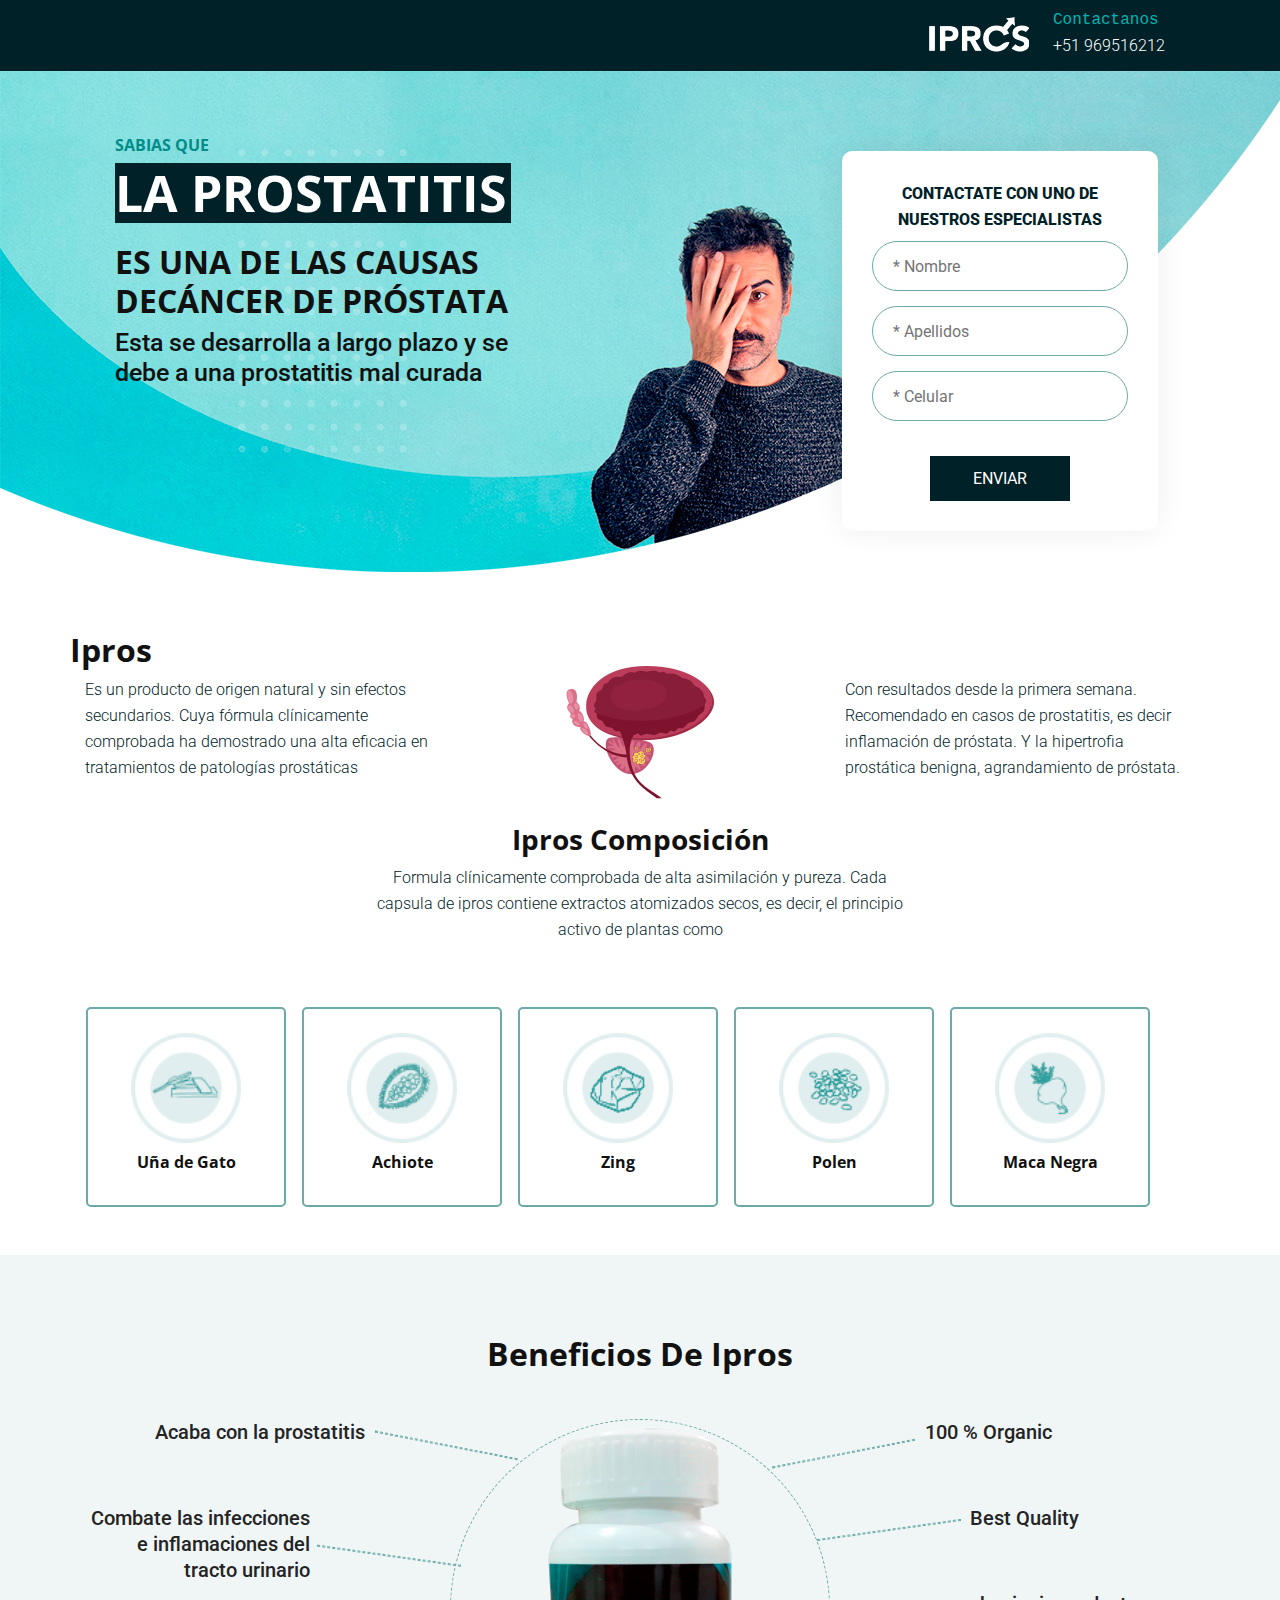
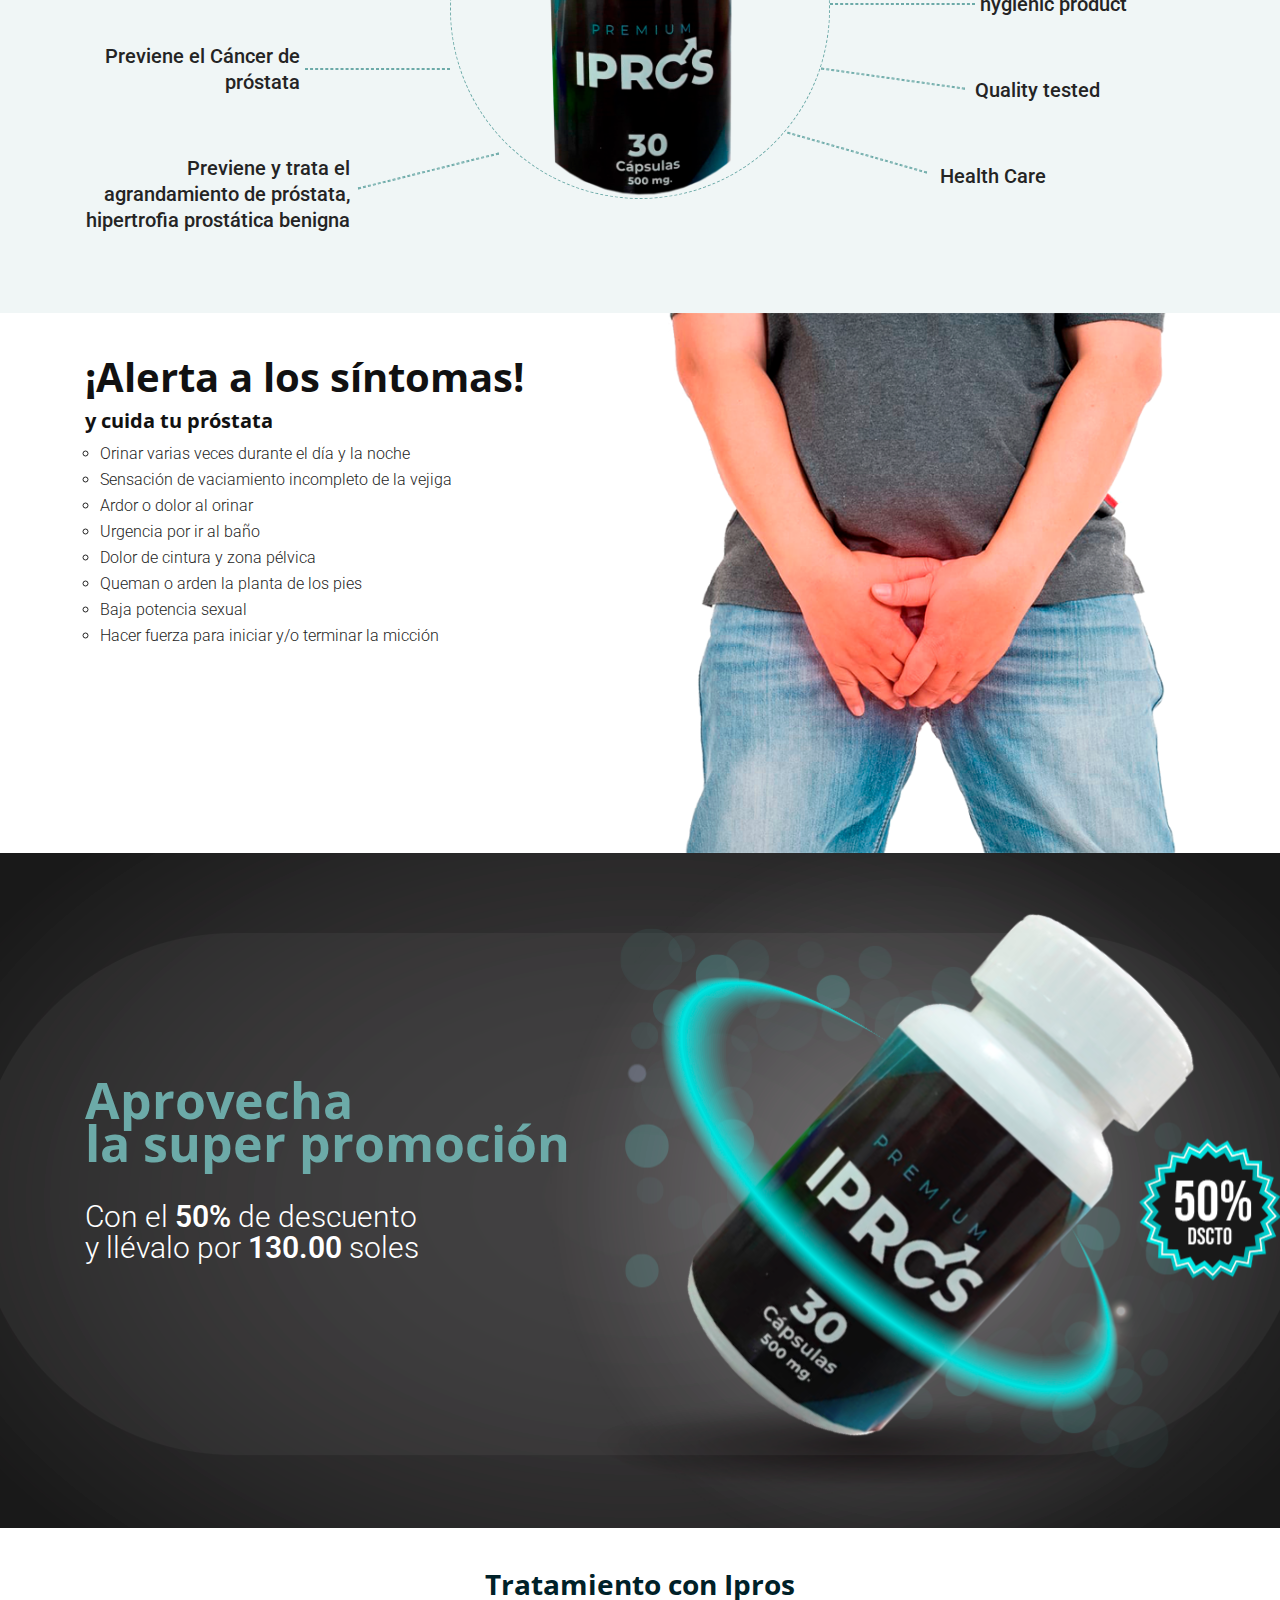
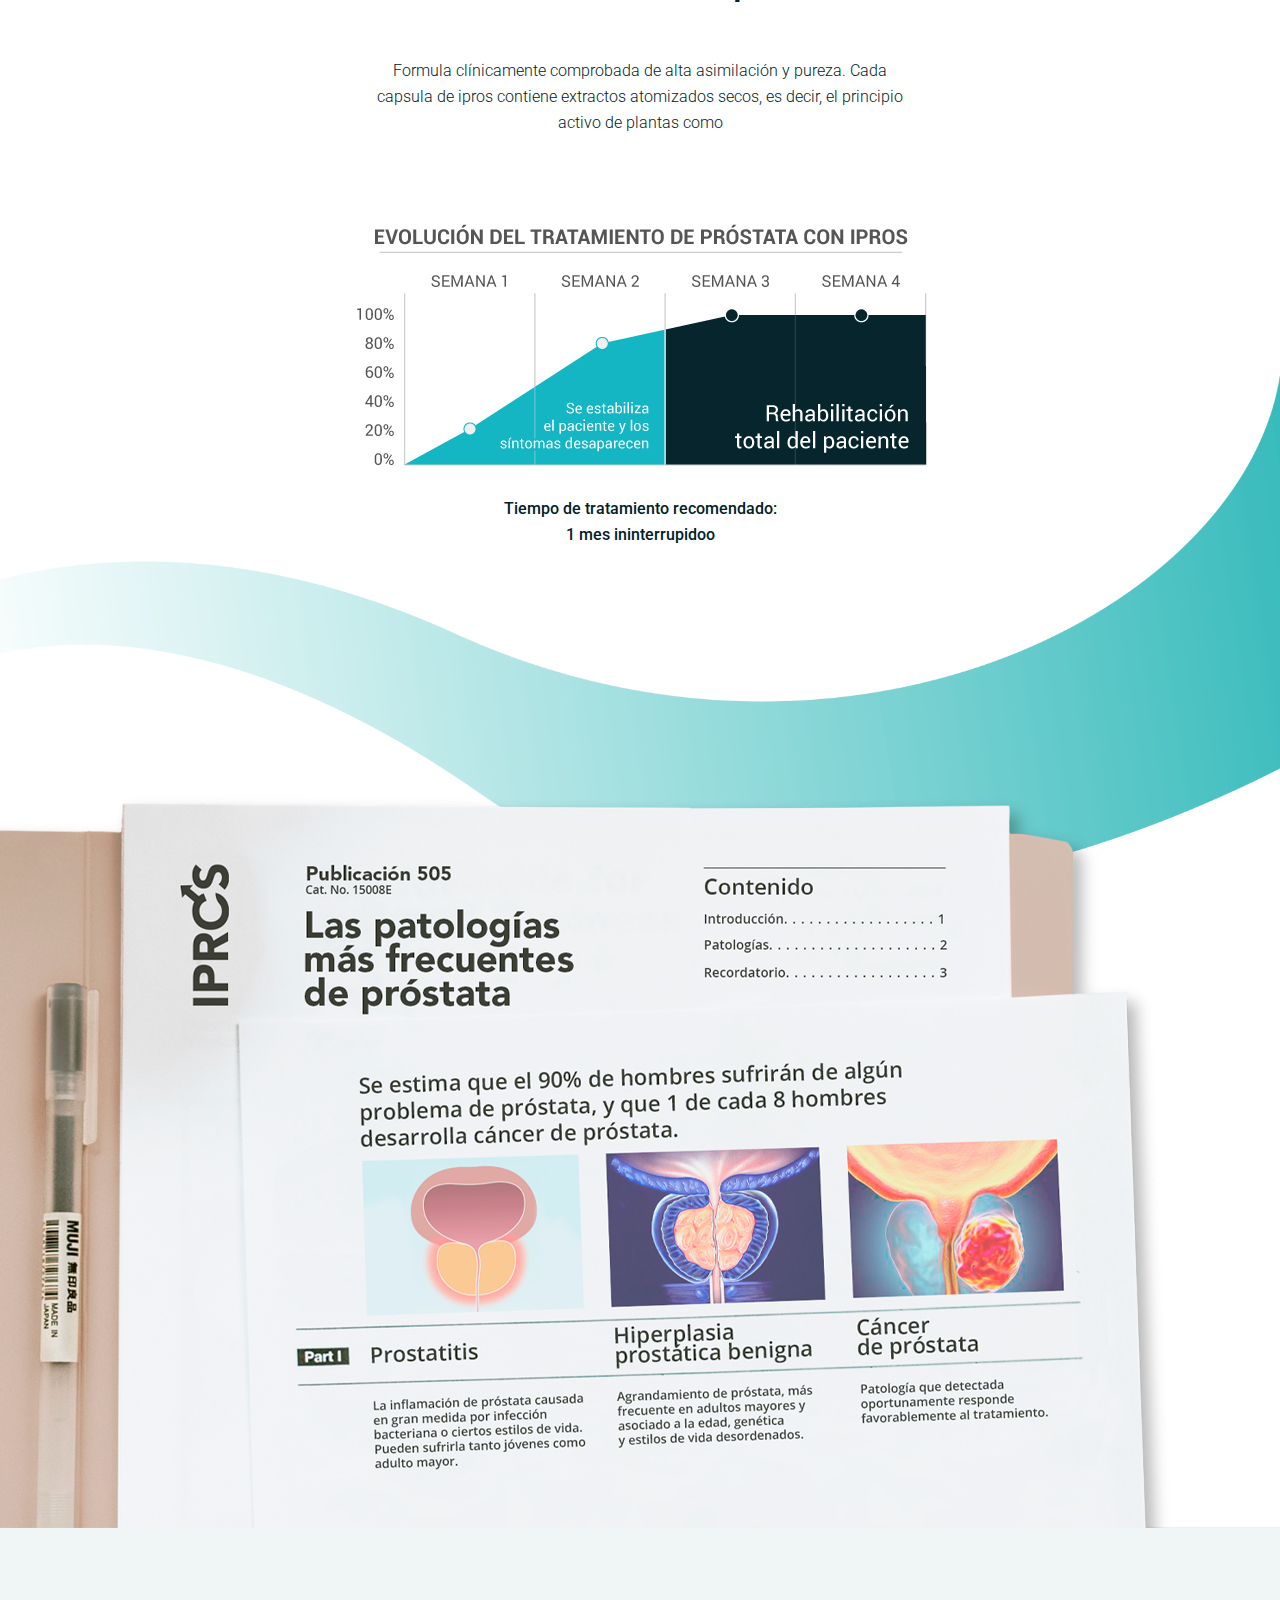
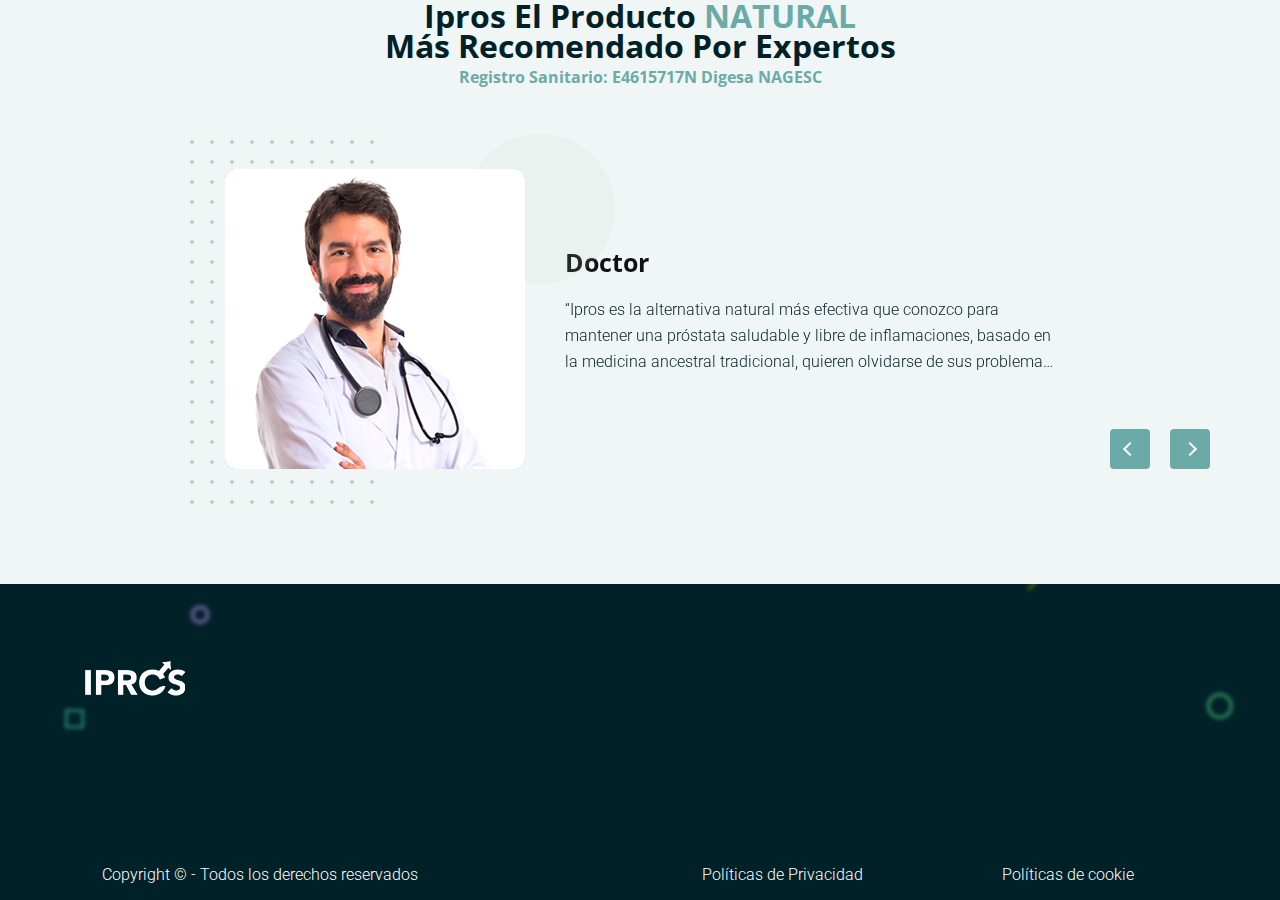
<file: index.html>
<!DOCTYPE html>
<html lang="en">
<head>
    <meta charset="UTF-8">
    <meta name="viewport" content="width=device-width, initial-scale=1.0">
    <title>Ipros</title>
    <link rel="stylesheet" href="assets/css/bootstrap.min.css">
    <link rel="stylesheet" href="assets/css/all.min.css">
    <link rel="stylesheet" href="assets/css/swiper.min.css">
    <link rel="stylesheet" href="assets/css/style.css">
    <link rel="preconnect" href="https://fonts.googleapis.com">
    <link href="https://fonts.googleapis.com/css2?family=Open+Sans:wght@300;400;600;700;800&family=Roboto:ital,wght@0,100;0,300;0,400;0,500;0,700;0,900;1,100;1,300;1,500&display=swap" rel="stylesheet">
</head>
<body>
<!-- pre loader start -->
<div class="pa-preloader">
    <div class="pa-ellipsis">
        <span></span>
        <span></span>
        <span></span>
    </div>
</div>
<!-- pre loader end -->
<!-- main wrapper start -->
<div class="pa-main-wrapper">
    <!-- main header start -->
    <div class="pa-main-header pa-head-three">
        <div class="container-fluid">
            <div class="row">
                <div class="col-md-12 col-12">
                    <div class="pa-nav-bar">
                        <div class="pa-head-icon">
                            <ul>
                                <li>
                                    <img style="padding-bottom: 21px;" src="assets/images/logo.png" alt="image" class="img-fluid"/>
                                </li>
                                <li><samp style="color: #00b4b0;"> Contactanos</samp><br>
                                    +51 969516212
                                </li>
                            </ul>
                            <!--<div class="pa-toggle-nav">
                                <span></span>
                                <span></span>
                                <span></span>
                            </div>-->
                        </div>
                    </div>
                </div>
            </div>
        </div>
    </div>
    <!-- main header end -->
    <!-- banner start -->
    <div class="pa-banner-three">
        <div class="container-fluid">
            <div class="row">
                <div class="col-md-7">
                    <div class="pa-banner-three-text">
                        <h6 class="small-titulo">SABIAS QUE</h6>
                        <h1 class="titulo-f">LA PROSTATITIS</h1>
                        <h2>ES UNA DE LAS CAUSAS <br>
                            DE<span>CÁNCER DE PRÓSTATA</span></h2>
                        <p class="texto-banner">Esta se desarrolla a largo plazo y se <br>
                             debe a una prostatitis mal curada</p>
                    </div>
                </div>
                <div class="col-md-4">
                    <div class="pa-banner-three-img">
                        <div class="pa-contact-form">
                            <form>
                                <label class="text-center lab-form" for="">CONTACTATE CON UNO DE NUESTROS ESPECIALISTAS</label>
                                <input type="text" placeholder="* Nombre" name="full_name" id="full_name" class="require"/>
                                <input type="text" placeholder="* Apellidos" name="full_lastname" id="full_lastname" class="require"/>
                                <!--
                                <input type="text"  placeholder="* Apellidos" name="email" id="email" class="require" data-valid="email" data-error="Email should be valid."/>
                                <input type="text"  placeholder="Enter your subject" name="subject" id="subject" class="require"/>
                                <textarea placeholder="Message here" name="message" id="message" class="require"></textarea>
                                -->
                                <input type="number" placeholder="* Celular" name="phonenumber" id="phonenumber" class="require"/>
                                <div class="text-center btn-form">
                                <button type="button" class="pa-btn submitForm">Enviar</button>
                                </div>
                                <div class="response"></div>
                            </form>
                        </div>
                    </div>
                </div>
            </div>
        </div>
    </div>
    <!-- banner end -->
    <!-- top medicine start -->
    <div class="section1">
        <div class="container">
            <div class="row">
                <h2>Ipros</h2>
            </div>
            <div class="row">
                <div class="col-lg-4">
                    <p>Es un producto de origen natural y sin efectos secundarios. Cuya fórmula clínicamente comprobada ha demostrado una alta eficacia en tratamientos de patologías prostáticas</p>
                </div>
                <div class="col-lg-4">
                    <div class="pa-img text-center">
                        <img class="img-prostata" src="assets/images/prostata.png" alt="">
                    </div>
                </div>
                <div class="col-lg-4">
                    <p>Con resultados desde la primera semana. Recomendado en casos de prostatitis, es decir inflamación de próstata. Y la hipertrofia prostática benigna, agrandamiento de próstata. </p>
                </div>
            </div>
            <div class="row justify-content-center mt-3">
                <div class="text-center">
                    <h3>Ipros Composición</h3>
                </div>
            </div>
            <div class="row mb-5">
                <div class="col-lg-3"></div>
                <div class="col-lg-6 ">
                    <p class="text-center">Formula clínicamente comprobada de alta asimilación y pureza. Cada capsula de ipros contiene extractos atomizados secos, es decir, el principio activo de plantas como</p>
                </div>
                <div class="col-lg-3"></div>
            </div>
        </div>
    </div>

    <div class="cartas mb-5">
        <div class="container">
            <div class="row">
                <div class="carta text-center ml-3">
                    <img src="assets/images/ico-unadegato-positivo.png" class="" alt="...">
                    <div class="text-center">
                      <h3 class="">Uña de Gato</h5>
                    </div>
                </div>
                <div class="carta text-center ml-3">
                    <img src="assets/images/ico-achiote-positivo.png" class="" alt="...">
                    <div class="text-center">
                      <h3 class="">Achiote</h5>
                    </div>
                </div>
                <div class="carta text-center ml-3">
                    <img src="assets/images/ico-zinc-positivo.png" class="" alt="...">
                    <div class="text-center">
                      <h3 class="">Zing</h5>
                    </div>
                </div>
                <div class="carta text-center ml-3">
                    <img src="assets/images/ico-polen-positivo.png" class="" alt="...">
                    <div class="text-center">
                      <h3 class="">Polen</h5>
                    </div>
                </div>
                <div class="carta text-center ml-3">
                    <img src="assets/images/ico-macanegra-positivo.png" class="" alt="...">
                    <div class="text-center">
                      <h3 class="">Maca Negra</h5>
                    </div>
                </div>
            </div>
        </div>
    </div>
    <!--
    <div class="pa-medicine spacer-top spacer-bottom">
        <div class="container">
            <div class="row">
                <div class="col-lg-4 col-md-6">
                    <div class="pa-medicine-box">
                        <div class="pa-medi-icon">
                            <svg xmlns="http://www.w3.org/2000/svg" viewBox="0 0 512 512">
                                <path d="M125.696,125.994c-5.52,0-10,4.48-10,10s4.48,10,10,10c5.52,0,10-4.48,10-10S131.216,125.994,125.696,125.994z"></path>
                                <path d="M215.691,312.984h-29.998v-29.998c0-5.522-4.478-10-10-10s-9.999,4.478-9.999,10v29.998h-29.998
                                c-5.522,0-10,4.478-10,9.999s4.478,10,10,10h29.998v29.998c0,5.522,4.478,10,9.999,10s10-4.478,10-10v-29.998h29.998
                                c5.522,0,10-4.478,10-10S221.214,312.984,215.691,312.984z"></path>
                                <path d="M485.578,321.984c-22.105-38.286-70.981-51.389-109.274-29.279l-40.618,23.45v-86.836c0-10.735-3.55-21.388-9.999-29.998
                                l-49.997-66.661v-28.386c11.638-4.128,19.999-15.242,19.999-28.279V29.998C295.687,13.457,282.23,0,265.689,0H85.698
                                C69.157,0,55.699,13.457,55.699,29.998v45.998c0,13.035,8.361,24.151,19.999,28.279v28.386l-50.001,66.665
                                c-6.446,8.606-9.996,19.258-9.996,29.993v193.66c0,27.569,22.429,49.997,49.997,49.997h160.702
                                c22.421,37.583,70.767,50.161,108.664,28.279L456.3,431.258C494.255,409.34,507.794,360.479,485.578,321.984z M75.698,29.998
                                c0-5.514,4.486-10,9.999-10h179.991c5.514,0,10,4.486,10,10v45.998c0,5.514-4.486,9.999-10,9.999H85.698
                                c-5.514,0-9.999-4.486-9.999-9.999V29.998z M41.701,211.319l51.996-69.326c1.298-1.73,2-3.836,2-6v-29.998h159.992v19.999h-89.995
                                c-5.522,0-10,4.478-10,10s4.478,10,10,10h94.995l48.993,65.322c3.202,4.275,5.191,9.39,5.792,14.674H35.913
                                C36.513,220.705,38.502,215.59,41.701,211.319z M65.699,452.977c-16.541,0-29.998-13.457-29.998-29.998v-10.099h181.675
                                c-3.171,12.965-3.15,26.813,0.481,40.098H65.699z M225.219,392.98H35.7V245.987h279.986V327.7l-60.619,35.002
                                C242.428,370.003,232.212,380.396,225.219,392.98z M325.066,483.935c-28.697,16.571-65.367,6.771-81.949-21.946
                                c-16.661-28.994-6.564-65.498,21.952-81.969l54.277-31.338l59.997,103.915L325.066,483.935z M446.3,413.939l-49.637,28.659
                                l-59.998-103.917l49.638-28.656c28.716-16.578,65.373-6.761,81.955,21.957C484.913,360.844,474.785,397.49,446.3,413.939z"></path>
                            </svg>
                        </div>
                        <h2><a href="#">Herbal medicine</a></h2>
                        <a href="#">Pure Ayurveda</a>
                        <p>Ut enim ad minim veniam, quis nostrud exercitation ullamco laboris aliquip </p>
                    </div>
                </div>
                <div class="col-lg-4 col-md-6">
                    <div class="pa-medicine-box">
                        <div class="pa-medi-icon">
                            <svg xmlns="http://www.w3.org/2000/svg" viewBox="0 0 512 512">
                                <path d="M290.359,432L181.335,263.467V128c0-5.891-4.776-10.667-10.667-10.667h-53.333c-5.891,0-10.667,4.776-10.667,10.667
                                    v135.765L7.266,432.747c-4.755,8.082-7.263,17.288-7.263,26.666C0.002,488.455,23.546,511.999,52.588,512h194.24
                                    c9.983-0.003,19.752-2.887,28.136-8.306C299.013,488.147,305.906,456.049,290.359,432z M246.828,490.667H52.588
                                    c-5.591,0.009-11.083-1.482-15.902-4.318c-14.876-8.754-19.839-27.91-11.085-42.786L126.53,272.075
                                    c0.964-1.639,1.472-3.506,1.472-5.408v-128h32v128c-0.001,2.055,0.592,4.066,1.707,5.792l110.72,171.125
                                    c3.194,4.935,4.894,10.687,4.896,16.566C277.33,476.998,263.677,490.661,246.828,490.667z"></path>
                                <path d="M153.655,310.112l-18.389-10.805L44.695,453.259c-0.966,1.642-1.475,3.514-1.473,5.419
                                    c0.006,5.891,4.787,10.662,10.678,10.655h74.101V448H72.535L153.655,310.112z"></path>
                                <path d="M486.252,245.333H320.002c-23.564,0-42.667,19.103-42.667,42.667v170.667c0.035,29.441,23.893,53.298,53.333,53.333h96
                                    c29.441-0.035,53.298-23.893,53.333-53.333V313.749l24.469-24.459c4.817-4.826,7.523-11.365,7.527-18.183
                                    C512.006,256.881,500.479,245.341,486.252,245.333z M489.378,274.208l-27.584,27.584c-2,2-3.125,4.713-3.125,7.541v149.333
                                    c0,17.673-14.327,32-32,32h-96c-17.673,0-32-14.327-32-32V288c0-11.782,9.551-21.333,21.333-21.333l166.251,0
                                    c1.174-0.001,2.301,0.465,3.131,1.296C491.106,269.689,491.104,272.485,489.378,274.208z"></path>
                                <path d="M416.002,309.333V448h-32v21.333h42.667c5.891,0,10.667-4.776,10.667-10.667V309.333H416.002z"></path>
                                <path d="M298.668,154.496V10.667C298.668,4.776,293.893,0,288.002,0h-74.667c-5.891,0-10.667,4.776-10.667,10.667v146.859
                                    c-13.018,4.008-25.541,9.472-37.333,16.288l10.667,18.464c12.532-7.236,25.988-12.737,40-16.352c4.712-1.217,8.004-5.469,8-10.336
                                    V21.333h53.333v141.771c0.002,5.12,3.642,9.517,8.672,10.475c37.402,7.15,71.033,27.393,94.859,57.099l16.629-13.355
                                    C372.394,186.042,337.644,163.951,298.668,154.496z"></path>
                                <path d="M453.335,149.333c-20.619,0-37.333,16.715-37.333,37.333c0,20.619,16.715,37.333,37.333,37.333
                                    c20.619,0,37.333-16.715,37.333-37.333C490.668,166.048,473.954,149.333,453.335,149.333z M453.335,202.667
                                    c-8.837,0-16-7.163-16-16s7.163-16,16-16s16,7.163,16,16S462.172,202.667,453.335,202.667z"></path>
                                <path d="M416.002,74.667c-17.673,0-32,14.327-32,32c0,17.673,14.327,32,32,32s32-14.327,32-32
                                    C448.002,88.994,433.675,74.667,416.002,74.667z M416.002,117.333c-5.891,0-10.667-4.776-10.667-10.667S410.111,96,416.002,96
                                    c5.891,0,10.667,4.776,10.667,10.667S421.893,117.333,416.002,117.333z"></path>
                                <path d="M37.335,85.333c-20.619,0-37.333,16.715-37.333,37.333C0.002,143.285,16.716,160,37.335,160
                                    c20.619,0,37.333-16.715,37.333-37.333C74.668,102.048,57.954,85.333,37.335,85.333z M37.335,138.667c-8.837,0-16-7.163-16-16
                                    s7.163-16,16-16c8.837,0,16,7.163,16,16S46.172,138.667,37.335,138.667z"></path>
                                <path d="M85.335,10.667c-17.673,0-32,14.327-32,32c0,17.673,14.327,32,32,32c17.673,0,32-14.327,32-32
                                    C117.335,24.994,103.008,10.667,85.335,10.667z M85.335,53.333c-5.891,0-10.667-4.776-10.667-10.667
                                    C74.668,36.776,79.444,32,85.335,32c5.891,0,10.667,4.776,10.667,10.667C96.002,48.558,91.226,53.333,85.335,53.333z"></path>
                                <g>
                                    <rect x="320.002" y="309.333" width="32" height="21.333"></rect>
                                </g>
                                <g>
                                    <rect x="320.002" y="352" width="21.333" height="21.333"></rect>
                                </g>
                                <g>
                                    <rect x="320.002" y="394.667" width="32" height="21.333"></rect>
                                </g>
                                <g>
                                    <rect x="320.002" y="437.333" width="21.333" height="21.333"></rect>
                                </g>
                                <g>
                                    <rect x="21.335" y="192" width="21.333" height="21.333"></rect>
                                </g>
                                <g>
                                    <rect x="53.335" y="245.333" width="21.333" height="21.333"></rect>
                                </g>
                                <g>
                                    <rect x="234.668" y="288" width="21.333" height="21.333"></rect>
                                </g>
                                <g>
                                    <rect x="213.335" y="245.333" width="21.333" height="21.333"></rect>
                                </g>
                                <g>
                                    <rect x="202.668" y="202.667" width="21.333" height="21.333"></rect>
                                </g>
                                <g>
                                    <rect x="213.335" y="437.333" width="21.333" height="21.333"></rect>
                                </g>
                                <g>
                                    <rect x="181.335" y="394.667" width="21.333" height="21.333"></rect>
                                </g>
                            </svg>
                        </div>
                        <h2><a href="#">chemical less</a></h2>
                        <a href="#">Herbal Medicine</a>
                        <p>Ut enim ad minim veniam, quis nostrud exercitation ullamco laboris aliquip </p>
                    </div>
                </div>
                <div class="col-lg-4 col-md-6">
                    <div class="pa-medicine-box">
                        <div class="pa-medi-icon">
                            <svg xmlns="http://www.w3.org/2000/svg" viewBox="0 0 512 512">
                                <path d="M300.804,278.657c-0.011-0.023-0.026-0.044-0.037-0.067c-0.134-0.279-0.281-0.552-0.449-0.815
                                    c-0.001-0.001-0.002-0.002-0.002-0.004c-0.16-0.25-0.341-0.488-0.532-0.719c-0.049-0.059-0.1-0.116-0.15-0.173
                                    c-0.152-0.173-0.313-0.339-0.483-0.499c-0.058-0.055-0.115-0.112-0.175-0.165c-0.217-0.192-0.445-0.377-0.689-0.547
                                    c-0.012-0.008-0.023-0.016-0.035-0.024c-0.245-0.169-0.499-0.317-0.756-0.453c-0.069-0.036-0.14-0.068-0.21-0.103
                                    c-0.213-0.104-0.428-0.198-0.646-0.28c-0.069-0.026-0.138-0.053-0.208-0.077c-0.585-0.202-1.186-0.328-1.79-0.38
                                    c-0.026-0.002-0.05-0.009-0.075-0.011c-2.568-0.198-63.407-4.217-100.627,50.911c-38.492,54.246-13.309,109.769-12.218,112.107
                                    c0.01,0.023,0.025,0.042,0.036,0.065c0.261,0.547,0.591,1.065,0.986,1.542c0.048,0.058,0.098,0.114,0.147,0.17
                                    c0.153,0.174,0.315,0.341,0.486,0.503c0.058,0.055,0.114,0.111,0.173,0.163c0.218,0.193,0.447,0.378,0.692,0.549
                                    c0.3,0.209,0.618,0.392,0.946,0.555c0.123,0.061,0.249,0.108,0.374,0.162c0.2,0.086,0.4,0.17,0.608,0.239
                                    c0.152,0.051,0.305,0.09,0.459,0.131c0.188,0.049,0.376,0.094,0.569,0.129c0.162,0.029,0.323,0.052,0.486,0.07
                                    c0.093,0.011,0.183,0.033,0.276,0.04c0.368,0.028,1.935,0.135,4.46,0.135c15.076,0,64.284-3.826,96.165-51.046
                                    C327.079,336.518,301.896,280.996,300.804,278.657z M261.759,293.499c6.494-1.874,12.474-2.933,17.449-3.522l-25.899,37.414
                                    l-3.422-29.691C253.7,296.093,257.653,294.684,261.759,293.499z M235.602,305.139l4.726,41.005l-20.888,30.175l-7.447-48.098
                                    c-0.085-0.547-0.23-1.069-0.422-1.565C218.473,318.041,226.509,310.867,235.602,305.139z M190.955,417.469
                                    c-3.906-15.93-6.889-43.86,8.412-72.469l7.632,49.292L190.955,417.469z M220.766,422.518c-6.494,1.875-12.474,2.933-17.448,3.523
                                    l16.052-23.188l48.845-10.217C255.687,406.998,239.779,417.03,220.766,422.518z M281.055,374.76
                                    c-0.529-0.004-1.066,0.044-1.604,0.156l-47.641,9.965l20.888-30.175l39.972-9.997C290.688,354.364,287.089,364.549,281.055,374.76
                                    z M294.626,328.712l-28.947,7.24l25.892-37.404C293.455,306.235,295.121,316.706,294.626,328.712z"></path>
                                <path d="M428.246,348.906c4.155,0,7.522-3.368,7.522-7.522V131.501c0-2.529-0.532-4.979-1.582-7.284L406.294,63.06V12.537
                                    C406.294,5.624,400.67,0,393.757,0H284.365h-56.258H125.195c-6.913,0-12.537,5.624-12.537,12.537v50.149l-34.085,59.222
                                    c-1.532,2.659-2.341,5.687-2.341,8.757v368.798c0,6.913,5.624,12.537,12.537,12.537h283.416h51.046
                                    c6.913,0,12.537-5.624,12.537-12.537v-106.06c0-4.154-3.367-7.522-7.522-7.522c-4.155,0-7.522,3.368-7.522,7.522v103.553h-41.008
                                    l0.416-367.373v-0.1l18.979-45.915l21.387,46.892c0.15,0.33,0.226,0.681,0.226,1.043v209.883
                                    C420.724,345.539,424.091,348.906,428.246,348.906z M127.702,15.044h92.883v42.129h-92.883V15.044z M365.66,125.112
                                    c-0.281,0.681-0.461,1.399-0.533,2.13c-0.024,0.244-0.036,0.489-0.037,0.735l-0.418,368.979H91.276V130.665
                                    c0-0.439,0.116-0.87,0.334-1.251l32.92-57.197h92.06l-25.317,57.655c-0.418,0.953-0.635,1.983-0.635,3.025v84.344
                                    c0,9.678,7.874,17.551,17.551,17.551h38.174c9.678,0,17.552-7.874,17.552-17.551v-11.388c0-4.154-3.367-7.522-7.522-7.522
                                    c-4.155,0-7.522,3.368-7.522,7.522v11.388c0,1.382-1.124,2.507-2.507,2.507H208.19c-1.383,0-2.507-1.125-2.507-2.507v-82.765
                                    l29.313-66.756c0.418-0.954,0.635-1.983,0.635-3.025V15.044h41.214v48.201l-27.434,68.52c-0.355,0.889-0.539,1.838-0.539,2.796
                                    v17.635c0,4.154,3.367,7.522,7.522,7.522c4.155,0,7.522-3.368,7.522-7.522V136.01l25.542-63.793h98.067L365.66,125.112z
                                    M391.25,57.173h-99.362V15.044h99.362V57.173z"></path>
                            </svg>
                        </div>
                        <h2><a href="#">Herb Products</a></h2>
                        <a href="#">Pure Herbal</a>
                        <p>Ut enim ad minim veniam, quis nostrud exercitation ullamco laboris aliquip </p>
                    </div>
                </div>                
            </div>
        </div>
    </div>
-->
    <!-- top medicine end -->
    <!-- why start -->
    <div class="pa-why spacer-top spacer-bottom">
        <div class="container">
            <div class="pa-heading">
                <h1>Beneficios de Ipros</h1>
            </div>
            <div class="row">
                <div class="col-md-4 col-sm-6 pr-0">
                    <div class="pa-why-ul pa-why-left">
                        <ul>
                            <li>Acaba con la prostatitis</li>
                            <li>Combate las infecciones e inflamaciones del tracto urinario</li>
                            <li>Previene el Cáncer de próstata</li>
                            <li>Previene y trata el agrandamiento de próstata, hipertrofia prostática benigna</li>
                        </ul>
                    </div>
                </div>
                <div class="col-md-4 p-0">
                    <div class="pa-why-img">
                        <img src="assets/images/ipros-frasco.png" alt="image" class="img-fluid">
                    </div>
                </div>
                <div class="col-md-4 col-sm-6 pl-0">
                    <div class="pa-why-ul pa-why-right">
                        <ul>
                            <li>100 % Organic</li>
                            <li>Best Quality</li>
                            <li>hygienic product</li>
                            <li>Quality tested</li>
                            <li>Health Care</li>
                        </ul>
                    </div>
                </div>
            </div>
        </div>
    </div>
    <!-- why end -->
    <!-- product start -->

    <div class="section2">
        <div class="container">
            <div class="row">
                <div class="col-md-6 pa-prostatitis">
                    <h1>¡Alerta a los síntomas!</h1>
                    <h5>y cuida tu próstata</h5>
                    <ul>
                        <li>Orinar varias veces durante el día y la noche</li>
                        <li>Sensación de vaciamiento incompleto de la vejiga</li>
                        <li>Ardor o dolor al orinar</li>
                        <li>Urgencia por ir al baño</li>
                        <li>Dolor de cintura y zona pélvica</li>
                        <li>Queman o arden la planta de los pies</li>
                        <li>Baja potencia sexual</li>
                        <li>Hacer fuerza para iniciar y/o terminar la micción</li>
                    </ul>
                </div>
                <div class="col-md-6">
                    <div class="img-prostatitis">
                        <img src="assets/images/prostatitis.png" alt="image" class="img-fluid"/>
                    </div>
                </div>
            </div>
        </div>
    </div>


    <div class="section3 spacer-top">
        <div class="container">
            <div class="row">
                <div class="col-lg-6 texto-section3">
                    <h3>Aprovecha</h3>
                    <h3>la super promoción</h3>
                    <div class="mt-5">
                        <p>Con el <span>50%</span> de descuento</p>
                        <p>y llévalo por <span>130.00</span> soles</p>
                    </div>
                </div>
            </div>
        </div>
    </div>

    <div class="section4">
        <div class="container">
            <div class="row justify-content-center texto-tratamiento">
                <div class="text-center">
                    <h3>Tratamiento con Ipros</h3>
                </div>
            </div>
            <div class="row my-5">
                <div class="col-lg-3"></div>
                <div class="col-lg-6 ">
                    <p class="text-center">Formula clínicamente comprobada de alta asimilación y pureza. Cada capsula de ipros contiene extractos atomizados secos, es decir, el principio activo de plantas como</p>
                </div>
                <div class="col-lg-3"></div>
            </div>
            <div class="row">
                <div class="col-lg-2"></div>
                <div class="col-lg-8 pa-img text-center back-img">
                    <img class="cuadro-ipros" src="assets/images/cuadro-ipros.png" alt="">
                </div>
                <div class="col-lg-2"></div>
            </div>
            <div class="row justify-content-center texto-tratamiento mt-3">
                <div class="text-center">
                    <p>Tiempo de tratamiento recomendado:</p>
                    <p>1 mes ininterrupidoo</p>
                </div>
            </div>
        </div>
    </div>

    <div class="section5">
        <div class="container">
            <div class="row justify-content-center">
                <img src="assets/images/folder-ipros.png" alt="">
            </div>
        </div>
    </div>
    <!-- 
    <div class="pa-product pa-product-two spacer-top">
        <div class="container">
            <div class="pa-heading2">
                <h3>Ipros el producto <span>NATURAL</span></h3>
                <h3>más recomendado por expertos</h3>
                <h5>Registro sanitario: E4615717N Digesa NAGESC</h5>
            </div>
            <div class="row">
                <div class="col-lg-4 col-sm-6">
                    <div class="pa-product-box">
                        <div class="pa-product-img">
                            <img src="https://via.placeholder.com/200x185" alt="image" class="img-fluid"/>
                        </div>
                        <div class="pa-product-content">
                            <h4><a href="product-single.html">Black Organic Tea</a></h4>
                            <p class="pa-product-rating">
                                <i class="fas fa-star"></i><i class="fas fa-star"></i><i class="fas fa-star"></i><i class="far fa-star"></i><i class="far fa-star"></i>
                            </p>
                            <p><del>$ 130</del>$ 120</p>
                        </div>
                        <div class="pa-product-cart">
                            <ul>
                                <li>
                                    <a href="#">
                                        <svg xmlns="http://www.w3.org/2000/svg" viewBox="0 0 469.333 469.333">
                                            <g>
                                                <path d="M434.979,42.667H85.333c-1.053,0-2.014,0.396-3.001,0.693l-8.594-28.241C71.005,6.138,62.721,0,53.333,0H10.667
                                                    C4.776,0,0,4.776,0,10.667V32c0,5.891,4.776,10.667,10.667,10.667h26.865l66.646,219.01l-24.891,29.039
                                                    c-9.838,11.477-14.268,27.291-9.74,41.713c5.791,18.445,22.07,30.237,40.839,30.237H416c5.891,0,10.667-4.776,10.667-10.667
                                                    v-21.333c0-5.891-4.776-10.667-10.667-10.667H110.385l33.813-39.448c0.85-0.992,1.475-2.112,2.12-3.219h206.703
                                                    c16.533,0,31.578-9.548,38.618-24.507l74.434-158.17c2.135-4.552,3.26-9.604,3.26-14.615v-3.021
                                                    C469.333,58.048,453.952,42.667,434.979,42.667z"/>
                                                <circle cx="128" cy="426.667" r="42.667"/>
                                                <circle cx="384" cy="426.667" r="42.667"/>
                                            </g>
                                        </svg>
                                    </a>
                                </li>
                                <li>
                                    <a href="#">
                                        <svg xmlns="http://www.w3.org/2000/svg" viewBox="0 0 512 512">
                                            <g>
                                                <path d="M376,30c-27.783,0-53.255,8.804-75.707,26.168c-21.525,16.647-35.856,37.85-44.293,53.268
                                                    c-8.437-15.419-22.768-36.621-44.293-53.268C189.255,38.804,163.783,30,136,30C58.468,30,0,93.417,0,177.514
                                                    c0,90.854,72.943,153.015,183.369,247.118c18.752,15.981,40.007,34.095,62.099,53.414C248.38,480.596,252.12,482,256,482
                                                    s7.62-1.404,10.532-3.953c22.094-19.322,43.348-37.435,62.111-53.425C439.057,330.529,512,268.368,512,177.514
                                                    C512,93.417,453.532,30,376,30z"/>
                                            </g>
                                        </svg>                                        
                                    </a>
                                </li>
                                <li>
                                    <a href="#">
                                        <svg xmlns="http://www.w3.org/2000/svg" viewBox="0 0 461.312 461.312">
                                            <g>
                                                <path d="M230.656,156.416c-40.96,0-74.24,33.28-74.24,74.24s33.28,74.24,74.24,74.24s74.24-33.28,74.24-74.24
                                                    S271.616,156.416,230.656,156.416z M225.024,208.64c-9.216,0-16.896,7.68-16.896,16.896h-24.576
                                                    c0.512-23.04,18.944-41.472,41.472-41.472V208.64z"/>
                                            </g>
                                            <g>
                                                <path d="M455.936,215.296c-25.088-31.232-114.688-133.12-225.28-133.12S30.464,184.064,5.376,215.296
                                                    c-7.168,8.704-7.168,21.504,0,30.72c25.088,31.232,114.688,133.12,225.28,133.12s200.192-101.888,225.28-133.12
                                                    C463.104,237.312,463.104,224.512,455.936,215.296z M230.656,338.176c-59.392,0-107.52-48.128-107.52-107.52
                                                    s48.128-107.52,107.52-107.52s107.52,48.128,107.52,107.52S290.048,338.176,230.656,338.176z"/>
                                            </g>
                                        </svg>
                                    </a>
                                </li>
                            </ul>
                        </div>
                    </div>
                </div>
                <div class="col-lg-4 col-sm-6">
                    <div class="pa-product-box">
                        <div class="pa-product-img">
                            <img src="https://via.placeholder.com/200x185" alt="image" class="img-fluid"/>
                        </div>
                        <div class="pa-product-content">
                            <h4><a href="product-single.html">Loose Leaf Tea</a></h4>
                            <p class="pa-product-rating">
                                <i class="fas fa-star"></i><i class="fas fa-star"></i><i class="fas fa-star"></i><i class="far fa-star"></i><i class="far fa-star"></i>
                            </p>
                            <p><del>$ 130</del>$ 120</p>
                        </div>
                        <div class="pa-product-cart">
                            <ul>
                                <li>
                                    <a href="#">
                                        <svg xmlns="http://www.w3.org/2000/svg" viewBox="0 0 469.333 469.333">
                                            <g>
                                                <path d="M434.979,42.667H85.333c-1.053,0-2.014,0.396-3.001,0.693l-8.594-28.241C71.005,6.138,62.721,0,53.333,0H10.667
                                                    C4.776,0,0,4.776,0,10.667V32c0,5.891,4.776,10.667,10.667,10.667h26.865l66.646,219.01l-24.891,29.039
                                                    c-9.838,11.477-14.268,27.291-9.74,41.713c5.791,18.445,22.07,30.237,40.839,30.237H416c5.891,0,10.667-4.776,10.667-10.667
                                                    v-21.333c0-5.891-4.776-10.667-10.667-10.667H110.385l33.813-39.448c0.85-0.992,1.475-2.112,2.12-3.219h206.703
                                                    c16.533,0,31.578-9.548,38.618-24.507l74.434-158.17c2.135-4.552,3.26-9.604,3.26-14.615v-3.021
                                                    C469.333,58.048,453.952,42.667,434.979,42.667z"/>
                                                <circle cx="128" cy="426.667" r="42.667"/>
                                                <circle cx="384" cy="426.667" r="42.667"/>
                                            </g>
                                        </svg>
                                    </a>
                                </li>
                                <li>
                                    <a href="#">
                                        <svg xmlns="http://www.w3.org/2000/svg" viewBox="0 0 512 512">
                                            <g>
                                                <path d="M376,30c-27.783,0-53.255,8.804-75.707,26.168c-21.525,16.647-35.856,37.85-44.293,53.268
                                                    c-8.437-15.419-22.768-36.621-44.293-53.268C189.255,38.804,163.783,30,136,30C58.468,30,0,93.417,0,177.514
                                                    c0,90.854,72.943,153.015,183.369,247.118c18.752,15.981,40.007,34.095,62.099,53.414C248.38,480.596,252.12,482,256,482
                                                    s7.62-1.404,10.532-3.953c22.094-19.322,43.348-37.435,62.111-53.425C439.057,330.529,512,268.368,512,177.514
                                                    C512,93.417,453.532,30,376,30z"/>
                                            </g>
                                        </svg>                                        
                                    </a>
                                </li>
                                <li>
                                    <a href="#">
                                        <svg xmlns="http://www.w3.org/2000/svg" viewBox="0 0 461.312 461.312">
                                            <g>
                                                <path d="M230.656,156.416c-40.96,0-74.24,33.28-74.24,74.24s33.28,74.24,74.24,74.24s74.24-33.28,74.24-74.24
                                                    S271.616,156.416,230.656,156.416z M225.024,208.64c-9.216,0-16.896,7.68-16.896,16.896h-24.576
                                                    c0.512-23.04,18.944-41.472,41.472-41.472V208.64z"/>
                                            </g>
                                            <g>
                                                <path d="M455.936,215.296c-25.088-31.232-114.688-133.12-225.28-133.12S30.464,184.064,5.376,215.296
                                                    c-7.168,8.704-7.168,21.504,0,30.72c25.088,31.232,114.688,133.12,225.28,133.12s200.192-101.888,225.28-133.12
                                                    C463.104,237.312,463.104,224.512,455.936,215.296z M230.656,338.176c-59.392,0-107.52-48.128-107.52-107.52
                                                    s48.128-107.52,107.52-107.52s107.52,48.128,107.52,107.52S290.048,338.176,230.656,338.176z"/>
                                            </g>
                                        </svg>
                                    </a>
                                </li>
                            </ul>
                        </div>
                    </div>
                </div>
                <div class="col-lg-4 col-sm-6">
                    <div class="pa-product-box">
                        <div class="pa-product-img">
                            <img src="https://via.placeholder.com/200x185" alt="image" class="img-fluid"/>
                        </div>
                        <div class="pa-product-content">
                            <h4><a href="product-single.html">Oolong Tea</a></h4>
                            <p class="pa-product-rating">
                                <i class="fas fa-star"></i><i class="fas fa-star"></i><i class="fas fa-star"></i><i class="far fa-star"></i><i class="far fa-star"></i>
                            </p>
                            <p><del>$ 130</del>$ 120</p>
                        </div>
                        <div class="pa-product-cart">
                            <ul>
                                <li>
                                    <a href="#">
                                        <svg xmlns="http://www.w3.org/2000/svg" viewBox="0 0 469.333 469.333">
                                            <g>
                                                <path d="M434.979,42.667H85.333c-1.053,0-2.014,0.396-3.001,0.693l-8.594-28.241C71.005,6.138,62.721,0,53.333,0H10.667
                                                    C4.776,0,0,4.776,0,10.667V32c0,5.891,4.776,10.667,10.667,10.667h26.865l66.646,219.01l-24.891,29.039
                                                    c-9.838,11.477-14.268,27.291-9.74,41.713c5.791,18.445,22.07,30.237,40.839,30.237H416c5.891,0,10.667-4.776,10.667-10.667
                                                    v-21.333c0-5.891-4.776-10.667-10.667-10.667H110.385l33.813-39.448c0.85-0.992,1.475-2.112,2.12-3.219h206.703
                                                    c16.533,0,31.578-9.548,38.618-24.507l74.434-158.17c2.135-4.552,3.26-9.604,3.26-14.615v-3.021
                                                    C469.333,58.048,453.952,42.667,434.979,42.667z"/>
                                                <circle cx="128" cy="426.667" r="42.667"/>
                                                <circle cx="384" cy="426.667" r="42.667"/>
                                            </g>
                                        </svg>
                                    </a>
                                </li>
                                <li>
                                    <a href="#">
                                        <svg xmlns="http://www.w3.org/2000/svg" viewBox="0 0 512 512">
                                            <g>
                                                <path d="M376,30c-27.783,0-53.255,8.804-75.707,26.168c-21.525,16.647-35.856,37.85-44.293,53.268
                                                    c-8.437-15.419-22.768-36.621-44.293-53.268C189.255,38.804,163.783,30,136,30C58.468,30,0,93.417,0,177.514
                                                    c0,90.854,72.943,153.015,183.369,247.118c18.752,15.981,40.007,34.095,62.099,53.414C248.38,480.596,252.12,482,256,482
                                                    s7.62-1.404,10.532-3.953c22.094-19.322,43.348-37.435,62.111-53.425C439.057,330.529,512,268.368,512,177.514
                                                    C512,93.417,453.532,30,376,30z"/>
                                            </g>
                                        </svg>                                        
                                    </a>
                                </li>
                                <li>
                                    <a href="#">
                                        <svg xmlns="http://www.w3.org/2000/svg" viewBox="0 0 461.312 461.312">
                                            <g>
                                                <path d="M230.656,156.416c-40.96,0-74.24,33.28-74.24,74.24s33.28,74.24,74.24,74.24s74.24-33.28,74.24-74.24
                                                    S271.616,156.416,230.656,156.416z M225.024,208.64c-9.216,0-16.896,7.68-16.896,16.896h-24.576
                                                    c0.512-23.04,18.944-41.472,41.472-41.472V208.64z"/>
                                            </g>
                                            <g>
                                                <path d="M455.936,215.296c-25.088-31.232-114.688-133.12-225.28-133.12S30.464,184.064,5.376,215.296
                                                    c-7.168,8.704-7.168,21.504,0,30.72c25.088,31.232,114.688,133.12,225.28,133.12s200.192-101.888,225.28-133.12
                                                    C463.104,237.312,463.104,224.512,455.936,215.296z M230.656,338.176c-59.392,0-107.52-48.128-107.52-107.52
                                                    s48.128-107.52,107.52-107.52s107.52,48.128,107.52,107.52S290.048,338.176,230.656,338.176z"/>
                                            </g>
                                        </svg>
                                    </a>
                                </li>
                            </ul>
                        </div>
                    </div>
                </div>
                <div class="col-lg-4 col-sm-6">
                    <div class="pa-product-box">
                        <div class="pa-product-img">
                            <img src="https://via.placeholder.com/200x185" alt="image" class="img-fluid"/>
                        </div>
                        <div class="pa-product-content">
                            <h4><a href="product-single.html">Black Organic Tea</a></h4>
                            <p class="pa-product-rating">
                                <i class="fas fa-star"></i><i class="fas fa-star"></i><i class="fas fa-star"></i><i class="far fa-star"></i><i class="far fa-star"></i>
                            </p>
                            <p><del>$ 130</del>$ 120</p>
                        </div>
                        <div class="pa-product-cart">
                            <ul>
                                <li>
                                    <a href="#">
                                        <svg xmlns="http://www.w3.org/2000/svg" viewBox="0 0 469.333 469.333">
                                            <g>
                                                <path d="M434.979,42.667H85.333c-1.053,0-2.014,0.396-3.001,0.693l-8.594-28.241C71.005,6.138,62.721,0,53.333,0H10.667
                                                    C4.776,0,0,4.776,0,10.667V32c0,5.891,4.776,10.667,10.667,10.667h26.865l66.646,219.01l-24.891,29.039
                                                    c-9.838,11.477-14.268,27.291-9.74,41.713c5.791,18.445,22.07,30.237,40.839,30.237H416c5.891,0,10.667-4.776,10.667-10.667
                                                    v-21.333c0-5.891-4.776-10.667-10.667-10.667H110.385l33.813-39.448c0.85-0.992,1.475-2.112,2.12-3.219h206.703
                                                    c16.533,0,31.578-9.548,38.618-24.507l74.434-158.17c2.135-4.552,3.26-9.604,3.26-14.615v-3.021
                                                    C469.333,58.048,453.952,42.667,434.979,42.667z"/>
                                                <circle cx="128" cy="426.667" r="42.667"/>
                                                <circle cx="384" cy="426.667" r="42.667"/>
                                            </g>
                                        </svg>
                                    </a>
                                </li>
                                <li>
                                    <a href="#">
                                        <svg xmlns="http://www.w3.org/2000/svg" viewBox="0 0 512 512">
                                            <g>
                                                <path d="M376,30c-27.783,0-53.255,8.804-75.707,26.168c-21.525,16.647-35.856,37.85-44.293,53.268
                                                    c-8.437-15.419-22.768-36.621-44.293-53.268C189.255,38.804,163.783,30,136,30C58.468,30,0,93.417,0,177.514
                                                    c0,90.854,72.943,153.015,183.369,247.118c18.752,15.981,40.007,34.095,62.099,53.414C248.38,480.596,252.12,482,256,482
                                                    s7.62-1.404,10.532-3.953c22.094-19.322,43.348-37.435,62.111-53.425C439.057,330.529,512,268.368,512,177.514
                                                    C512,93.417,453.532,30,376,30z"/>
                                            </g>
                                        </svg>                                        
                                    </a>
                                </li>
                                <li>
                                    <a href="#">
                                        <svg xmlns="http://www.w3.org/2000/svg" viewBox="0 0 461.312 461.312">
                                            <g>
                                                <path d="M230.656,156.416c-40.96,0-74.24,33.28-74.24,74.24s33.28,74.24,74.24,74.24s74.24-33.28,74.24-74.24
                                                    S271.616,156.416,230.656,156.416z M225.024,208.64c-9.216,0-16.896,7.68-16.896,16.896h-24.576
                                                    c0.512-23.04,18.944-41.472,41.472-41.472V208.64z"/>
                                            </g>
                                            <g>
                                                <path d="M455.936,215.296c-25.088-31.232-114.688-133.12-225.28-133.12S30.464,184.064,5.376,215.296
                                                    c-7.168,8.704-7.168,21.504,0,30.72c25.088,31.232,114.688,133.12,225.28,133.12s200.192-101.888,225.28-133.12
                                                    C463.104,237.312,463.104,224.512,455.936,215.296z M230.656,338.176c-59.392,0-107.52-48.128-107.52-107.52
                                                    s48.128-107.52,107.52-107.52s107.52,48.128,107.52,107.52S290.048,338.176,230.656,338.176z"/>
                                            </g>
                                        </svg>
                                    </a>
                                </li>
                            </ul>
                        </div>
                    </div>
                </div>
                <div class="col-lg-4 col-sm-6">
                    <div class="pa-product-box">
                        <div class="pa-product-img">
                            <img src="https://via.placeholder.com/200x185" alt="image" class="img-fluid"/>
                        </div>
                        <div class="pa-product-content">
                            <h4><a href="product-single.html">Green Tea</a></h4>
                            <p class="pa-product-rating">
                                <i class="fas fa-star"></i><i class="fas fa-star"></i><i class="fas fa-star"></i><i class="far fa-star"></i><i class="far fa-star"></i>
                            </p>
                            <p><del>$ 130</del>$ 120</p>
                        </div>
                        <div class="pa-product-cart">
                            <ul>
                                <li>
                                    <a href="#">
                                        <svg xmlns="http://www.w3.org/2000/svg" viewBox="0 0 469.333 469.333">
                                            <g>
                                                <path d="M434.979,42.667H85.333c-1.053,0-2.014,0.396-3.001,0.693l-8.594-28.241C71.005,6.138,62.721,0,53.333,0H10.667
                                                    C4.776,0,0,4.776,0,10.667V32c0,5.891,4.776,10.667,10.667,10.667h26.865l66.646,219.01l-24.891,29.039
                                                    c-9.838,11.477-14.268,27.291-9.74,41.713c5.791,18.445,22.07,30.237,40.839,30.237H416c5.891,0,10.667-4.776,10.667-10.667
                                                    v-21.333c0-5.891-4.776-10.667-10.667-10.667H110.385l33.813-39.448c0.85-0.992,1.475-2.112,2.12-3.219h206.703
                                                    c16.533,0,31.578-9.548,38.618-24.507l74.434-158.17c2.135-4.552,3.26-9.604,3.26-14.615v-3.021
                                                    C469.333,58.048,453.952,42.667,434.979,42.667z"/>
                                                <circle cx="128" cy="426.667" r="42.667"/>
                                                <circle cx="384" cy="426.667" r="42.667"/>
                                            </g>
                                        </svg>
                                    </a>
                                </li>
                                <li>
                                    <a href="#">
                                        <svg xmlns="http://www.w3.org/2000/svg" viewBox="0 0 512 512">
                                            <g>
                                                <path d="M376,30c-27.783,0-53.255,8.804-75.707,26.168c-21.525,16.647-35.856,37.85-44.293,53.268
                                                    c-8.437-15.419-22.768-36.621-44.293-53.268C189.255,38.804,163.783,30,136,30C58.468,30,0,93.417,0,177.514
                                                    c0,90.854,72.943,153.015,183.369,247.118c18.752,15.981,40.007,34.095,62.099,53.414C248.38,480.596,252.12,482,256,482
                                                    s7.62-1.404,10.532-3.953c22.094-19.322,43.348-37.435,62.111-53.425C439.057,330.529,512,268.368,512,177.514
                                                    C512,93.417,453.532,30,376,30z"/>
                                            </g>
                                        </svg>                                        
                                    </a>
                                </li>
                                <li>
                                    <a href="#">
                                        <svg xmlns="http://www.w3.org/2000/svg" viewBox="0 0 461.312 461.312">
                                            <g>
                                                <path d="M230.656,156.416c-40.96,0-74.24,33.28-74.24,74.24s33.28,74.24,74.24,74.24s74.24-33.28,74.24-74.24
                                                    S271.616,156.416,230.656,156.416z M225.024,208.64c-9.216,0-16.896,7.68-16.896,16.896h-24.576
                                                    c0.512-23.04,18.944-41.472,41.472-41.472V208.64z"/>
                                            </g>
                                            <g>
                                                <path d="M455.936,215.296c-25.088-31.232-114.688-133.12-225.28-133.12S30.464,184.064,5.376,215.296
                                                    c-7.168,8.704-7.168,21.504,0,30.72c25.088,31.232,114.688,133.12,225.28,133.12s200.192-101.888,225.28-133.12
                                                    C463.104,237.312,463.104,224.512,455.936,215.296z M230.656,338.176c-59.392,0-107.52-48.128-107.52-107.52
                                                    s48.128-107.52,107.52-107.52s107.52,48.128,107.52,107.52S290.048,338.176,230.656,338.176z"/>
                                            </g>
                                        </svg>
                                    </a>
                                </li>
                            </ul>
                        </div>
                    </div>
                </div>
                <div class="col-lg-4 col-sm-6">
                    <div class="pa-product-box">
                        <div class="pa-product-img">
                            <img src="https://via.placeholder.com/200x185" alt="image" class="img-fluid"/>
                        </div>
                        <div class="pa-product-content">
                            <h4><a href="product-single.html">Sencha Tea</a></h4>
                            <p class="pa-product-rating">
                                <i class="fas fa-star"></i><i class="fas fa-star"></i><i class="fas fa-star"></i><i class="far fa-star"></i><i class="far fa-star"></i>
                            </p>
                            <p><del>$ 130</del>$ 120</p>
                        </div>
                        <div class="pa-product-cart">
                            <ul>
                                <li>
                                    <a href="#">
                                        <svg xmlns="http://www.w3.org/2000/svg" viewBox="0 0 469.333 469.333">
                                            <g>
                                                <path d="M434.979,42.667H85.333c-1.053,0-2.014,0.396-3.001,0.693l-8.594-28.241C71.005,6.138,62.721,0,53.333,0H10.667
                                                    C4.776,0,0,4.776,0,10.667V32c0,5.891,4.776,10.667,10.667,10.667h26.865l66.646,219.01l-24.891,29.039
                                                    c-9.838,11.477-14.268,27.291-9.74,41.713c5.791,18.445,22.07,30.237,40.839,30.237H416c5.891,0,10.667-4.776,10.667-10.667
                                                    v-21.333c0-5.891-4.776-10.667-10.667-10.667H110.385l33.813-39.448c0.85-0.992,1.475-2.112,2.12-3.219h206.703
                                                    c16.533,0,31.578-9.548,38.618-24.507l74.434-158.17c2.135-4.552,3.26-9.604,3.26-14.615v-3.021
                                                    C469.333,58.048,453.952,42.667,434.979,42.667z"/>
                                                <circle cx="128" cy="426.667" r="42.667"/>
                                                <circle cx="384" cy="426.667" r="42.667"/>
                                            </g>
                                        </svg>
                                    </a>
                                </li>
                                <li>
                                    <a href="#">
                                        <svg xmlns="http://www.w3.org/2000/svg" viewBox="0 0 512 512">
                                            <g>
                                                <path d="M376,30c-27.783,0-53.255,8.804-75.707,26.168c-21.525,16.647-35.856,37.85-44.293,53.268
                                                    c-8.437-15.419-22.768-36.621-44.293-53.268C189.255,38.804,163.783,30,136,30C58.468,30,0,93.417,0,177.514
                                                    c0,90.854,72.943,153.015,183.369,247.118c18.752,15.981,40.007,34.095,62.099,53.414C248.38,480.596,252.12,482,256,482
                                                    s7.62-1.404,10.532-3.953c22.094-19.322,43.348-37.435,62.111-53.425C439.057,330.529,512,268.368,512,177.514
                                                    C512,93.417,453.532,30,376,30z"/>
                                            </g>
                                        </svg>                                        
                                    </a>
                                </li>
                                <li>
                                    <a href="#">
                                        <svg xmlns="http://www.w3.org/2000/svg" viewBox="0 0 461.312 461.312">
                                            <g>
                                                <path d="M230.656,156.416c-40.96,0-74.24,33.28-74.24,74.24s33.28,74.24,74.24,74.24s74.24-33.28,74.24-74.24
                                                    S271.616,156.416,230.656,156.416z M225.024,208.64c-9.216,0-16.896,7.68-16.896,16.896h-24.576
                                                    c0.512-23.04,18.944-41.472,41.472-41.472V208.64z"/>
                                            </g>
                                            <g>
                                                <path d="M455.936,215.296c-25.088-31.232-114.688-133.12-225.28-133.12S30.464,184.064,5.376,215.296
                                                    c-7.168,8.704-7.168,21.504,0,30.72c25.088,31.232,114.688,133.12,225.28,133.12s200.192-101.888,225.28-133.12
                                                    C463.104,237.312,463.104,224.512,455.936,215.296z M230.656,338.176c-59.392,0-107.52-48.128-107.52-107.52
                                                    s48.128-107.52,107.52-107.52s107.52,48.128,107.52,107.52S290.048,338.176,230.656,338.176z"/>
                                            </g>
                                        </svg>
                                    </a>
                                </li>
                            </ul>
                        </div>
                    </div>
                </div>
            </div>
        </div>
    </div>
     product end -->
    <!-- tesimonial start -->
    <div class="pa-tesimonial spacer-top spacer-bottom">
        <div class="container">
            <div class="pa-heading2">
                <h3>Ipros el producto <span>NATURAL</span></h3>
                <h3>más recomendado por expertos</h3>
                <h5>Registro sanitario: E4615717N Digesa NAGESC</h5>
            </div>
            <div class="row">
                <div class="swiper-container">
                    <div class="swiper-wrapper">
                        <div class="swiper-slide">
                            <div class="pa-tesimonial-box">
                                <div class="pas-testi-img">
                                    <img src="assets/images/doctor.png" alt="image" class="img-fluid" />
                                </div>
                                <div class="pas-testi-content">
                                    <h2>Doctor</h2>
                                    <p>“Ipros es la alternativa natural más efectiva que conozco para mantener una próstata saludable y libre de inflamaciones, basado en la medicina ancestral tradicional, quieren olvidarse de sus problemas de próstata? La solución… Ipros.</p>
                                </div>
                            </div>
                        </div>
                    </div>
                    <!-- Add Arrows -->
                    <div class="pa-tesimonial-button">
                        <div class="swiper-button-next"></div>
                        <div class="swiper-button-prev"></div>
                    </div>
                </div>
            </div>
        </div>
    </div>
    <!-- tesimonial end -->
    <!-- trending product start 
    <div class="pa-trending-product pa-product-two spacer-top">
        <div class="container">
            <div class="pa-heading">
                <img src="assets/images/herbal.svg" alt="image" class="img-fluid"/>
                <h1>trending product</h1>
                <h5>product</h5>
            </div>
            <div class="row">
                <div class="swiper-container">
                    <div class="swiper-wrapper">
                        <div class="swiper-slide">
                            <div class="pa-product-box">
                                <div class="pa-product-img">
                                    <img src="https://via.placeholder.com/200x185" alt="image" class="img-fluid"/>
                                </div>
                                <div class="pa-product-content">
                                    <h4><a href="product-single.html">Black Organic Tea</a></h4>
                                    <p class="pa-product-rating">
                                        <i class="fas fa-star"></i><i class="fas fa-star"></i><i class="fas fa-star"></i><i class="far fa-star"></i><i class="far fa-star"></i>
                                    </p>
                                    <p><del>$ 130</del>$ 120</p>
                                </div>
                                <div class="pa-product-cart">
                                    <ul>
                                        <li>
                                            <a href="#">
                                                <svg xmlns="http://www.w3.org/2000/svg" viewBox="0 0 469.333 469.333">
                                                    <g>
                                                        <path d="M434.979,42.667H85.333c-1.053,0-2.014,0.396-3.001,0.693l-8.594-28.241C71.005,6.138,62.721,0,53.333,0H10.667
                                                            C4.776,0,0,4.776,0,10.667V32c0,5.891,4.776,10.667,10.667,10.667h26.865l66.646,219.01l-24.891,29.039
                                                            c-9.838,11.477-14.268,27.291-9.74,41.713c5.791,18.445,22.07,30.237,40.839,30.237H416c5.891,0,10.667-4.776,10.667-10.667
                                                            v-21.333c0-5.891-4.776-10.667-10.667-10.667H110.385l33.813-39.448c0.85-0.992,1.475-2.112,2.12-3.219h206.703
                                                            c16.533,0,31.578-9.548,38.618-24.507l74.434-158.17c2.135-4.552,3.26-9.604,3.26-14.615v-3.021
                                                            C469.333,58.048,453.952,42.667,434.979,42.667z"/>
                                                        <circle cx="128" cy="426.667" r="42.667"/>
                                                        <circle cx="384" cy="426.667" r="42.667"/>
                                                    </g>
                                                </svg>
                                            </a>
                                        </li>
                                        <li>
                                            <a href="#">
                                                <svg xmlns="http://www.w3.org/2000/svg" viewBox="0 0 512 512">
                                                    <g>
                                                        <path d="M376,30c-27.783,0-53.255,8.804-75.707,26.168c-21.525,16.647-35.856,37.85-44.293,53.268
                                                            c-8.437-15.419-22.768-36.621-44.293-53.268C189.255,38.804,163.783,30,136,30C58.468,30,0,93.417,0,177.514
                                                            c0,90.854,72.943,153.015,183.369,247.118c18.752,15.981,40.007,34.095,62.099,53.414C248.38,480.596,252.12,482,256,482
                                                            s7.62-1.404,10.532-3.953c22.094-19.322,43.348-37.435,62.111-53.425C439.057,330.529,512,268.368,512,177.514
                                                            C512,93.417,453.532,30,376,30z"/>
                                                    </g>
                                                </svg>                                        
                                            </a>
                                        </li>
                                        <li>
                                            <a href="#">
                                                <svg xmlns="http://www.w3.org/2000/svg" viewBox="0 0 461.312 461.312">
                                                    <g>
                                                        <path d="M230.656,156.416c-40.96,0-74.24,33.28-74.24,74.24s33.28,74.24,74.24,74.24s74.24-33.28,74.24-74.24
                                                            S271.616,156.416,230.656,156.416z M225.024,208.64c-9.216,0-16.896,7.68-16.896,16.896h-24.576
                                                            c0.512-23.04,18.944-41.472,41.472-41.472V208.64z"/>
                                                    </g>
                                                    <g>
                                                        <path d="M455.936,215.296c-25.088-31.232-114.688-133.12-225.28-133.12S30.464,184.064,5.376,215.296
                                                            c-7.168,8.704-7.168,21.504,0,30.72c25.088,31.232,114.688,133.12,225.28,133.12s200.192-101.888,225.28-133.12
                                                            C463.104,237.312,463.104,224.512,455.936,215.296z M230.656,338.176c-59.392,0-107.52-48.128-107.52-107.52
                                                            s48.128-107.52,107.52-107.52s107.52,48.128,107.52,107.52S290.048,338.176,230.656,338.176z"/>
                                                    </g>
                                                </svg>
                                            </a>
                                        </li>
                                    </ul>
                                </div>
                            </div>
                        </div>
                        <div class="swiper-slide">
                            <div class="pa-product-box">
                                <div class="pa-product-img">
                                    <img src="https://via.placeholder.com/200x185" alt="image" class="img-fluid"/>
                                </div>
                                <div class="pa-product-content">
                                    <h4><a href="product-single.html">Loose Leaf Tea</a></h4>
                                    <p class="pa-product-rating">
                                        <i class="fas fa-star"></i><i class="fas fa-star"></i><i class="fas fa-star"></i><i class="far fa-star"></i><i class="far fa-star"></i>
                                    </p>
                                    <p><del>$ 130</del>$ 120</p>
                                </div>
                                <div class="pa-product-cart">
                                    <ul>
                                        <li>
                                            <a href="#">
                                                <svg xmlns="http://www.w3.org/2000/svg" viewBox="0 0 469.333 469.333">
                                                    <g>
                                                        <path d="M434.979,42.667H85.333c-1.053,0-2.014,0.396-3.001,0.693l-8.594-28.241C71.005,6.138,62.721,0,53.333,0H10.667
                                                            C4.776,0,0,4.776,0,10.667V32c0,5.891,4.776,10.667,10.667,10.667h26.865l66.646,219.01l-24.891,29.039
                                                            c-9.838,11.477-14.268,27.291-9.74,41.713c5.791,18.445,22.07,30.237,40.839,30.237H416c5.891,0,10.667-4.776,10.667-10.667
                                                            v-21.333c0-5.891-4.776-10.667-10.667-10.667H110.385l33.813-39.448c0.85-0.992,1.475-2.112,2.12-3.219h206.703
                                                            c16.533,0,31.578-9.548,38.618-24.507l74.434-158.17c2.135-4.552,3.26-9.604,3.26-14.615v-3.021
                                                            C469.333,58.048,453.952,42.667,434.979,42.667z"/>
                                                        <circle cx="128" cy="426.667" r="42.667"/>
                                                        <circle cx="384" cy="426.667" r="42.667"/>
                                                    </g>
                                                </svg>
                                            </a>
                                        </li>
                                        <li>
                                            <a href="#">
                                                <svg xmlns="http://www.w3.org/2000/svg" viewBox="0 0 512 512">
                                                    <g>
                                                        <path d="M376,30c-27.783,0-53.255,8.804-75.707,26.168c-21.525,16.647-35.856,37.85-44.293,53.268
                                                            c-8.437-15.419-22.768-36.621-44.293-53.268C189.255,38.804,163.783,30,136,30C58.468,30,0,93.417,0,177.514
                                                            c0,90.854,72.943,153.015,183.369,247.118c18.752,15.981,40.007,34.095,62.099,53.414C248.38,480.596,252.12,482,256,482
                                                            s7.62-1.404,10.532-3.953c22.094-19.322,43.348-37.435,62.111-53.425C439.057,330.529,512,268.368,512,177.514
                                                            C512,93.417,453.532,30,376,30z"/>
                                                    </g>
                                                </svg>                                        
                                            </a>
                                        </li>
                                        <li>
                                            <a href="#">
                                                <svg xmlns="http://www.w3.org/2000/svg" viewBox="0 0 461.312 461.312">
                                                    <g>
                                                        <path d="M230.656,156.416c-40.96,0-74.24,33.28-74.24,74.24s33.28,74.24,74.24,74.24s74.24-33.28,74.24-74.24
                                                            S271.616,156.416,230.656,156.416z M225.024,208.64c-9.216,0-16.896,7.68-16.896,16.896h-24.576
                                                            c0.512-23.04,18.944-41.472,41.472-41.472V208.64z"/>
                                                    </g>
                                                    <g>
                                                        <path d="M455.936,215.296c-25.088-31.232-114.688-133.12-225.28-133.12S30.464,184.064,5.376,215.296
                                                            c-7.168,8.704-7.168,21.504,0,30.72c25.088,31.232,114.688,133.12,225.28,133.12s200.192-101.888,225.28-133.12
                                                            C463.104,237.312,463.104,224.512,455.936,215.296z M230.656,338.176c-59.392,0-107.52-48.128-107.52-107.52
                                                            s48.128-107.52,107.52-107.52s107.52,48.128,107.52,107.52S290.048,338.176,230.656,338.176z"/>
                                                    </g>
                                                </svg>
                                            </a>
                                        </li>
                                    </ul>
                                </div>
                            </div>
                        </div>
                        <div class="swiper-slide">
                            <div class="pa-product-box">
                                <div class="pa-product-img">
                                    <img src="https://via.placeholder.com/200x185" alt="image" class="img-fluid"/>
                                </div>
                                <div class="pa-product-content">
                                    <h4><a href="product-single.html">Oolong Tea</a></h4>
                                    <p class="pa-product-rating">
                                        <i class="fas fa-star"></i><i class="fas fa-star"></i><i class="fas fa-star"></i><i class="far fa-star"></i><i class="far fa-star"></i>
                                    </p>
                                    <p><del>$ 130</del>$ 120</p>
                                </div>
                                <div class="pa-product-cart">
                                    <ul>
                                        <li>
                                            <a href="#">
                                                <svg xmlns="http://www.w3.org/2000/svg" viewBox="0 0 469.333 469.333">
                                                    <g>
                                                        <path d="M434.979,42.667H85.333c-1.053,0-2.014,0.396-3.001,0.693l-8.594-28.241C71.005,6.138,62.721,0,53.333,0H10.667
                                                            C4.776,0,0,4.776,0,10.667V32c0,5.891,4.776,10.667,10.667,10.667h26.865l66.646,219.01l-24.891,29.039
                                                            c-9.838,11.477-14.268,27.291-9.74,41.713c5.791,18.445,22.07,30.237,40.839,30.237H416c5.891,0,10.667-4.776,10.667-10.667
                                                            v-21.333c0-5.891-4.776-10.667-10.667-10.667H110.385l33.813-39.448c0.85-0.992,1.475-2.112,2.12-3.219h206.703
                                                            c16.533,0,31.578-9.548,38.618-24.507l74.434-158.17c2.135-4.552,3.26-9.604,3.26-14.615v-3.021
                                                            C469.333,58.048,453.952,42.667,434.979,42.667z"/>
                                                        <circle cx="128" cy="426.667" r="42.667"/>
                                                        <circle cx="384" cy="426.667" r="42.667"/>
                                                    </g>
                                                </svg>
                                            </a>
                                        </li>
                                        <li>
                                            <a href="#">
                                                <svg xmlns="http://www.w3.org/2000/svg" viewBox="0 0 512 512">
                                                    <g>
                                                        <path d="M376,30c-27.783,0-53.255,8.804-75.707,26.168c-21.525,16.647-35.856,37.85-44.293,53.268
                                                            c-8.437-15.419-22.768-36.621-44.293-53.268C189.255,38.804,163.783,30,136,30C58.468,30,0,93.417,0,177.514
                                                            c0,90.854,72.943,153.015,183.369,247.118c18.752,15.981,40.007,34.095,62.099,53.414C248.38,480.596,252.12,482,256,482
                                                            s7.62-1.404,10.532-3.953c22.094-19.322,43.348-37.435,62.111-53.425C439.057,330.529,512,268.368,512,177.514
                                                            C512,93.417,453.532,30,376,30z"/>
                                                    </g>
                                                </svg>                                        
                                            </a>
                                        </li>
                                        <li>
                                            <a href="#">
                                                <svg xmlns="http://www.w3.org/2000/svg" viewBox="0 0 461.312 461.312">
                                                    <g>
                                                        <path d="M230.656,156.416c-40.96,0-74.24,33.28-74.24,74.24s33.28,74.24,74.24,74.24s74.24-33.28,74.24-74.24
                                                            S271.616,156.416,230.656,156.416z M225.024,208.64c-9.216,0-16.896,7.68-16.896,16.896h-24.576
                                                            c0.512-23.04,18.944-41.472,41.472-41.472V208.64z"/>
                                                    </g>
                                                    <g>
                                                        <path d="M455.936,215.296c-25.088-31.232-114.688-133.12-225.28-133.12S30.464,184.064,5.376,215.296
                                                            c-7.168,8.704-7.168,21.504,0,30.72c25.088,31.232,114.688,133.12,225.28,133.12s200.192-101.888,225.28-133.12
                                                            C463.104,237.312,463.104,224.512,455.936,215.296z M230.656,338.176c-59.392,0-107.52-48.128-107.52-107.52
                                                            s48.128-107.52,107.52-107.52s107.52,48.128,107.52,107.52S290.048,338.176,230.656,338.176z"/>
                                                    </g>
                                                </svg>
                                            </a>
                                        </li>
                                    </ul>
                                </div>
                            </div>
                        </div>
                    </div>

                    <div class="swiper-button-next"></div>
                    <div class="swiper-button-prev"></div>
                </div>
            </div>
        </div>
    </div>
-->
    <!-- trending product end -->
    <!-- team start 
    <div class="pa-team pa-team-home spacer-top">
        <div class="container">
            <div class="pa-heading">
                <img src="assets/images/herbal.svg" alt="image" class="img-fluid"/>
                <h1>Our experts</h1>
                <h5>team</h5>
            </div>
            <div class="row">
                <div class="col-lg-3 col-sm-6">
                    <div class="ps-team-box">
                        <img src="https://via.placeholder.com/255x280" alt="image" class="img-fluid"/>
                        <ul class="pa-team-social">
                            <li>
                                <a href="javascript:;">
                                    <svg viewBox="0 0 24 24" xmlns="http://www.w3.org/2000/svg">
                                        <path d="m15.997 3.985h2.191v-3.816c-.378-.052-1.678-.169-3.192-.169-3.159 0-5.323 1.987-5.323 5.639v3.361h-3.486v4.266h3.486v10.734h4.274v-10.733h3.345l.531-4.266h-3.877v-2.939c.001-1.233.333-2.077 2.051-2.077z"/>
                                    </svg>
                                </a>
                            </li>
                            <li>
                                <a href="javascript:;">
                                    <svg viewBox="0 -47 512.00203 512" xmlns="http://www.w3.org/2000/svg">
                                        <path d="m191.011719 419.042969c-22.140625 0-44.929688-1.792969-67.855469-5.386719-40.378906-6.335938-81.253906-27.457031-92.820312-33.78125l-30.335938-16.585938 32.84375-10.800781c35.902344-11.804687 57.742188-19.128906 84.777344-30.597656-27.070313-13.109375-47.933594-36.691406-57.976563-67.175781l-7.640625-23.195313 6.265625.957031c-5.941406-5.988281-10.632812-12.066406-14.269531-17.59375-12.933594-19.644531-19.78125-43.648437-18.324219-64.21875l1.4375-20.246093 12.121094 4.695312c-5.113281-9.65625-8.808594-19.96875-10.980469-30.777343-5.292968-26.359376-.863281-54.363282 12.476563-78.851563l10.558593-19.382813 14.121094 16.960938c44.660156 53.648438 101.226563 85.472656 168.363282 94.789062-2.742188-18.902343-.6875-37.144531 6.113281-53.496093 7.917969-19.039063 22.003906-35.183594 40.722656-46.691407 20.789063-12.777343 46-18.96875 70.988281-17.433593 26.511719 1.628906 50.582032 11.5625 69.699219 28.746093 9.335937-2.425781 16.214844-5.015624 25.511719-8.515624 5.59375-2.105469 11.9375-4.496094 19.875-7.230469l29.25-10.078125-19.074219 54.476562c1.257813-.105468 2.554687-.195312 3.910156-.253906l31.234375-1.414062-18.460937 25.230468c-1.058594 1.445313-1.328125 1.855469-1.703125 2.421875-1.488282 2.242188-3.339844 5.03125-28.679688 38.867188-6.34375 8.472656-9.511718 19.507812-8.921875 31.078125 2.246094 43.96875-3.148437 83.75-16.042969 118.234375-12.195312 32.625-31.09375 60.617187-56.164062 83.199219-31.023438 27.9375-70.582031 47.066406-117.582031 56.847656-23.054688 4.796875-47.8125 7.203125-73.4375 7.203125zm0 0"/>
                                    </svg>
                                </a>
                            </li>
                            <li>
                                <a href="javascript:;">
                                    <svg viewBox="0 0 24 24" xmlns="http://www.w3.org/2000/svg">
                                        <path d="m12.004 5.838c-3.403 0-6.158 2.758-6.158 6.158 0 3.403 2.758 6.158 6.158 6.158 3.403 0 6.158-2.758 6.158-6.158 0-3.403-2.758-6.158-6.158-6.158zm0 10.155c-2.209 0-3.997-1.789-3.997-3.997s1.789-3.997 3.997-3.997 3.997 1.789 3.997 3.997c.001 2.208-1.788 3.997-3.997 3.997z"/>
                                        <path d="m16.948.076c-2.208-.103-7.677-.098-9.887 0-1.942.091-3.655.56-5.036 1.941-2.308 2.308-2.013 5.418-2.013 9.979 0 4.668-.26 7.706 2.013 9.979 2.317 2.316 5.472 2.013 9.979 2.013 4.624 0 6.22.003 7.855-.63 2.223-.863 3.901-2.85 4.065-6.419.104-2.209.098-7.677 0-9.887-.198-4.213-2.459-6.768-6.976-6.976zm3.495 20.372c-1.513 1.513-3.612 1.378-8.468 1.378-5 0-7.005.074-8.468-1.393-1.685-1.677-1.38-4.37-1.38-8.453 0-5.525-.567-9.504 4.978-9.788 1.274-.045 1.649-.06 4.856-.06l.045.03c5.329 0 9.51-.558 9.761 4.986.057 1.265.07 1.645.07 4.847-.001 4.942.093 6.959-1.394 8.453z"/>
                                        <circle cx="18.406" cy="5.595" r="1.439"/>
                                    </svg>
                                </a>
                            </li>
                            <li>
                                <a href="javascript:;">
                                    <svg viewBox="-21 -117 682.66672 682" xmlns="http://www.w3.org/2000/svg">
                                        <path d="m626.8125 64.035156c-7.375-27.417968-28.992188-49.03125-56.40625-56.414062-50.082031-13.703125-250.414062-13.703125-250.414062-13.703125s-200.324219 0-250.40625 13.183593c-26.886719 7.375-49.03125 29.519532-56.40625 56.933594-13.179688 50.078125-13.179688 153.933594-13.179688 153.933594s0 104.378906 13.179688 153.933594c7.382812 27.414062 28.992187 49.027344 56.410156 56.410156 50.605468 13.707031 250.410156 13.707031 250.410156 13.707031s200.324219 0 250.40625-13.183593c27.417969-7.378907 49.03125-28.992188 56.414062-56.40625 13.175782-50.082032 13.175782-153.933594 13.175782-153.933594s.527344-104.382813-13.183594-154.460938zm-370.601562 249.878906v-191.890624l166.585937 95.945312zm0 0"/>
                                    </svg>
                                </a>
                            </li>
                        </ul>
                        <h2>John doe</h2>
                        <p>team leader</p>
                    </div>
                </div>
                <div class="col-lg-3 col-sm-6 ">
                    <div class="ps-team-box">
                        <img src="https://via.placeholder.com/255x280" alt="image" class="img-fluid"/>
                        <ul class="pa-team-social">
                            <li>
                                <a href="javascript:;">
                                    <svg viewBox="0 0 24 24" xmlns="http://www.w3.org/2000/svg">
                                        <path d="m15.997 3.985h2.191v-3.816c-.378-.052-1.678-.169-3.192-.169-3.159 0-5.323 1.987-5.323 5.639v3.361h-3.486v4.266h3.486v10.734h4.274v-10.733h3.345l.531-4.266h-3.877v-2.939c.001-1.233.333-2.077 2.051-2.077z"/>
                                    </svg>
                                </a>
                            </li>
                            <li>
                                <a href="javascript:;">
                                    <svg viewBox="0 -47 512.00203 512" xmlns="http://www.w3.org/2000/svg">
                                        <path d="m191.011719 419.042969c-22.140625 0-44.929688-1.792969-67.855469-5.386719-40.378906-6.335938-81.253906-27.457031-92.820312-33.78125l-30.335938-16.585938 32.84375-10.800781c35.902344-11.804687 57.742188-19.128906 84.777344-30.597656-27.070313-13.109375-47.933594-36.691406-57.976563-67.175781l-7.640625-23.195313 6.265625.957031c-5.941406-5.988281-10.632812-12.066406-14.269531-17.59375-12.933594-19.644531-19.78125-43.648437-18.324219-64.21875l1.4375-20.246093 12.121094 4.695312c-5.113281-9.65625-8.808594-19.96875-10.980469-30.777343-5.292968-26.359376-.863281-54.363282 12.476563-78.851563l10.558593-19.382813 14.121094 16.960938c44.660156 53.648438 101.226563 85.472656 168.363282 94.789062-2.742188-18.902343-.6875-37.144531 6.113281-53.496093 7.917969-19.039063 22.003906-35.183594 40.722656-46.691407 20.789063-12.777343 46-18.96875 70.988281-17.433593 26.511719 1.628906 50.582032 11.5625 69.699219 28.746093 9.335937-2.425781 16.214844-5.015624 25.511719-8.515624 5.59375-2.105469 11.9375-4.496094 19.875-7.230469l29.25-10.078125-19.074219 54.476562c1.257813-.105468 2.554687-.195312 3.910156-.253906l31.234375-1.414062-18.460937 25.230468c-1.058594 1.445313-1.328125 1.855469-1.703125 2.421875-1.488282 2.242188-3.339844 5.03125-28.679688 38.867188-6.34375 8.472656-9.511718 19.507812-8.921875 31.078125 2.246094 43.96875-3.148437 83.75-16.042969 118.234375-12.195312 32.625-31.09375 60.617187-56.164062 83.199219-31.023438 27.9375-70.582031 47.066406-117.582031 56.847656-23.054688 4.796875-47.8125 7.203125-73.4375 7.203125zm0 0"/>
                                    </svg>
                                </a>
                            </li>
                            <li>
                                <a href="javascript:;">
                                    <svg viewBox="0 0 24 24" xmlns="http://www.w3.org/2000/svg">
                                        <path d="m12.004 5.838c-3.403 0-6.158 2.758-6.158 6.158 0 3.403 2.758 6.158 6.158 6.158 3.403 0 6.158-2.758 6.158-6.158 0-3.403-2.758-6.158-6.158-6.158zm0 10.155c-2.209 0-3.997-1.789-3.997-3.997s1.789-3.997 3.997-3.997 3.997 1.789 3.997 3.997c.001 2.208-1.788 3.997-3.997 3.997z"/>
                                        <path d="m16.948.076c-2.208-.103-7.677-.098-9.887 0-1.942.091-3.655.56-5.036 1.941-2.308 2.308-2.013 5.418-2.013 9.979 0 4.668-.26 7.706 2.013 9.979 2.317 2.316 5.472 2.013 9.979 2.013 4.624 0 6.22.003 7.855-.63 2.223-.863 3.901-2.85 4.065-6.419.104-2.209.098-7.677 0-9.887-.198-4.213-2.459-6.768-6.976-6.976zm3.495 20.372c-1.513 1.513-3.612 1.378-8.468 1.378-5 0-7.005.074-8.468-1.393-1.685-1.677-1.38-4.37-1.38-8.453 0-5.525-.567-9.504 4.978-9.788 1.274-.045 1.649-.06 4.856-.06l.045.03c5.329 0 9.51-.558 9.761 4.986.057 1.265.07 1.645.07 4.847-.001 4.942.093 6.959-1.394 8.453z"/>
                                        <circle cx="18.406" cy="5.595" r="1.439"/>
                                    </svg>
                                </a>
                            </li>
                            <li>
                                <a href="javascript:;">
                                    <svg viewBox="-21 -117 682.66672 682" xmlns="http://www.w3.org/2000/svg">
                                        <path d="m626.8125 64.035156c-7.375-27.417968-28.992188-49.03125-56.40625-56.414062-50.082031-13.703125-250.414062-13.703125-250.414062-13.703125s-200.324219 0-250.40625 13.183593c-26.886719 7.375-49.03125 29.519532-56.40625 56.933594-13.179688 50.078125-13.179688 153.933594-13.179688 153.933594s0 104.378906 13.179688 153.933594c7.382812 27.414062 28.992187 49.027344 56.410156 56.410156 50.605468 13.707031 250.410156 13.707031 250.410156 13.707031s200.324219 0 250.40625-13.183593c27.417969-7.378907 49.03125-28.992188 56.414062-56.40625 13.175782-50.082032 13.175782-153.933594 13.175782-153.933594s.527344-104.382813-13.183594-154.460938zm-370.601562 249.878906v-191.890624l166.585937 95.945312zm0 0"/>
                                    </svg>
                                </a>
                            </li>
                        </ul>
                        <h2>nancy martin</h2>
                        <p>Manager</p>
                    </div>
                </div>
                <div class="col-lg-3 col-sm-6">
                    <div class="ps-team-box">
                        <img src="https://via.placeholder.com/255x280" alt="image" class="img-fluid"/>
                        <ul class="pa-team-social">
                            <li>
                                <a href="javascript:;">
                                    <svg viewBox="0 0 24 24" xmlns="http://www.w3.org/2000/svg">
                                        <path d="m15.997 3.985h2.191v-3.816c-.378-.052-1.678-.169-3.192-.169-3.159 0-5.323 1.987-5.323 5.639v3.361h-3.486v4.266h3.486v10.734h4.274v-10.733h3.345l.531-4.266h-3.877v-2.939c.001-1.233.333-2.077 2.051-2.077z"/>
                                    </svg>
                                </a>
                            </li>
                            <li>
                                <a href="javascript:;">
                                    <svg viewBox="0 -47 512.00203 512" xmlns="http://www.w3.org/2000/svg">
                                        <path d="m191.011719 419.042969c-22.140625 0-44.929688-1.792969-67.855469-5.386719-40.378906-6.335938-81.253906-27.457031-92.820312-33.78125l-30.335938-16.585938 32.84375-10.800781c35.902344-11.804687 57.742188-19.128906 84.777344-30.597656-27.070313-13.109375-47.933594-36.691406-57.976563-67.175781l-7.640625-23.195313 6.265625.957031c-5.941406-5.988281-10.632812-12.066406-14.269531-17.59375-12.933594-19.644531-19.78125-43.648437-18.324219-64.21875l1.4375-20.246093 12.121094 4.695312c-5.113281-9.65625-8.808594-19.96875-10.980469-30.777343-5.292968-26.359376-.863281-54.363282 12.476563-78.851563l10.558593-19.382813 14.121094 16.960938c44.660156 53.648438 101.226563 85.472656 168.363282 94.789062-2.742188-18.902343-.6875-37.144531 6.113281-53.496093 7.917969-19.039063 22.003906-35.183594 40.722656-46.691407 20.789063-12.777343 46-18.96875 70.988281-17.433593 26.511719 1.628906 50.582032 11.5625 69.699219 28.746093 9.335937-2.425781 16.214844-5.015624 25.511719-8.515624 5.59375-2.105469 11.9375-4.496094 19.875-7.230469l29.25-10.078125-19.074219 54.476562c1.257813-.105468 2.554687-.195312 3.910156-.253906l31.234375-1.414062-18.460937 25.230468c-1.058594 1.445313-1.328125 1.855469-1.703125 2.421875-1.488282 2.242188-3.339844 5.03125-28.679688 38.867188-6.34375 8.472656-9.511718 19.507812-8.921875 31.078125 2.246094 43.96875-3.148437 83.75-16.042969 118.234375-12.195312 32.625-31.09375 60.617187-56.164062 83.199219-31.023438 27.9375-70.582031 47.066406-117.582031 56.847656-23.054688 4.796875-47.8125 7.203125-73.4375 7.203125zm0 0"/>
                                    </svg>
                                </a>
                            </li>
                            <li>
                                <a href="javascript:;">
                                    <svg viewBox="0 0 24 24" xmlns="http://www.w3.org/2000/svg">
                                        <path d="m12.004 5.838c-3.403 0-6.158 2.758-6.158 6.158 0 3.403 2.758 6.158 6.158 6.158 3.403 0 6.158-2.758 6.158-6.158 0-3.403-2.758-6.158-6.158-6.158zm0 10.155c-2.209 0-3.997-1.789-3.997-3.997s1.789-3.997 3.997-3.997 3.997 1.789 3.997 3.997c.001 2.208-1.788 3.997-3.997 3.997z"/>
                                        <path d="m16.948.076c-2.208-.103-7.677-.098-9.887 0-1.942.091-3.655.56-5.036 1.941-2.308 2.308-2.013 5.418-2.013 9.979 0 4.668-.26 7.706 2.013 9.979 2.317 2.316 5.472 2.013 9.979 2.013 4.624 0 6.22.003 7.855-.63 2.223-.863 3.901-2.85 4.065-6.419.104-2.209.098-7.677 0-9.887-.198-4.213-2.459-6.768-6.976-6.976zm3.495 20.372c-1.513 1.513-3.612 1.378-8.468 1.378-5 0-7.005.074-8.468-1.393-1.685-1.677-1.38-4.37-1.38-8.453 0-5.525-.567-9.504 4.978-9.788 1.274-.045 1.649-.06 4.856-.06l.045.03c5.329 0 9.51-.558 9.761 4.986.057 1.265.07 1.645.07 4.847-.001 4.942.093 6.959-1.394 8.453z"/>
                                        <circle cx="18.406" cy="5.595" r="1.439"/>
                                    </svg>
                                </a>
                            </li>
                            <li>
                                <a href="javascript:;">
                                    <svg viewBox="-21 -117 682.66672 682" xmlns="http://www.w3.org/2000/svg">
                                        <path d="m626.8125 64.035156c-7.375-27.417968-28.992188-49.03125-56.40625-56.414062-50.082031-13.703125-250.414062-13.703125-250.414062-13.703125s-200.324219 0-250.40625 13.183593c-26.886719 7.375-49.03125 29.519532-56.40625 56.933594-13.179688 50.078125-13.179688 153.933594-13.179688 153.933594s0 104.378906 13.179688 153.933594c7.382812 27.414062 28.992187 49.027344 56.410156 56.410156 50.605468 13.707031 250.410156 13.707031 250.410156 13.707031s200.324219 0 250.40625-13.183593c27.417969-7.378907 49.03125-28.992188 56.414062-56.40625 13.175782-50.082032 13.175782-153.933594 13.175782-153.933594s.527344-104.382813-13.183594-154.460938zm-370.601562 249.878906v-191.890624l166.585937 95.945312zm0 0"/>
                                    </svg>
                                </a>
                            </li>
                        </ul>
                        <h2>Dan brock</h2>
                        <p>CEO</p>
                    </div>
                </div>
                <div class="col-lg-3 col-sm-6">
                    <div class="ps-team-box">
                        <img src="https://via.placeholder.com/255x280" alt="image" class="img-fluid"/>
                        <ul class="pa-team-social">
                            <li>
                                <a href="javascript:;">
                                    <svg viewBox="0 0 24 24" xmlns="http://www.w3.org/2000/svg">
                                        <path d="m15.997 3.985h2.191v-3.816c-.378-.052-1.678-.169-3.192-.169-3.159 0-5.323 1.987-5.323 5.639v3.361h-3.486v4.266h3.486v10.734h4.274v-10.733h3.345l.531-4.266h-3.877v-2.939c.001-1.233.333-2.077 2.051-2.077z"/>
                                    </svg>
                                </a>
                            </li>
                            <li>
                                <a href="javascript:;">
                                    <svg viewBox="0 -47 512.00203 512" xmlns="http://www.w3.org/2000/svg">
                                        <path d="m191.011719 419.042969c-22.140625 0-44.929688-1.792969-67.855469-5.386719-40.378906-6.335938-81.253906-27.457031-92.820312-33.78125l-30.335938-16.585938 32.84375-10.800781c35.902344-11.804687 57.742188-19.128906 84.777344-30.597656-27.070313-13.109375-47.933594-36.691406-57.976563-67.175781l-7.640625-23.195313 6.265625.957031c-5.941406-5.988281-10.632812-12.066406-14.269531-17.59375-12.933594-19.644531-19.78125-43.648437-18.324219-64.21875l1.4375-20.246093 12.121094 4.695312c-5.113281-9.65625-8.808594-19.96875-10.980469-30.777343-5.292968-26.359376-.863281-54.363282 12.476563-78.851563l10.558593-19.382813 14.121094 16.960938c44.660156 53.648438 101.226563 85.472656 168.363282 94.789062-2.742188-18.902343-.6875-37.144531 6.113281-53.496093 7.917969-19.039063 22.003906-35.183594 40.722656-46.691407 20.789063-12.777343 46-18.96875 70.988281-17.433593 26.511719 1.628906 50.582032 11.5625 69.699219 28.746093 9.335937-2.425781 16.214844-5.015624 25.511719-8.515624 5.59375-2.105469 11.9375-4.496094 19.875-7.230469l29.25-10.078125-19.074219 54.476562c1.257813-.105468 2.554687-.195312 3.910156-.253906l31.234375-1.414062-18.460937 25.230468c-1.058594 1.445313-1.328125 1.855469-1.703125 2.421875-1.488282 2.242188-3.339844 5.03125-28.679688 38.867188-6.34375 8.472656-9.511718 19.507812-8.921875 31.078125 2.246094 43.96875-3.148437 83.75-16.042969 118.234375-12.195312 32.625-31.09375 60.617187-56.164062 83.199219-31.023438 27.9375-70.582031 47.066406-117.582031 56.847656-23.054688 4.796875-47.8125 7.203125-73.4375 7.203125zm0 0"/>
                                    </svg>
                                </a>
                            </li>
                            <li>
                                <a href="javascript:;">
                                    <svg viewBox="0 0 24 24" xmlns="http://www.w3.org/2000/svg">
                                        <path d="m12.004 5.838c-3.403 0-6.158 2.758-6.158 6.158 0 3.403 2.758 6.158 6.158 6.158 3.403 0 6.158-2.758 6.158-6.158 0-3.403-2.758-6.158-6.158-6.158zm0 10.155c-2.209 0-3.997-1.789-3.997-3.997s1.789-3.997 3.997-3.997 3.997 1.789 3.997 3.997c.001 2.208-1.788 3.997-3.997 3.997z"/>
                                        <path d="m16.948.076c-2.208-.103-7.677-.098-9.887 0-1.942.091-3.655.56-5.036 1.941-2.308 2.308-2.013 5.418-2.013 9.979 0 4.668-.26 7.706 2.013 9.979 2.317 2.316 5.472 2.013 9.979 2.013 4.624 0 6.22.003 7.855-.63 2.223-.863 3.901-2.85 4.065-6.419.104-2.209.098-7.677 0-9.887-.198-4.213-2.459-6.768-6.976-6.976zm3.495 20.372c-1.513 1.513-3.612 1.378-8.468 1.378-5 0-7.005.074-8.468-1.393-1.685-1.677-1.38-4.37-1.38-8.453 0-5.525-.567-9.504 4.978-9.788 1.274-.045 1.649-.06 4.856-.06l.045.03c5.329 0 9.51-.558 9.761 4.986.057 1.265.07 1.645.07 4.847-.001 4.942.093 6.959-1.394 8.453z"/>
                                        <circle cx="18.406" cy="5.595" r="1.439"/>
                                    </svg>
                                </a>
                            </li>
                            <li>
                                <a href="javascript:;">
                                    <svg viewBox="-21 -117 682.66672 682" xmlns="http://www.w3.org/2000/svg">
                                        <path d="m626.8125 64.035156c-7.375-27.417968-28.992188-49.03125-56.40625-56.414062-50.082031-13.703125-250.414062-13.703125-250.414062-13.703125s-200.324219 0-250.40625 13.183593c-26.886719 7.375-49.03125 29.519532-56.40625 56.933594-13.179688 50.078125-13.179688 153.933594-13.179688 153.933594s0 104.378906 13.179688 153.933594c7.382812 27.414062 28.992187 49.027344 56.410156 56.410156 50.605468 13.707031 250.410156 13.707031 250.410156 13.707031s200.324219 0 250.40625-13.183593c27.417969-7.378907 49.03125-28.992188 56.414062-56.40625 13.175782-50.082032 13.175782-153.933594 13.175782-153.933594s.527344-104.382813-13.183594-154.460938zm-370.601562 249.878906v-191.890624l166.585937 95.945312zm0 0"/>
                                    </svg>
                                </a>
                            </li>
                        </ul>
                        <h2>Rouis Weons</h2>
                        <p>Farmer</p>
                    </div>
                </div>
            </div>
        </div>
    </div>
-->
    <!-- team end -->
    <!-- priceing plan start
    <div class="pa-price-plan spacer-top">
        <div class="container">
            <div class="pa-heading">
                <img src="assets/images/herbal.svg" alt="image" class="img-fluid"/>
                <h1>Pricing plans</h1>
                <h5>special plans</h5>
            </div>
            <div class="row">
                <div class="col-lg-4 col-md-6">
                    <div class="pa-plan-box">
                        <h2 class="pa-plan-title">Basic</h2>
                        <h2 class="pa-plan-price"><span>$</span> 25 <span class="pa-plan-month">month</span> </h2>
                        <ul>
                            <li>1 product free</li>
                            <li>unlimited access</li>
                            <li>fresh product</li>
                            <li>24x7 support</li>
                            <li>free update</li>
                        </ul>
                        <button class="pa-btn">buy now</button>
                    </div>
                </div>
                <div class="col-lg-4 col-md-6">
                    <div class="pa-plan-box pa-popular-plan">
                        <p class="pa-plan-offer">Popular plan</p>
                        <h2 class="pa-plan-title">standard</h2>
                        <h2 class="pa-plan-price"><span>$</span> 50 <span class="pa-plan-month">month</span> </h2>
                        <ul>
                            <li>3 product free</li>
                            <li>unlimited access</li>
                            <li>fresh product</li>
                            <li>24x7 support</li>
                            <li>free update</li>
                        </ul>
                        <button class="pa-btn">buy now</button>
                    </div>
                </div>
                <div class="col-lg-4 col-md-6">
                    <div class="pa-plan-box">
                        <h2 class="pa-plan-title">premium</h2>
                        <h2 class="pa-plan-price"><span>$</span> 99 <span class="pa-plan-month">month</span> </h2>
                        <ul>
                            <li>5 product free</li>
                            <li>unlimited access</li>
                            <li>fresh product</li>
                            <li>24x7 support</li>
                            <li>free update</li>
                        </ul>
                        <button class="pa-btn">buy now</button>
                    </div>
                </div>
            </div>
        </div>
    </div>
-->
    <!-- priceing plan end -->
    <!-- counter start
    <div class="pa-counter spacer-top spacer-bottom">
        <div class="container">
            <div class="pa-heading">
                <img src="assets/images/herbal.svg" alt="image" class="img-fluid"/>
                <h1>Benefit from choosing the best</h1>
                <h5>Our recent achievements</h5>
            </div>
            <div class="pa-counter-main" id="counter">
                <div class="row">
                    <div class="col-lg-3 col-sm-6">
                        <div class="pa-counter-box">
                            <svg xmlns="http://www.w3.org/2000/svg" viewBox="0 0 467.528 467.528">
                                <g>
                                    <path d="M431.095,409.6l-71.6-124c28-30.4,44.8-70.8,44.8-115.2c0-47.2-19.2-89.6-50-120.4s-73.2-50-120.4-50s-89.6,19.2-120.4,50
                                        c-30.8,30.8-50,73.2-50,120.4c0,44.4,16.8,84.8,44.8,115.2l-71.6,124c-1.2,2-1.6,4.8-0.8,7.6c1.6,4.4,6.4,6.4,10.8,4.8l57.2-22.8
                                        l8.8,61.2c0.4,2.4,1.6,4.8,4,6c4,2.4,9.2,0.8,11.6-3.2l72.4-125.2c10.4,2,21.6,3.2,32.4,3.2c11.2,0,22-1.2,32.4-3.2l72.4,125.2
                                        c2.4,4,7.6,5.2,11.6,3.2c2.4-1.2,3.6-3.6,4-6l8.8-61.2l57.2,22.8c4.4,1.6,9.2-0.4,10.8-4.8
                                        C432.695,414.4,432.295,411.6,431.095,409.6z M126.695,433.6l-7.2-47.6c-0.8-4.4-4.8-7.6-9.6-7.2c-0.8,0-1.6,0.4-2.4,0.8
                                        l-44.4,17.6l57.6-99.6c18,16,39.6,28.4,63.6,35.6L126.695,433.6z M233.895,324c-42.4,0-80.8-17.2-108.4-44.8
                                        c-27.6-27.6-44.8-66-44.8-108.4c0-42.4,17.2-80.8,44.8-108.4c27.6-28.4,66-45.6,108.4-45.6c42.4,0,80.8,17.2,108.4,44.8
                                        c27.6,27.6,44.8,66,44.8,108.4c0,42.4-17.2,80.8-44.8,108.4C314.695,306.8,276.295,324,233.895,324z M360.295,379.6
                                        c-0.8-0.4-1.6-0.8-2.4-0.8c-4.4-0.8-8.8,2.4-9.6,7.2l-7.2,47.6l-57.6-100.4c24-7.2,45.6-19.6,63.6-35.6l57.6,99.6L360.295,379.6z"
                                        />
                                </g>
                                <g>
                                    <path d="M312.295,140.8c-2-2.8-4.4-4.8-7.2-6s-6-2-9.2-1.6h-33.2l-10.4-32.8c-1.6-4.8-5.2-8.8-9.2-11.2c-2.8-1.2-5.6-2-8.8-2
                                        s-6,0.8-8.8,2c-4.4,2.4-7.6,6-9.2,11.2l-10.4,32.8h-33.2c-3.2-0.4-6.4,0.4-9.2,1.6s-5.2,3.2-7.2,6c-3.2,4.4-4,9.2-3.2,14
                                        c0.8,4.8,3.2,9.2,7.6,12.4l28,20l-10.8,32.8c0,0.4,0,0.8-0.4,0.8c-0.8,2.4-0.8,5.2-0.4,8c0.4,2.8,1.6,5.6,3.6,8
                                        c3.2,4.4,7.6,6.8,12.4,7.6s10-0.4,14-3.6l28-20.4l28,20.4c4.4,3.2,9.2,4,14,3.6c4.8-0.8,9.2-3.2,12.4-7.6c2-2.4,2.8-5.2,3.6-8
                                        c0.4-2.8,0.4-5.2-0.4-8c0-0.4,0-0.8-0.4-0.8l-10.8-32.8l28-20c4.4-3.2,6.8-7.6,7.6-12.4
                                        C316.695,150.4,315.495,145.2,312.295,140.8z M298.295,153.6l-0.4,0.4l-32.4,23.6c-2.8,2-4.4,6-3.2,9.2l12.4,38v0.4
                                        c0,0.4,0,0.8,0,1.2c0,0.4,0,0.8-0.4,0.8c-0.4,0.4-0.8,0.8-1.6,0.8c-0.4,0-1.2,0-1.6-0.4l-32.8-24c-1.6-1.2-3.2-1.6-5.2-1.6
                                        c-1.6,0-3.6,0.4-5.2,1.6l-32.8,24c-0.4,0.4-1.2,0.4-1.6,0.4c-0.4,0-1.2-0.4-1.6-0.8c-0.4-0.4-0.4-0.8-0.4-0.8c0-0.4,0-0.8,0-1.2
                                        v-0.4l12.4-38c1.2-3.6,0-7.2-3.2-9.2l-30.8-23.6l-0.4-0.4c-0.4-0.4-0.8-0.8-0.8-1.2c0-0.4,0-1.2,0.4-1.6c0,0,0-0.4,0.4-0.4
                                        c0.4-0.4,0.4-0.4,0.8-0.4c0.4,0,0.8-0.4,1.2-0.4c0.4,0,0.8,0,1.2,0h39.2c3.6,0,6.8-2.4,8-6l12.4-38.4c0-0.4,0.4-1.2,1.2-1.2
                                        c0.4,0,0.8-0.4,0.8-0.4c0.4,0,0.8,0,0.8,0.4c0.4,0.4,0.8,0.8,1.2,1.2l12.4,38.4c1.2,3.2,4.4,6,8,6h39.2c0.4,0,0.8,0,1.2,0
                                        c0.4,0,0.8,0,1.2,0.4c0.4,0,0.4,0.4,0.8,0.4c0,0,0,0.4,0.4,0.4c0.4,0.4,0.4,0.8,0.4,1.6
                                        C299.095,152.8,298.695,153.2,298.295,153.6z"/>
                                </g>
                                <g>
                                    <path d="M327.895,76.4c-24-24-57.2-38.8-94-38.8s-70,14.8-94,38.8s-38.8,57.2-38.8,94s14.8,70,38.8,94s57.2,38.8,94,38.8
                                        s70-14.8,94-38.8s38.8-57.2,38.8-94C366.695,133.6,351.895,100.4,327.895,76.4z M316.295,252.4c-21.2,21.2-50.4,34-82.4,34
                                        s-61.2-13.2-82-34c-21.2-21.2-34-50-34-82s13.2-61.2,34-82c20.8-21.2,50-34.4,82-34.4s61.2,13.2,82,34c21.2,21.2,34,50,34,82
                                        S337.095,231.6,316.295,252.4z"/>
                                </g>
                            </svg>                            
                            <h1 class="counter-value" data-count="25">0</h1>
                            <p>Years Experience</p>
                        </div>
                    </div>
                    <div class="col-lg-3 col-sm-6">
                        <div class="pa-counter-box">
                            <svg viewBox="-69 0 511 511.9968" xmlns="http://www.w3.org/2000/svg"><path d="m144.988281 155.433594c2.46875-3.480469 3.890625-3.902344 3.878907-3.921875.078124.019531 1.5.4375 3.96875 3.921875 2.394531 3.378906 7.074218 4.179687 10.457031 1.78125 3.378906-2.394532 4.175781-7.074219 1.78125-10.453125-4.820313-6.800781-10.257813-10.25-16.160157-10.25-5.90625 0-11.34375 3.449219-16.164062 10.25-2.394531 3.378906-1.59375 8.0625 1.785156 10.457031 1.316406.933594 2.832032 1.378906 4.328125 1.378906 2.351563 0 4.664063-1.101562 6.125-3.164062zm0 0"/><path d="m210.1875 157.21875c3.382812 2.394531 8.0625 1.59375 10.457031-1.785156 2.46875-3.480469 3.890625-3.902344 3.878907-3.921875.074218.019531 1.496093.441406 3.96875 3.921875 1.460937 2.066406 3.773437 3.164062 6.125 3.164062 1.5 0 3.011718-.445312 4.328124-1.378906 3.378907-2.394531 4.179688-7.078125 1.78125-10.457031-4.816406-6.800781-10.257812-10.246094-16.160156-10.246094s-11.34375 3.445313-16.160156 10.246094c-2.394531 3.378906-1.597656 8.058593 1.78125 10.457031zm0 0"/><path d="m153.453125 191.394531c-3.761719 1.734375-5.40625 6.191407-3.671875 9.953125 6.628906 14.371094 21.136719 23.65625 36.957031 23.65625 15.824219 0 30.328125-9.285156 36.957031-23.65625 1.734376-3.761718.09375-8.21875-3.667968-9.953125-3.761719-1.734375-8.21875-.089843-9.953125 3.671875-4.183594 9.074219-13.34375 14.9375-23.335938 14.9375-9.988281 0-19.148437-5.867187-23.335937-14.9375-1.734375-3.761718-6.1875-5.40625-9.949219-3.671875zm0 0"/><path d="m121.207031 418.097656-16.253906-1.398437-6.351563-15.027344c-2.203124-5.214844-7.285156-8.582031-12.945312-8.582031s-10.742188 3.367187-12.945312 8.582031l-6.351563 15.027344-16.257813 1.398437c-5.640624.484375-10.414062 4.273438-12.164062 9.660156-1.746094 5.382813-.113281 11.257813 4.164062 14.960938l12.332032 10.6875-3.695313 15.890625c-1.28125 5.515625.847657 11.226563 5.429688 14.554687 4.578125 3.324219 10.667969 3.585938 15.515625.664063l13.972656-8.425781 13.972656 8.425781c2.242188 1.355469 4.753906 2.023437 7.257813 2.023437 2.90625 0 5.800781-.902343 8.257812-2.6875 4.582031-3.328124 6.710938-9.039062 5.429688-14.554687l-3.695313-15.890625 12.332032-10.6875c4.277343-3.707031 5.910156-9.578125 4.160156-14.960938-1.746094-5.382812-6.523438-9.175781-12.164063-9.660156zm-14.582031 24.34375c-3.953125 3.421875-5.671875 8.710938-4.488281 13.804688l3.320312 14.269531-12.542969-7.566406c-4.476562-2.699219-10.039062-2.699219-14.515624 0l-12.542969 7.566406 3.320312-14.269531c1.183594-5.09375-.535156-10.382813-4.488281-13.804688l-11.070312-9.59375 14.59375-1.25c5.210937-.449218 9.707031-3.71875 11.746093-8.53125l5.699219-13.496094 5.703125 13.496094c2.035156 4.8125 6.535156 8.082032 11.742187 8.53125l14.59375 1.253906zm0 0"/><path d="m222.292969 418.097656-16.257813-1.398437-6.351562-15.027344c-2.203125-5.214844-7.285156-8.582031-12.945313-8.582031-5.660156 0-10.742187 3.367187-12.945312 8.582031l-6.351563 15.027344-16.253906 1.398437c-5.640625.484375-10.417969 4.273438-12.164062 9.660156-1.75 5.382813-.117188 11.257813 4.160156 14.960938l12.332031 10.6875-3.695313 15.890625c-1.28125 5.515625.851563 11.226563 5.429688 14.554687 2.457031 1.785157 5.351562 2.6875 8.257812 2.6875 2.503907 0 5.015626-.667968 7.261719-2.023437l13.96875-8.425781 13.972657 8.425781c4.847656 2.925781 10.9375 2.664063 15.519531-.664063 4.578125-3.328124 6.710937-9.039062 5.425781-14.554687l-3.695312-15.890625 12.332031-10.6875c4.277343-3.707031 5.914062-9.578125 4.164062-14.960938-1.75-5.382812-6.527343-9.175781-12.164062-9.660156zm-14.585938 24.34375c-3.949219 3.421875-5.667969 8.714844-4.484375 13.804688l3.316406 14.269531-12.542968-7.566406c-4.476563-2.699219-10.035156-2.699219-14.515625 0l-12.542969 7.566406 3.320312-14.269531c1.183594-5.09375-.535156-10.382813-4.484374-13.804688l-11.074219-9.59375 14.597656-1.25c5.207031-.449218 9.707031-3.71875 11.742187-8.53125l5.703126-13.496094 5.699218 13.496094c2.035156 4.8125 6.535156 8.082032 11.742188 8.53125l14.59375 1.25zm0 0"/><path d="m323.375 418.097656-16.253906-1.398437-6.351563-15.027344c-2.207031-5.214844-7.289062-8.582031-12.949219-8.582031-5.660156 0-10.738281 3.367187-12.941406 8.582031l-6.351562 15.027344-16.257813 1.398437c-5.640625.484375-10.414062 4.273438-12.164062 9.660156-1.746094 5.382813-.113281 11.253907 4.164062 14.960938l12.332031 10.6875-3.695312 15.890625c-1.28125 5.515625.847656 11.226563 5.425781 14.554687 4.582031 3.328126 10.671875 3.585938 15.519531.664063l13.972657-8.425781 13.972656 8.425781c2.242187 1.355469 4.753906 2.023437 7.257813 2.023437 2.90625 0 5.800781-.902343 8.261718-2.6875 4.578125-3.328124 6.707032-9.039062 5.425782-14.554687l-3.695313-15.890625 12.332031-10.6875c4.277344-3.707031 5.910156-9.578125 4.164063-14.960938-1.75-5.382812-6.527344-9.175781-12.167969-9.660156zm-14.585938 24.34375c-3.949218 3.421875-5.667968 8.714844-4.480468 13.804688l3.316406 14.269531-12.542969-7.566406c-4.476562-2.699219-10.039062-2.699219-14.515625 0l-12.542968 7.5625 3.316406-14.265625c1.183594-5.089844-.535156-10.382813-4.484375-13.804688l-11.070313-9.59375 14.59375-1.253906c5.207032-.445312 9.707032-3.714844 11.742188-8.53125l5.703125-13.492188 5.699219 13.492188c2.035156 4.816406 6.535156 8.085938 11.742187 8.53125l14.597656 1.253906zm0 0"/><path d="m305.925781 367.820312c-.625-11.414062-3.429687-22.417968-8.359375-32.769531-1.78125-3.742187-6.253906-5.328125-9.996094-3.546875-3.738281 1.777344-5.324218 6.253906-3.546874 9.996094 3.9375 8.265625 6.238281 17.039062 6.859374 26.140625h-208.28125c1.765626-25.246094 16.5625-47.667969 38.722657-59.308594 1.957031 23.046875 15.84375 43.464844 37.179687 53.640625 1.453125.691406 3.007813 1.039063 4.554688 1.039063 1.957031 0 3.90625-.550781 5.628906-1.644531 3.117188-1.972657 4.96875-5.363282 4.953125-9.082032 0-11.039062 6.121094-20.71875 13.097656-20.71875 6.980469 0 13.101563 9.679688 13.101563 20.738282-.019532 3.695312 1.832031 7.082031 4.941406 9.058593 3.078125 1.953125 6.886719 2.183594 10.195312.609375 21.023438-10.027344 35.164063-30.691406 37.164063-53.65625 5.742187 3.015625 11.050781 6.792969 15.871094 11.304688 1.445312 1.355468 3.285156 2.023437 5.121093 2.023437 2.003907 0 4.003907-.796875 5.480469-2.375 2.832031-3.023437 2.671875-7.769531-.351562-10.601562-7.917969-7.410157-16.945313-13.191407-26.882813-17.222657-1.734375-9.355468-5.6875-17.722656-11.699218-24.71875 20.816406-15.558593 33.09375-39.84375 33.125-66.050781h8.710937c7.300781 0 14.109375-2.894531 19.179687-8.148437 5.066407-5.25 7.714844-12.164063 7.457032-19.46875-.25-7.160156-3.472656-13.640625-8.464844-18.304688 8.929688-18.269531 25.308594-58.136718 12.109375-82.230468-6.253906-11.410157-17.113281-15.800782-26.425781-17.335938-10.996094-22.265625-28.328125-38.445312-50.34375-46.9375-22.839844-8.808594-48.5625-8.535156-74.386719.796875-27.054687 9.777344-53.574219 7.390625-78.820313-7.085937-4.222656-2.425782-9.148437-2.609376-13.515624-.5-4.640626 2.242187-7.886719 6.773437-8.691407 12.105468-2.367187 15.628906-3.367187 34.925782-2.75 52.941406.144531 4.140626 3.640625 7.382813 7.753907 7.238282 4.140624-.144532 7.378906-3.613282 7.238281-7.753906-.835938-24.332032 1.53125-43.195313 2.589843-50.1875.046876-.304688.140626-.519532.222657-.652344 29.160156 16.613281 59.792969 19.304687 91.070312 8.003906 45.800781-16.554688 89.109375.335938 107.761719 42.027344 1.117188 2.496094 3.503906 4.1875 6.230469 4.410156 9.414062.777344 15.597656 4.09375 18.910156 10.136719 8.265625 15.09375-.917969 44.914062-12.285156 68.152343-1.71875-.34375-3.488281-.523437-5.300781-.523437h-8.25v-4.5625c0-19.402344-8.683594-37.519531-23.8125-49.699219-6.390626-5.164062-15.460938-5.761718-22.582032-1.488281-11.953125 7.171875-25.671875 10.960937-39.671875 10.960937s-27.714843-3.792968-39.671875-10.960937c-7.117187-4.269531-16.191406-3.671875-22.570312 1.476563-15.140625 12.191406-23.824219 30.308593-23.824219 49.710937v4.5625h-8.25c-.691406 0-1.375.023437-2.054687.078125-7.617188-14.453125-12.984376-32.15625-15.984376-52.722656-.597656-4.097656-4.394531-6.933594-8.503906-6.339844-4.101562.601562-6.9375 4.40625-6.339844 8.503906 3.132813 21.46875 8.730469 40.214844 16.679688 55.851563-6.359375 4.703125-10.609375 12.0625-10.894531 20.316406-.261719 7.308594 2.386719 14.226563 7.457031 19.480469 5.066406 5.253906 11.878906 8.148437 19.179688 8.148437h8.707031c.035156 26.21875 12.324219 50.511719 33.15625 66.070313-6.035157 6.914062-10.023438 15.300781-11.75 24.714844-31.367188 12.753906-52.628907 42.550781-54.515625 76.355468-37.421875 2.636719-67.058594 33.921875-67.058594 72 0 39.800782 32.378906 72.179688 72.179688 72.179688h228.117187c39.800781 0 72.179687-32.378906 72.179687-72.179688 0-38.070312-29.636718-69.359375-67.050781-71.996094zm-146.746093-22.617187c-15.265626-9.871094-24.140626-27.175781-22.992188-45.734375.035156-.5625.078125-1.117188.132812-1.667969.011719-.097656.019532-.195312.027344-.292969.210938-2.015624.542969-3.957031 1.003906-5.824218 4.730469 15.273437 16.367188 27.539062 31.238282 33.132812-4.773438 5.082032-8.15625 12.183594-9.410156 20.386719zm64.246093-68.984375c-.050781.261719 1.085938 14.300781-10.738281 26.140625-6.9375 6.929687-16.152344 10.746094-25.949219 10.746094-20.230469 0-36.6875-16.460938-36.6875-36.691407v-.195312c20.816407 9.25 50.40625 10.050781 73.375 0zm-9.121093 68.96875c-1.246094-8.179688-4.625-15.273438-9.394532-20.355469 6.816406-2.554687 13.074219-6.5625 18.382813-11.867187 6.027343-6.035156 10.382812-13.292969 12.832031-21.210938.433594 1.773438.757812 3.609375.96875 5.503906.011719.269532.039062.535157.082031.796876.140625 1.511718.210938 3.054687.210938 4.640624 0 17.191407-8.878907 33.234376-23.082031 42.492188zm-98.632813-144.621094v-7.390625c0-4.140625-3.359375-7.496093-7.5-7.496093h-16.210937c-3.1875 0-6.167969-1.269532-8.386719-3.566407-2.214844-2.296875-3.371094-5.324219-3.257813-8.535156.214844-6.1875 5.644532-11.21875 12.105469-11.21875h15.75c4.140625 0 7.5-3.359375 7.5-7.5v-12.0625c0-14.835937 6.644531-28.699219 18.242187-38.035156 1.53125-1.238281 3.667969-1.351563 5.4375-.289063 14.285157 8.566406 30.671876 13.097656 47.386719 13.097656 16.714844 0 33.101563-4.53125 47.386719-13.097656 1.769531-1.0625 3.90625-.949218 5.449219.300782 11.585937 9.324218 18.234375 23.1875 18.234375 38.023437v12.0625c0 4.140625 3.355468 7.5 7.5 7.5h15.746094c6.460937 0 11.890624 5.03125 12.105468 11.21875v.007813c.113282 3.203124-1.042968 6.230468-3.257812 8.527343-2.21875 2.296875-5.195313 3.5625-8.386719 3.5625h-16.210937c-4.140626 0-7.5 3.359375-7.5 7.5v7.390625c0 37.640625-30.535157 67.617188-67.617188 67.617188-8.496094-.027344-25.1875 1.085937-43.566406-10.796875-19.378906-12.53125-30.949219-33.773438-30.949219-56.820313zm185.128906 296.433594h-228.121093c-31.527344 0-57.179688-25.648438-57.179688-57.179688 0-31.527343 25.652344-57.179687 57.179688-57.179687.101562 0 224.601562.003906 228.117187 0 31.53125 0 57.179687 25.652344 57.179687 57.179687 0 31.53125-25.648437 57.179688-57.175781 57.179688zm0 0"/></svg>
                            <h1 class="counter-value" data-count="50">0</h1><span> k+</span>
                            <p>happy customers</p>
                        </div>
                    </div>
                    <div class="col-lg-3 col-sm-6">
                        <div class="pa-counter-box">
                            <svg viewBox="0 0 61 60" xmlns="http://www.w3.org/2000/svg">
                                <path d="m57 0h-24c-1.6568542 0-3 1.34314575-3 3 0 6.277-.307-.177 1.894 30h-2.894v-6c-.0033061-2.7600532-2.2399468-4.9966939-5-5h-10c-2.7600532.0033061-4.99669388 2.2399468-5 5v6h-5c-2.209139 0-4 1.790861-4 4v19c0 2.209139 1.790861 4 4 4h30c.7007481-.0041297 1.3878306-.1942765 1.991-.551.6086235.3593577 1.3022054.5495836 2.009.551h14c2.209139 0 4-1.790861 4-4v-7.241c.6086783-.320686 1.0111761-.9302796 1.067-1.616 3.383-46.268 2.933-38.521 2.933-44.143 0-1.65685425-1.3431458-3-3-3zm-24 2h24c.5522847 0 1 .44771525 1 1v3h-2v-1c0-.55228475-.4477153-1-1-1s-1 .44771525-1 1v1h-2v-1c0-.55228475-.4477153-1-1-1s-1 .44771525-1 1v1h-2v-1c0-.55228475-.4477153-1-1-1s-1 .44771525-1 1v1h-2v-1c0-.55228475-.4477153-1-1-1s-1 .44771525-1 1v1h-2v-1c0-.55228475-.4477153-1-1-1s-1 .44771525-1 1v1h-2v-1c0-.55228475-.4477153-1-1-1s-1 .44771525-1 1v1h-2v-3c0-.55228475.4477153-1 1-1zm-22 28h8c.5522847 0 1-.4477153 1-1s-.4477153-1-1-1h-8v-1c0-1.6568542 1.3431458-3 3-3h10c1.6568542 0 3 1.3431458 3 3v1h-4c-.5522847 0-1 .4477153-1 1s.4477153 1 1 1h4v3h-16zm-7 5h30c1.1045695 0 2 .8954305 2 2h-34c0-1.1045695.8954305-2 2-2zm50 17h-4.36c-.7042755.0157583-1.3420268.4198856-1.657 1.05-.8190011.7176373-1.8998308 1.0618506-2.983.95-1.0828988.1121813-2.16355-.2320905-2.982-.95-.3161689-.6294963-.9537637-1.0332807-1.658-1.05h-2.36v-3h16zm-52-13h34v15h-34zm2 19c-1.1045695 0-2-.8954305-2-2h34c0 1.1045695-.8954305 2-2 2zm48 0c-15.325 0-14.111.033-14.515-.076.64-1.155.515-1.9.515-3.924h2.258c1.433 2.622 7.93 2.712 9.492 0h4.25v2c0 1.1045695-.8954305 2-2 2zm3.07-11h-17.07v-10c.0003371-1.0784216-.4347897-2.1112905-1.2067044-2.864378s-1.815211-1.1625826-2.8932956-1.135622l-1.825-25h25.849z"/>
                                <path d="m29.941 44.778c-.648-2.187-7.384-4.243-10.545-3.657-4.049.745-6.589 3.257-6.387 6.211-1.229.248-2.6.482-4.135.676-.54433196.0734277-.92755464.5721434-.85834553 1.1170278s.56494138.9319586 1.11034553.8669722c1.656-.21 3.131-.463 4.447-.732 1.432 2.7 4.754 3.238 7.771 2.683 4.423-.814 5.27-4.478 7.753-5.514.6792381-.2341683 1.0519676-.9632874.844-1.651zm-8.959 5.2c-1.845.338-4.132.258-5.334-1.185 1.9423451-.4397421 3.8347966-1.0763671 5.648-1.9.4747657-.2579672.6587509-.8464152.4154904-1.3288817-.2432604-.4824665-.8257785-.6844423-1.3154904-.4561183-1.7310178.7676994-3.5333652 1.3632344-5.381 1.778.082-1.786 1.887-3.271 4.744-3.8 2.329-.429 6.045.789 7.774 1.9-2.477 1.52-3.265 4.385-6.551 4.991z"/>
                                <path d="m45 10c-3.969 0-8 9.891-8 17 0 6.763 1.983 9.645 7 9.968v3.032c0 .5522847.4477153 1 1 1s1-.4477153 1-1v-3.032c5.017-.323 7-3.205 7-9.968 0-7.109-4.031-17-8-17zm1 24.966v-3.552l2.707-2.707c.3789722-.3923789.3735524-1.0160848-.0121814-1.4018186s-1.0094397-.3911536-1.4018186-.0121814l-1.293 1.293v-3.172l2.707-2.707c.3789722-.3923789.3735524-1.0160848-.0121814-1.4018186s-1.0094397-.3911536-1.4018186-.0121814l-1.293 1.293v-4.586c0-.5522847-.4477153-1-1-1s-1 .4477153-1 1v4.586l-1.293-1.293c-.3923789-.3789722-1.0160848-.3735524-1.4018186.0121814s-.3911536 1.0094397-.0121814 1.4018186l2.707 2.707v3.172l-1.293-1.293c-.3923789-.3789722-1.0160848-.3735524-1.4018186.0121814s-.3911536 1.0094397-.0121814 1.4018186l2.707 2.707v3.552c-3.379-.219-5-1.751-5-7.966 0-7.706 4.366-15 6-15s6 7.294 6 15c0 6.215-1.621 7.747-5 7.966z"/>
                                </svg>
                            <h1 class="counter-value" data-count="800">0</h1><span> +</span>
                            <p>products</p>
                        </div>
                    </div>
                    <div class="col-lg-3 col-sm-6">
                        <div class="pa-counter-box">
                            <svg xmlns="http://www.w3.org/2000/svg" viewBox="-38 0 512 512.00142">
                                <path d="M 435.488281 138.917969 L 435.472656 138.519531 C 435.25 133.601562 435.101562 128.398438 435.011719 122.609375 C 434.59375 94.378906 412.152344 71.027344 383.917969 69.449219 C 325.050781 66.164062 279.511719 46.96875 240.601562 9.042969 L 240.269531 8.726562 C 227.578125 -2.910156 208.433594 -2.910156 195.738281 8.726562 L 195.40625 9.042969 C 156.496094 46.96875 110.957031 66.164062 52.089844 69.453125 C 23.859375 71.027344 1.414062 94.378906 0.996094 122.613281 C 0.910156 128.363281 0.757812 133.566406 0.535156 138.519531 L 0.511719 139.445312 C -0.632812 199.472656 -2.054688 274.179688 22.9375 341.988281 C 36.679688 379.277344 57.492188 411.691406 84.792969 438.335938 C 115.886719 468.679688 156.613281 492.769531 205.839844 509.933594 C 207.441406 510.492188 209.105469 510.945312 210.800781 511.285156 C 213.191406 511.761719 215.597656 512 218.003906 512 C 220.410156 512 222.820312 511.761719 225.207031 511.285156 C 226.902344 510.945312 228.578125 510.488281 230.1875 509.925781 C 279.355469 492.730469 320.039062 468.628906 351.105469 438.289062 C 378.394531 411.636719 399.207031 379.214844 412.960938 341.917969 C 438.046875 273.90625 436.628906 199.058594 435.488281 138.917969 Z M 384.773438 331.523438 C 358.414062 402.992188 304.605469 452.074219 220.273438 481.566406 C 219.972656 481.667969 219.652344 481.757812 219.320312 481.824219 C 218.449219 481.996094 217.5625 481.996094 216.679688 481.820312 C 216.351562 481.753906 216.03125 481.667969 215.734375 481.566406 C 131.3125 452.128906 77.46875 403.074219 51.128906 331.601562 C 28.09375 269.097656 29.398438 200.519531 30.550781 140.019531 L 30.558594 139.683594 C 30.792969 134.484375 30.949219 129.039062 31.035156 123.054688 C 31.222656 110.519531 41.207031 100.148438 53.765625 99.449219 C 87.078125 97.589844 116.34375 91.152344 143.234375 79.769531 C 170.089844 68.402344 193.941406 52.378906 216.144531 30.785156 C 217.273438 29.832031 218.738281 29.828125 219.863281 30.785156 C 242.070312 52.378906 265.921875 68.402344 292.773438 79.769531 C 319.664062 91.152344 348.929688 97.589844 382.246094 99.449219 C 394.804688 100.148438 404.789062 110.519531 404.972656 123.058594 C 405.0625 129.074219 405.21875 134.519531 405.453125 139.683594 C 406.601562 200.253906 407.875 268.886719 384.773438 331.523438 Z M 384.773438 331.523438 "/>
                                <path d="M 217.996094 128.410156 C 147.636719 128.410156 90.398438 185.652344 90.398438 256.007812 C 90.398438 326.367188 147.636719 383.609375 217.996094 383.609375 C 288.351562 383.609375 345.59375 326.367188 345.59375 256.007812 C 345.59375 185.652344 288.351562 128.410156 217.996094 128.410156 Z M 217.996094 353.5625 C 164.203125 353.5625 120.441406 309.800781 120.441406 256.007812 C 120.441406 202.214844 164.203125 158.453125 217.996094 158.453125 C 271.785156 158.453125 315.546875 202.214844 315.546875 256.007812 C 315.546875 309.800781 271.785156 353.5625 217.996094 353.5625 Z M 217.996094 353.5625 "/>
                                <path d="M 254.667969 216.394531 L 195.402344 275.660156 L 179.316406 259.574219 C 173.449219 253.707031 163.9375 253.707031 158.070312 259.574219 C 152.207031 265.441406 152.207031 274.953125 158.070312 280.816406 L 184.78125 307.527344 C 187.714844 310.460938 191.558594 311.925781 195.402344 311.925781 C 199.246094 311.925781 203.089844 310.460938 206.023438 307.527344 L 275.914062 237.636719 C 281.777344 231.769531 281.777344 222.257812 275.914062 216.394531 C 270.046875 210.523438 260.535156 210.523438 254.667969 216.394531 Z M 254.667969 216.394531 "/>
                                </svg>
                            <h1 class="counter-value" data-count="100">0</h1><span> %</span>
                            <p>Product purity</p>
                        </div>
                    </div>
                </div>
            </div>
        </div>
    </div>
-->
    <!-- counter end -->
    <!-- blog start 
    <div class="pa-blog spacer-bottom">
        <div class="container">
            <div class="pa-heading">
                <img src="assets/images/herbal.svg" alt="image" class="img-fluid"/>
                <h1>latest news</h1>
                <h5>blog</h5>
            </div>
            <div class="row">
                <div class="col-lg-8">
                    <div class="pa-blog-box">
                        <img src="https://via.placeholder.com/728x400" alt="image" class="img-fluid">
                        <div class="pa-blog-title">
                            <a href="#" class="pa-blog-category">Ayurveda Medicine</a>
                            <h2><a href="blog-single.html">Duis aute irure dolor in velit voluptate esse</a></h2>
                            <a href="#" class="pa-blog-date">20 March, 2020</a>
                        </div>
                        <div class="pa-blog-view">
                            <ul>
                                <li>
                                    <a href="#"><i class="far fa-heart"></i> 900</a>
                                </li>
                                <li>
                                    <a href="#"><i class="fas fa-eye"></i> 830</a>
                                </li>
                                <li>
                                    <a href="#"><i class="fas fa-share-alt"></i> Share</a>
                                </li>
                            </ul>
                        </div>
                    </div>
                </div>
                <div class="col-lg-4">
                    <div class="pa-blog-widget">
                        <div class="pa-blog-wimg">
                            <img src="https://via.placeholder.com/100x100" alt="image" class="img-fluid">
                        </div>
                        <div class="pa-blog-title">
                            <a href="#" class="pa-blog-category">Ayurveda Medicine</a>
                            <h2><a href="blog-single.html">Duis aute irure dolor in velit voluptate esse</a></h2>
                            <a href="#" class="pa-blog-date">20 March, 2020</a>
                        </div>
                    </div>
                    <div class="pa-blog-widget">
                        <div class="pa-blog-wimg">
                            <img src="https://via.placeholder.com/100x100" alt="image" class="img-fluid">
                        </div>
                        <div class="pa-blog-title">
                            <a href="#" class="pa-blog-category">Ayurveda Medicine</a>
                            <h2><a href="blog-single.html">Duis aute irure dolor in velit voluptate esse</a></h2>
                            <a href="#" class="pa-blog-date">20 March, 2020</a>
                        </div>
                    </div>
                    <div class="pa-blog-widget">
                        <div class="pa-blog-wimg">
                            <img src="https://via.placeholder.com/100x100" alt="image" class="img-fluid">
                        </div>
                        <div class="pa-blog-title">
                            <a href="#" class="pa-blog-category">Ayurveda Medicine</a>
                            <h2><a href="blog-single.html">Duis aute irure dolor in velit voluptate esse</a></h2>
                            <a href="#" class="pa-blog-date">20 March, 2020</a>
                        </div>
                    </div>
                    <div class="pa-blog-widget">
                        <div class="pa-blog-wimg">
                            <img src="https://via.placeholder.com/100x100" alt="image" class="img-fluid">
                        </div>
                        <div class="pa-blog-title">
                            <a href="#" class="pa-blog-category">Ayurveda Medicine</a>
                            <h2><a href="blog-single.html">Duis aute irure dolor in velit voluptate esse</a></h2>
                            <a href="#" class="pa-blog-date">20 March, 2020</a>
                        </div>
                    </div>
                </div>
            </div>
        </div>
    </div>
-->
    <!-- blog end -->
    <!-- footer start -->
    <div class="pa-footer-three">
        <div class="container">
            <div class="row">
                <div class="col-lg-3 col-md-6">
                    <div class="pa-foot-box">
                        <img src="assets/images/logo.png" alt="image" class="img-fluid"/>
                    </div>
                </div>
                <div class="col-lg-3 col-md-6">
                    <div class="pa-foot-box">
                        
                    </div>
                </div>
                <div class="col-lg-6">
                    <div class="pa-foot-box pa-foot-subscribe">
                    </div>
                </div>
            </div>
            <div class="row">
                <div class="col-md-4">
                    <p>Copyright &copy; - Todos los derechos reservados</p>
                </div>
                <div class="col-md-2">
                </div>
                <div class="col-md-3">
                    <p>Políticas de Privacidad</p>
                </div>
                <div class="col-md-3">
                    <p>Políticas de cookie</p>
                </div>
            </div>
        </div>
    </div>
    <!-- footer end -->
    <!-- copyright start -->
    <div class="pa-copyright pa-copyright-two">
        <div class="container">
            <div class="row">
                <div class="col-md-4">
                    <p>Copyright &copy; - Todos los derechos reservados</p>
                </div>
                <div class="col-md-2">
                </div>
                <div class="col-md-3">
                    <p>Políticas de Privacidad</p>
                </div>
                <div class="col-md-3">
                    <p>Políticas de cookie</p>
                </div>
            </div>
        </div>
    </div>
    <!-- copyright end -->
    <!-- login start 
    <div class="pa-login-model">
        <div class="modal fade" id="loginModel">
            <div class="modal-dialog modal-dialog-centered">
                <div class="modal-content">
                    <button type="button" class="pa-login-close close" data-dismiss="modal" aria-label="Close">
                        <span aria-hidden="true">&times;</span>
                    </button>
                    <div class="modal-body">
                        <h1 class="pa-login-title">Login</h1>
                        <form>
                            <div class="pa-login-form">
                                <input type="text" placeholder="Username">
                                <input type="password" placeholder="Password">
                                <div class="pa-remember">
                                    <label>Remember Me
                                        <input type="checkbox">
                                        <span class="s_checkbox"></span>
                                    </label>
                                    <a href="javascript:;" class="pa-forgot-password" data-toggle="modal" data-target="#forgotModal" data-dismiss="modal" aria-label="Close">Forgot Password ?</a>
                                </div>
                                <div class="pa-login-btn">
                                    <button class="pa-btn">Login</button>
                                    <p>Don't have an account? <a href="javascript:;" data-toggle="modal" data-target="#signUpModal" data-dismiss="modal" aria-label="Close">Sign up</a></p>
                                </div>
                            </div>
                        </form>
                    </div>
                </div>
            </div>
        </div>
    </div>
-->
    <!-- login end -->
    <!-- signup start 
    <div class="pa-login-model pa-signup-modal">
        <div class="modal fade" id="signUpModal">
            <div class="modal-dialog modal-dialog-centered">
            <div class="modal-content">
                <button type="button" class="pa-login-close close" data-dismiss="modal" aria-label="Close">
                    <span aria-hidden="true">&times;</span>
                </button>
                <div class="modal-body">
                    <h1 class="pa-login-title">Signup</h1>
                    <form>
                        <div class="pa-login-form">
                            <input type="text" placeholder="Username">
                            <input type="text" placeholder="Email">
                            <input type="password" placeholder="Password">
                            <input type="password" placeholder="Confirm Password">
                            
                            <div class="pa-login-btn">
                                <button class="pa-btn">Sign up</button>
                                <p>Already have an account? <a href="javascript:;" data-toggle="modal" data-target="#loginModel" data-dismiss="modal" aria-label="Close">Login</a></p>
                            </div>
                        </div>
                    </form>
                </div>
            </div>
            </div>
        </div>
    </div>
-->
    <!-- signup end -->
    <!-- forgot start
    <div class="pa-login-model pa-forgot-modal">
        <div class="modal fade" id="forgotModal">
            <div class="modal-dialog modal-dialog-centered">
                <div class="modal-content">
                    <button type="button" class="pa-login-close close" data-dismiss="modal" aria-label="Close">
                        <span aria-hidden="true">&times;</span>
                    </button>
                    <div class="modal-body">
                        <h1 class="pa-login-title">Forgot Password</h1>
                        <form>
                            <div class="pa-login-form">
                                <input type="text" placeholder="Email">
                                <div class="pa-login-btn">
                                    <button class="pa-btn">Forgot</button>
                                    <p>Don't have an account? <a href="javascript:;" data-toggle="modal" data-target="#signUpModal" data-dismiss="modal" aria-label="Close">Sign up</a></p>
                                </div>
                            </div>
                        </form>
                    </div>
                </div>
            </div>
        </div>
    </div>
-->
    <!-- forgot end -->
</div>
<!-- main wrapper end -->

    <script src="assets/js/jquery.min.js"></script>
    <script src="assets/js/bootstrap.min.js"></script>
    <script src="assets/js/SmoothScroll.min.js"></script>
    <script src="assets/js/swiper.min.js"></script>
    <script src="assets/js/custom.js"></script>
</body>
</html>
</file>
<file: assets/css/style.css>
/*--------------------- Copyright (c) 2020 --------------------------
[Master Stylesheet] 
Project: Pure Ayurveda - Responsive HTML Template
Version: 1.0.0 
Author: Kamleshyadav
 ------------------------------------------------------------------- 
[Table of contents] 
1. body 
2. top header
3. main header
4. banner
5. top mediciene
6. why choose us
7. product
8. counter
9. trending product
10. testimonial
11. blog
12. footer
13. copyright
14. login model
15. feature
16. team
17. pricing
18. breadcrumb
19. cart
20. checkout
21. contact
--------------------------------------------------------------------*/
body{
	font-family: 'Roboto', sans-serif;
	color: #242424;
	font-size: 16px;
	font-weight: 300;
    line-height: 26px;
    overflow-x: hidden;
}
h1,h2,h3,h4,h5,h6{
	font-family: 'Open Sans', sans-serif;
	color: #111111;
    font-weight: 700;
}
a{
	color: #242424;
	transition: 0.3s;
}
a:hover{
	text-decoration: none;
	color: #6caaa8;
}
ul{
	margin: 0;
	padding: 0;
}
li{
	list-style: none;
}
.spacer-top{
    padding-top: 80px;
}
.spacer-bottom{
    padding-bottom: 80px;
}
.small-titulo{
    color: #008d8a;
}
.titulo-f{
    width: 396px;
    background: #002128;
}
.texto-banner{
    font-size: 25px;
    line-height: 1.2;
    color: #111111 !important;
    font-weight: 500;
}
.pa-heading, .pa-heading2{
    text-align: center;
    margin-bottom: 46px;
}
.pa-heading h1 {
    margin-bottom: 15px;
    text-transform: capitalize;
    font-size: 32px;
}
.pa-heading h5 {
    margin-bottom: 0;
    text-transform: capitalize;
    font-size: 20px;
    color: #6caaa8;
}
.pa-heading img{
    opacity: 0.4;
}

.lab-form{
    text-align: center;
    color: #002128;
    text-transform: uppercase;
    font-weight: 800;

}

.pa-btn{
    background: #002128;
    color: #fff;
    padding: 0px 20px;
    min-width: 140px;
    height: 45px;
    line-height: 46px;
    border: none;
    margin: 0;
    /**border-radius: 50px;*/
    text-transform: uppercase;
    outline: none;
    text-align: center;
    align-items: center;
    cursor: pointer;
    /**border: 2px solid #6caaa8;*/
    transition: 0.3s;
    margin-top: 20px;
    
}
/**
.pa-btn:hover{
    outline: none;
    background: #fff;
    color: #6caaa8;
}
**/
.pa-btn:focus,.modal-header .close {
    outline: none;
}
input{
    width: 100%;
    height: 50px;
    padding:0px 20px;
    border: 1px solid #6caaa8;
    outline: none;
    border-radius: 50px;
}
input::-webkit-outer-spin-button,
input::-webkit-inner-spin-button {
  -webkit-appearance: none;
  margin: 0;
}
/* top header start */
.pa-top-header {
    height: 50px;
    display: flex;
    align-items: center;
	padding: 0 150px;
}
.pa-top-header p {
	margin-bottom: 0;
	font-size: 14px;
}
.pa-header-call {
    text-align: right;
}
.pa-header-call span {
    font-size: 12px;
    color: #6caaa8;
    font-weight: 600;
}
/* top header end */
/* main header start */
.pa-main-header {
    background: #6caaa8;
    height: 71px;
    display: flex;
    align-items: center;
    padding: 0 150px;
    z-index: 5;
    position: relative;
}
.pa-menu>ul>li, .pa-head-icon>ul>li{
	display: inline-block;
	margin-right: 20px;
	position: relative;
}
.pa-menu ul li:last-child,.pa-head-icon ul li:last-child{
	margin-right: 0px;
}
.pa-menu>ul>li>a {
    color: #ffffff;
    padding: 25px 0 26px;
}
.pa-menu ul li a{
    text-transform: capitalize;
} 
.pa-nav-bar {
    display: flex;
    align-items: center;
	justify-content: flex-end;
	padding-top: 18px;	
    color: #fff;
}

.pa-head-icon {
    margin-left: 40px;
}
.pa-head-icon ul li svg {
    width: 16px;
    height: 16px;
    fill: #fff;
    cursor: pointer;
}
.pa-head-icon ul li span {
    background: #fff;
    min-width: 16px;
    height: 16px;
    position: absolute;
    text-align: center;
    line-height: 16px;
    font-size: 11px;
    border-radius: 100%;
    top: -2px;
    right: -12px;
	color: #6caaa8;
	cursor: pointer;
}
/* main header end */
/* banner start */
.pa-banner{
	padding:200px 0px 185px;
	background-image: url(https://via.placeholder.com/1920x785);
	background-position: left;
	background-repeat: no-repeat;
	background-size: cover;
}
.pa-banner-text h4 {
    position: relative;
    padding-left: 30px;
	margin-bottom: 25px;
    font-size: 22px;
    z-index: 1;
    color: #fff;
    letter-spacing: 1px;
}
.pa-banner-text h4:after {
    position: absolute;
    top: -8px;
    left: 0;
    width: 90px;
    background: #6caaa8;
    content: '';
    bottom: -8px;
    z-index: -1;
}
.pa-banner-text h2 {
    font-size: 50px;
	margin-bottom: 30px;
	letter-spacing: 1px;
}
.pa-view-all {
    font-size: 24px;
    text-transform: capitalize;
    font-weight: 500;
    position: relative;
}
.pa-view-all:after {
    position: absolute;
    content: '';
    right: -40px;
    width: 10px;
    height: 10px;
    top: 9px;
    background: transparent;
    transform: rotate(45deg);
    border-top: 2px solid #6caaa8;
    border-right: 2px solid #6caaa8;
}
.pa-view-all:before {
    position: absolute;
    content: '';
    width: 20px;
    height: 2px;
    top: 13px;
    right: -39px;
    background: #6caaa8;
}
.pa-banner-text p {
    margin-bottom: 30px;
}
.pa-banner-text {
    animation: slideInFromRight 3s;
}
.swiper-pagination-bullet {
    width: 10px;
    height: 10px;
    transition: 0.3s;
	margin-bottom: 10px;
	outline: none;
}
.swiper-pagination-bullet-active {
    opacity: 1;
    background: #6caaa8;
    height: 20px;
	border-radius: 30px;
}
.swiper-button-next, .swiper-button-prev {
    background-image: none;
    width: 40px;
    height: 40px;
    line-height: 40px;
    text-align: center;
	background: #6caaa8;
    outline: none;
    border-radius:4px;
}
.swiper-button-next:after, .swiper-button-prev:after {
    position: absolute;
    content: '';
    width: 10px;
    height: 10px;
    background: transparent;
    border-top: 2px solid #fff;
    border-right: 2px solid #fff;
    top: 0;
    bottom: 0;
    left: 0;
    right: 0;
    margin: auto;
}
.swiper-button-next:after{
	transform: rotate(45deg);
}
.swiper-button-prev:after {
    transform: rotate(-135deg);
}
.swiper-button-prev {
	left: 0px;
}
.swiper-button-next {
    right: 0;
}
/* banner end */
/* medicine start */
.pa-medicine-box {
    text-align: center;
    box-shadow: 0px 0px 30px 0px rgba(0, 0, 0, 0.07);
    border-radius: 10px;
    padding: 30px;
    transition: 0.3s;
    border-bottom: 3px solid transparent;
}
.pa-medicine-box h2 {
    font-size: 22px;
    margin: 20px 0 10px;
    text-transform: capitalize;
}
.pa-medicine-box p {
    margin:0px;
    padding-top: 10px;
}
.pa-medicine-box:hover{
    border-color:#6caaa8;
}
/* medicine end */
/* why start */
.pa-why,.pa-counter,.pa-tesimonial,.pa-why-pure,.pa-team-home{
    background: rgba(108, 170, 168, 0.1);
}
.pa-why-img {
    width: 380px;
    height: 380px;
    line-height: 380px;
    border: 1px dashed #6caaa8;
    border-radius: 100%;
    text-align: center;
}
.pa-why-ul ul li {
    font-size: 20px;
    margin-bottom: 60px;
    font-weight: 500;
    position: relative;
}
.pa-why-ul ul li:last-child{
    margin-bottom: 0;
}
.pa-why-ul ul li:after {
    position: absolute;
    content: '';
    width: 145px;
    border: 0.5px dashed #6caaa8;
    top: 0;
    bottom: 0;
    height: 1px;
    margin: auto 0;
}
.pa-why-left ul li {
    text-align: right;
    padding-right: 150px;
}
.pa-why-right ul li {
    text-align: left;
    padding-left: 150px;
}
.pa-why-right ul li:after{
    left: 0;
}
.pa-why-left ul li:after {
    right: 0;
}
.pa-why-left ul li:first-child:after {
    transform: rotate(11deg) translate(70px, 0px);
}
.pa-why-left ul li:nth-child(2):after {
    transform: rotate(8deg) translate(13px, 10px);
}
.pa-why-left ul li:nth-child(4):after {
    transform: rotate(-8deg) translate(10px, -10px);
}
.pa-why-left ul li:last-child:after {
    transform: rotate(-14deg) translate(55px, -10px);
}
.pa-why-right ul li:first-child:after {
    transform:rotate(-11deg) translate(-62px, 10px);
}
.pa-why-right ul li:nth-child(2):after {
    transform: rotate(-8deg) translate(-15px, 10px);
}
.pa-why-right ul li:nth-child(3):after {
    transform: rotate(0deg);
}
.pa-why-right ul li:nth-child(4):after {
    transform: rotate(8deg) translate(-11px, -10px);
}
.pa-why-right ul li:last-child:after {
    transform: rotate(16deg) translate(-50px, -10px);
}
.pa-why-left ul li:first-child {
    padding-right: 85px;
}
.pa-why-left ul li:nth-child(2) {
    padding-right: 140px;
}
.pa-why-left ul li:nth-child(4) {
    padding-right: 145px;
}
.pa-why-left ul li:last-child {
    padding-right: 100px;
}
.pa-why-right ul li:first-child {
    padding-left: 95px;
}
.pa-why-right ul li:nth-child(2) {
    padding-left: 140px;
}
.pa-why-right ul li:nth-child(4) {
    padding-left: 145px;
}
.pa-why-right ul li:last-child {
    padding-left: 110px;
}
.pa-why-img img {
    width: 380px;
}
/* why end */
/* product start */
.pa-product-box {
    box-shadow: 0px 0px 30px 0px rgba(0, 0, 0, 0.07);
    border-radius: 10px;
    padding: 50px 30px 44px;
    text-align: center;
    position: relative;
    transition: 0.3s;
    margin-bottom: 30px;
}
.pa-trending-product .pa-heading {
    margin-bottom: 31px;
}
.pa-product-content h4 {
    font-size: 20px;
    margin-bottom: 10px;
}
.pa-product-content {
    padding-top: 30px;
}
.pa-product-content p {
    margin-bottom: 0;
    font-weight: 500;
    color: #6caaa8;
}
.pa-product-content p del {
    padding-right: 15px;
    font-weight: 400;
    color: #222;
}
p.pa-product-rating i {
    margin-right: 2px;
    font-size: 12px;
}
p.pa-product-rating {
    padding-bottom: 10px;
}
.pa-product-cart ul li svg{
    width: 16px;
    height: 16px;
    transition: 0.3s;
}
.pa-product-cart ul li {
    display: inline-block;
    margin: 0 5px;
}
.pa-product-cart ul li a {
    width: 35px;
    height: 35px;
    line-height: 35px;
    border: 1px solid #738d6c;
    text-align: center;
    display: block;
    background: #fff;
    border-radius: 4px;
}
.pa-product-cart ul li a:hover svg{
    fill:#738d6c;
}
.pa-product-cart {
    bottom: -25px;
    position: absolute;
    left: 0;
    right: 0;
    margin: auto;
    transition: 0.3s;
    opacity: 0;
    visibility: hidden;
}
.pa-product-box:hover .pa-product-cart{
    bottom: -15px;
    opacity: 1;
    visibility: visible;
}
.pa-product-box:hover,
.pa-blog-box:hover,
.pa-counter-box:hover,
.pa-medicine-box:hover{
    transform: translateY(-5px);
}
.pa-product,.pa-blog,.pa-why-pure,.pa-team,.pa-price-plan {
    padding-bottom: 50px;
}
/* product end */
/* counter start */
.pa-counter-box h1 {
    font-size: 35px;
    margin-bottom: 15px;
    display: inline-block;
}
.pa-counter-box span {
    font-size: 35px;
    font-weight: 600;
}
.pa-counter-box {
    text-align: center;
    background: #fff;
    box-shadow: 0px 0px 30px 0px rgba(0, 0, 0, 0.07);
    border-radius: 10px;
    padding: 30px 30px 23px;
    transition: 0.3s;
}
.pa-counter-box p{
    margin-bottom: 0;
    font-weight: 400;
    text-transform: capitalize;
}
.pa-counter {
    margin-bottom: 180px;
}
.pa-counter-main {
    margin-bottom: -180px;
}
.pa-counter-box svg {
    width: 50px;
    height: auto;
    fill: #6caaa8;
    display: block;
    text-align: center;
    margin: 0 auto 10px;
}
/* counter end */
/* trending product start */
.pa-trending-product{
    position: relative;
}
.pa-trending-product .pa-product-box,.pa-related-product .pa-product-box {
    box-shadow: 0px 0px 15px 0px rgba(0, 0, 0, 0.07);
    margin: 15px;
}
/* trending product end */
/* testimonial start */
.pa-tesimonial-box {
    display: flex;
    max-width: 900px;
    justify-content: center;
    margin: auto;
    padding: 35px;
    align-items: center;
    position: relative;
}
.pas-testi-img {
    width: 300px;
    z-index: 1;
    position: relative;
}
.pas-testi-img img {
    border-radius: 10px;
}
.pas-testi-content {
    width: calc(100% - 300px);
    padding-left: 40px;
}
.pas-testi-content p {
    display: -webkit-box;	
	-webkit-line-clamp: 3;
	-webkit-box-orient: vertical;	
	overflow: hidden;
}
.pas-testi-content h2 {
    font-size: 25px;
    margin-bottom: 20px;
}
.pas-testi-content .pa-view-all {
    font-size: 18px;
}
.pas-testi-content .pa-view-all:after {
    top: 6px;
}
.pas-testi-content .pa-view-all:before {
    width: 15px;
    top: 10px;
    right: -39px;
}
.pa-tesimonial-box:after {
    position: absolute;
    content: '';
    left: -8px;
    top: -2px;
    background-image: radial-gradient(#b6d2adeb 2px,transparent 2px);
    background-size: 20px 20px;
    width: 200px;
    bottom: -8px;
    z-index: 0;
}
.pa-tesimonial-button {
    width: 100px;
    right: 0;
    position: absolute;
    bottom: 53px;
}
.pas-testi-img:after {
    position: absolute;
    content: '';
    right: -90px;
    top: -35px;
    width: 150px;
    height: 150px;
    background: rgba(186, 213, 178, 0.12);
    z-index: -1;
    margin: auto;
    border-radius: 100%;
}
.pas-testi-img:before,.pa-about-img:before,.pa-services-img:before {
    position: absolute;
    content: '';
    top: 0;
    left: 0;
    bottom: 0;
    right: 0;
    background: #6caaa8;
    z-index: -1;
    border-radius: 10px;
    transition: 0.3s;
}
.pa-tesimonial-box:hover .pas-testi-img:before,
.pa-about-img:hover:before,.pa-services-img:hover:before {
    top: -10px;
    left: -10px;
    bottom: 10px;
    right: 10px;
}
.pa-trending-product,.pa-product-single{
    padding-bottom: 65px;
}
.pa-services{
    padding-bottom: 63px;
}
/* testimonial end */
/* blog start */
.pa-blog-box {
    border: 1px solid #eee;
    border-radius: 10px;
    transition: 0.3s;
    margin-bottom: 30px;
}
.pa-blog-box img {
    border-radius: 10px 10px 0px 0px;
}
.pa-blog-category {
    color: #6caaa8;
    font-size: 14px;
    text-transform: capitalize;
}
.pa-blog-title{
    padding: 16px 25px 17px;
}
.pa-blog-box h2 {
    font-size: 20px;
    margin: 5px 0px;
    line-height: 26px;
}
.pa-blog-date{
    font-size: 14px;
}
.pa-blog-view {
    padding: 10px 25px;
    border-top: 1px solid #eee;
}
.pa-blog-view ul{
    margin: 0;
    padding: 0;
}
.pa-blog-view ul li {
    display: inline-block;
    padding-right: 15px;
}
.pa-blog-view ul li a{
    font-size: 14px;
}
.pa-blog-view ul li a i {
    padding-right: 5px;
}
.pa-blog-page {
    padding-bottom: 75px;
}
/* blog end */
/* footer start */
.pa-footer {
    background: url(../images/banner-shape.png)#111;
    background-size: cover;
    padding: 72px 0 42px;
}
.pa-foot-box img,.pa-foot-box{
    margin-bottom: 30px;
}
.pa-foot-box p,.pa-foot-box a{
    color: #fff;
}
.pa-foot-box a:hover{
    color: #6caaa8;
}
.pa-foot-title {
    color: #fff;
    font-size: 25px;
    margin-bottom: 30px;
}
.pa-foot-box ul li {
    margin-bottom: 10px;
}
.pa-foot-box ul li:last-child,.pa-foot-box p {
    margin-bottom: 0px;
}
.pa-newsletter {
    position: relative;
    margin-bottom: 25px;
}
.pa-newsletter .pa-btn {
    position: absolute;
    right: 5px;
    top: 5px;
    height: 40px;
    line-height: 36px;
}
.pa-newsletter input {
    padding-right: 170px;
    border: none;
}
/* footer end */
/* copyright start */
.pa-copyright p, .pa-copyright p a {
    margin: 0;
    color: #fff;
}
.pa-copyright {
    background: #002128;
    padding: 12px 0;
    text-align: center;
}
/* copyright end */
/* breadcrumb start */
.pa-breadcrumb {
    padding: 91px 0 93px;
    background: linear-gradient(45deg,rgba(0, 0, 0, 0.56),rgba(0, 0, 0, 0.56) ), url(https://via.placeholder.com/1920x260);
    background-size: cover;
}
.pa-breadcrumb-box {
    text-align: center;
}
.pa-breadcrumb-box ul li {
    display: inline-block;
    padding-right: 30px;
    position: relative;
    color: #fff;
    text-transform: capitalize;
}
.pa-breadcrumb-box ul li:last-child {
    padding: 0;
}
.pa-breadcrumb-box h1 {
    font-size: 30px;
    margin-bottom: 10px;
    color: #fff;
    text-transform: capitalize;
}
.pa-breadcrumb-box ul li a{
    color: #fff;
}
.pa-breadcrumb-box ul li:after {
    position: absolute;
    right: 10px;
    top: 4px;
    content: '';
    width: 8px;
    height: 8px;
    background: rgba(255, 0, 0, 0);
    border-top: 7px double #6caaa8;
    border-right: 7px double #6caaa8;
    transform: rotate(45deg);
    bottom: 0;
    margin: auto;
}
.pa-breadcrumb-box ul li:last-child:after{
    display: none;
}
/* breadcrumb end */
/* about start */
.pa-about-content h2 {
    font-size: 25px;
    margin-bottom: 20px;
}
.pa-about-img {
    position: relative;
    width: fit-content;
}
.pa-about-img img {
    border-radius: 10px;
}
.pa-about-content .pa-heading,.pa-services-content .pa-heading,.pa-why-pure .pa-heading{
    text-align: left;
    margin-bottom: 25px;
}
.pa-about-content .pa-heading h1 {
    margin-top: 10px;
}
.pa-about-content p:last-child {
    margin: 0;
}
/* about end */
/* team start */
.ps-team-box {
    text-align: center;
    background: #fff;
    box-shadow: 0px 0px 30px 0px rgba(0, 0, 0, 0.07);
    border-radius: 10px;
    padding-bottom: 13px;
    margin-bottom: 30px;
}
.ps-team-box h2 {
    font-size: 20px;
    margin: 12px 0 5px;
    text-transform: capitalize;
}
.ps-team-box p {
    margin-bottom: 0;
    text-transform: capitalize;
}
.ps-team-box img {
    border-radius: 10px 10px 0px 0px;
    width: 100%;
}
.pa-team-social li {
    display: inline-block;
    margin-right: 10px;
}
.pa-team-social li a {
    width: 28px;
    height: 28px;
    display: block;
    border: 1px solid #6caaa8;
    border-radius: 4px;
    line-height: 25px;
    transition: 0.3s;
}
.pa-team-social {
    background: #fff;
    padding: 20px 0 0 0;
    margin: 0px 20px 0;
    z-index: 1;
    position: relative;
    border-radius: 4px 4px 0px 0px;
    transition: 0.3s;
}
.pa-team-social li a:hover{
    background: #6caaa8;
    transform: translateY(-3px);
}
.ps-team-box:hover .pa-team-social{
    margin: -20px 20px 0;
}
.pa-team-social li a:hover svg{
    fill: #fff;
}
.pa-team-social li svg {
    fill: #6caaa8;
    width: 14px;
}
.pa-team-social li:last-child {
    margin: 0;
}
/* team end */
/* shop start */
.pa-sidebar-title {
    font-size: 25px;
    margin-bottom: 30px;
    text-transform: capitalize;
}
.pa-widget ul li {
    margin-bottom: 15px;
    position: relative;
}
.pa-widget ul li:last-child{
    margin-bottom: 0;
}
.pa-product-sidebar {
    padding: 30px 30px 25px;
    box-shadow: 0px 0px 30px 0px rgba(0, 0, 0, 0.07);
    border-radius: 10px;
}
.pa-widget {
    border-bottom: 1px solid #eee;
    margin-bottom: 22px;
    padding-bottom: 30px;
}
.pa-widget:last-child{
    border: none;
    padding-bottom: 0px;
    margin-bottom: 0px;
}
.pa-widget.pa-search .pa-btn {
    position: absolute;
    top: 5px;
    right: 5px;
    min-width: 100px;
    height: 40px;
    line-height: 36px;
}
.pa-widget.pa-search {
    position: relative;
}
.pa-widget.pa-search input {
    padding-right: 110px;
}
.pa-widget ul li span {
    position: absolute;
    right: 0;
    top: 0;
    bottom: 0;
    margin: auto;
    background: #6caaa8;
    width: 20px;
    height: 20px;
    text-align: center;
    line-height: 20px;
    color: #fff;
    border-radius: 4px;
    font-size: 14px;
    padding: 0px 2px;
}
.pa-widget.pa-tag ul li {
    display: inline-block;
    margin-bottom: 5px;
    margin-right: 1px;
}
.pa-widget.pa-tag ul li a {
    border: 1px solid #6caaa8;
    padding: 0px 10px;
    min-height: 35px;
    display: block;
    line-height: 35px;
    border-radius: 4px;
    text-transform: capitalize;
}
.pa-product-widget ul li {
    display: flex;
    margin-bottom: 20px;
}
.pa-product-widget .pa-pro-wid-img {
    width: 70px;
}
.pa-product-widget .pa-pro-wid-content {
    width: calc(100% - 70px);
    padding-left: 15px;
}
.pa-pro-wid-content h4 {
    font-size: 16px;
    margin-bottom: 6px;
}
.pa-pro-wid-content p {
    margin-bottom: 0;
}
.pa-pro-wid-img img {
    border: 1px solid #6caaa8;
    padding: 5px;
    border-radius: 4px;
}
.pa-widget.pa-shop-category {
    padding-bottom: 27px;
}
/* shop end */
/* pricing plans start */
.pa-plan-box {
    box-shadow: 0px 0px 30px 0px rgba(0, 0, 0, 0.07);
    border-radius: 10px;
    padding: 42px 30px 50px;
    text-align: center;
    border-bottom: 3px solid #6caaa8;
    position: relative;
    transform: translate(0px, 37px);
    transition: 0.3s;
    margin-bottom: 30px;
}
.pa-plan-box.pa-popular-plan {
    padding-top: 88px;
    transform: translate(0px, 0px);
}
.pa-popular-plan .pa-plan-title {
    margin-bottom: 0;
}
.pa-plan-box:hover{
    transform: translateY(27px);
}
.pa-plan-box.pa-popular-plan:hover {
    transform: translateY(-5px);
}
.pa-plan-title {
    font-size: 25px;
    text-transform: capitalize;
}
.pa-plan-price {
    font-size: 50px;
    margin-bottom: 0px;
    color: #6caaa8;
}
.pa-plan-price span {
    font-size: 25px;
}
.pa-plan-price p {
    display: block;
    font-size: 20px;
    text-transform: uppercase;
    margin: 10px 0 0;
}
.pa-plan-box ul li {
    margin-bottom: 15px;
    text-transform: capitalize;
}
.pa-plan-box ul li:last-child {
    margin-bottom: 0;
}
.pa-plan-box ul {
    margin: 36px 0 40px;
    padding: 33px 0;
    border-top: 2px dashed #eee;
    border-bottom: 2px dashed #eee;
}
.pa-plan-offer {
    position: absolute;
    top: 0;
    left: 0;
    right: 0;
    background: #6caaa8;
    margin: 0;
    padding: 10px;
    color: #fff;
    border-radius: 10px 10px 0px 0px;
    font-weight: 600;
    font-size: 20px;
    letter-spacing: 1px;
    text-transform: capitalize;
}
.pa-popular-plan .pa-plan-price {
    font-size: 80px;
}
/* pricing plans end */
/* services start */
.pa-services-img {
    position: relative;
}
.pa-services-img img{
    border-radius: 10px;
    width: 100%;
}
.pa-services-icon svg {
    width: 40px;
    height: 40px;
    fill: #6caaa8;
}
.pa-services-content ul{
    column-count: 2;
}
.pa-services-content ul li {
    display: flex;
    margin-bottom: 20px;
}
.pa-services-content ul li:last-child{
    margin-bottom: 0;
}
.pa-services-icon {
    width: 50px;
}
.pa-services-data {
    width: calc(100% - 50px);
    padding-left: 15px;
}
.pa-services-data h2 {
    font-size: 20px;
    text-transform: capitalize;
    margin-bottom: 6px;
}
.pa-services-data p {
    margin-bottom: 0;
}
/* services end */
/* blog single start */
.pa-blog-single .pa-blog-box{
    transform: translateY(0);
}
.pa-blog-title p {
    margin: 10px 0 0;
}
.pa-blog-user {
    display: flex;
    border: 1px solid #eee;
    padding: 30px;
    border-radius: 4px;
    margin-top: 43px;
}
.pa-blog-user-img {
    width: 100px;
}
.pa-blog-user-content {
    width: calc(100% - 100px);
    padding-left: 20px;
}
.pa-blog-user-content p {
    margin-bottom: 0;
}
.pa-blog-user-content h2 {
    font-size: 20px;
    margin-bottom: 8px;
}
.pa-blog-user-img img {
    border-radius: 100%;
    width: 100px;
    height: 100px;
    object-fit: cover;
}
.pa-blog-comnt {
    margin: 42px 0 0;
}
.pa-cmnt-title {
    font-size: 25px;
    margin-bottom: 30px;
}
.pa-blog-comnt ul .pa-cmnt-box {
    display: flex;
    margin-bottom: 20px;
    padding: 20px;
    border: 1px solid #eee;
    border-radius: 4px;
}
.pa-blog-comnt ul li p {
    margin-bottom: 0;
}
.pa-cmnt-img {
    width: 100px;
}
.pa-cmnt-content {
    width: calc(100% - 100px);
    padding-left: 20px;
}
.pa-cmnt-content h3 {
    font-size: 20px;
    margin-bottom: 8px;
    display: inline-block;
}
.pa-cmnt-content p span {
    padding-right: 20px;
    position: relative;
    font-size: 14px;
    color: #6caaa8;
}
.pa-cmnt-content p span:after {
    position: absolute;
    content: '';
    right: 10px;
    top: 2px;
    background: #6caaa8;
    width: 1px;
    height: 14px;
}
.pa-cmnt-content p span:last-child:after {
    display: none;
}
.pa-cmnt-img img {
    border-radius: 100%;
    width: 100px;
    height: 100px;
    object-fit: cover;
}
.pa-blog-comnt>ul>li:last-child .pa-cmnt-box {
    margin-bottom: 0;
}
.pa-blog-comnt ul li ul {
    margin-left: 50px;
}
.pa-cmnt-form input,
.pa-cmnt-form textarea,
.pa-contact-form input,
.pa-contact-form textarea {
    margin-bottom: 15px;
}
.pa-cmnt-form {
    margin-top: 50px;
}
.pa-cmnt-form textarea,.pa-contact-form textarea {
    width: 100%;
    height: 200px;
    padding: 10px 20px;
    border: 1px solid #6caaa8;
    outline: none;
    border-radius: 10px;
    resize: none;
}
/* blog single end */
/* contact start */
.pa-contact-detail{
    padding-bottom: 50px;
}
.pa-contact-map iframe {
    width: 100%;
    height: 600px;
    border: none;
    border-radius: 10px;
    filter: grayscale(1);
}
.pa-contact-form {
    box-shadow: 0px 0px 30px 0px rgba(0, 0, 0, 0.07);
    padding: 30px;
    border-radius: 10px;
    /*transform: translate(-130px, 36px);*/
    z-index: 1;
    position: relative;
    background: #fff;
}
.pa-contact-box {
    box-shadow: 0px 0px 30px 0px rgba(0, 0, 0, 0.07);
    padding: 25px 30px 23px;
    border-radius: 10px;
    transition: 0.3s;
    margin-bottom: 30px;
}
.pa-contact-box:hover{
    transform: translateY(-5px);
}
.pa-contact-box h4 {
    font-size: 20px;
    margin-bottom: 10px;
}
.pa-contact-box p {
    margin-bottom: 0px;
}
.response {
    position: fixed;
    bottom: 45px;
    right: 40px;
    color: #f44336;
}
.response p {
    transform: translate(10px, 0px);
    margin: 0;
}
.pa-contact{
    padding-bottom: 73px;
}
/* contact end */
/* product single start */
.pa-prod-thumb-img {
    text-align: center;
    border: 1px solid #eee;
    padding: 30px;
    border-radius: 10px;
}
.pa-prod-title {
    font-size: 25px;
    margin-bottom: 15px;
}
.pa-prod-category,.pa-prod-price {
    color: #6caaa8;
}
.pa-prod-category{
    display: block;
    margin-bottom: 4px;
}
.pa-prod-category span,.pa-prod-price span {
    color: #222;
    padding-right: 5px;
}
.pa-prod-price span {
    font-size: 16px;
    font-weight: 400;
}
.pa-prod-price {
    margin-bottom: 5px;
    font-size: 20px;
    font-weight: 600;
}
.pa-prod-count {
    display: flex;
    margin: 30px 0 22px;
    border-top: 1px solid #eee;
    border-bottom: 1px solid #eee;
    padding: 30px 0;
    align-items: center;
}
.pa-prod-count .pa-cart-quantity {
    margin-right: 20px;
}
.pa-prod-content ul li svg {
    width: 18px;
    fill: #6caaa8;
    margin-right: 10px;
    height: 18px;
}
.pa-prod-content ul li {
    margin-bottom: 5px;
}
.pa-prod-content ul {
    margin-top: 15px;
}
.pa-rating i {
    font-size: 14px;
    color: #6caaa8;
}
.pa-related-product .pa-heading .pa-heading2{
    text-align: left;
    margin-bottom: 0;
    margin-top: 18px;
}
.pa-prod-price span.pa-offer-price {
    padding-left: 10px;
    color: #6caaa8;
}
/* product single end */
/* cart start */
.pa-cart-box table,.pa-bill-detail table {
    width: 100%;
}
.pa-cart-img img {
    width: 70px;
}
.pa-cart-box table th {
    padding: 12px 20px 13px;
    text-transform: capitalize;
}
.pa-cart-box table td {
    padding: 20px;
    text-transform: capitalize;
    border: 1px solid #eee;
}
.pa-cart-box table th,.pa-bill-detail table th {
    background: #6caaa8;
    color: #fff;
}
.pa-cart-box table th {
    border-right: 1px solid #eee;
}
.pa-cart-box table td {
    border-top: none;
    max-width: 250px;
}
.pa-cart-quantity button {
    width: 25px;
    height: 25px;
    border: 1px solid #6caaa8;
    border-radius: 4px;
    background: #fff;
    position: relative;
    outline: none;
    transition: 0.3s;
}
.pa-cart-quantity button:hover{
    background: #6caaa8;
}
.pa-cart-quantity button:hover:after,
.pa-cart-quantity button:hover:before{
    background: #fff;
}
.pa-cart-quantity button:after,
.pa-cart-quantity button:before{
    position: absolute;
    top: 0;
    left: 0;
    right: 0;
    bottom: 0;
    content: '';
    background: #6caaa8;
    margin: auto;
    width: 8px;
    height: 2px;
    transition: 0.3s;
}
.pa-cart-quantity button.pa-add:before{
    width: 2px;
    height: 8px;
}
.pa-cart-quantity {
    display: flex;
    align-items: center;
    justify-content: center;
    width: fit-content;
}
.pa-cart-quantity input {
    width: 50px;
    border-radius: 4px;
    height: 35px;
    margin: auto 4px;
    padding: 0 5px;
    text-align: center;
    line-height: 35px;
}
td.pa-cart-update,td.pa-cart-total,table.pa-garnd-total td:first-child {
    text-align: right;
}
.pa-cart-box p {
    margin: 0;
}
td.pa-cart-total-price p {
    font-size: 18px;
    font-weight: 600;
    color: #6caaa8;
}
.pa-garnd-total p span:first-child {
    font-size: 20px;
}
.pa-garnd-total {
    text-align: right;
}
.pa-garnd-total p span:last-child {
    min-width: 143px;
    display: inline-block;
    text-align: left;
    color: #6caaa8;
}
.pa-garnd-total p span{
    padding: 15px 20px;
    font-weight: 600;
}
.pa-garnd-total .pa-btn {
    margin-top: 20px;
}
.pa-garnd-total p {
    border: 1px solid #eee;
    border-top: 0;
}
.pa-cart-box table th:first-child,.pa-bill-detail table th:first-child {
    border-radius: 10px 0px 0px 0px;
}
.pa-cart-box table th:last-child,.pa-bill-detail table th:last-child {
    border-radius: 0px 10px 0px 0px;
    border: none;
}
.pa-garnd-total p:nth-child(3) {
    border-radius: 0px 0px 10px 10px;
}
/* cart end */
/* checkout start */
.pa-checkout{
    padding-top: 76px;
}
.pa-bill-form label {
    display: flex;
    margin-bottom: 20px;
}
.pa-bill-form label:last-child{
    margin-bottom: 0;
}
label.pa-bill-title,p.pa-bill-title {
    font-size: 25px;
    font-weight: 600;
    margin-bottom: 40px;
}
.pa-bill-form label span {
    min-width: 120px;
}
.pa-bill-detail table th{
    padding: 12px 20px 13px;
    text-transform: capitalize;
    border-right: 1px solid #eee;
}
.pa-bill-detail table td {
    padding: 15px 20px;
    text-transform: capitalize;
    border: 1px solid #eee;
}
.pa-checkout-total td{
    font-size: 20px;
    font-weight: 600;
}
.pa-checkout-total td:last-child {
    color: #6caaa8;
}
.pa-place-order-btn {
    text-align: right;
    margin-top: 30px;
}
/* checkout end */
/*Loader Css start*/
.pa-preloader {
	background-color: #fff;
	bottom: 0;
	height: 100%;
	left: 0;
	position: fixed;
	right: 0;
	top: 0;
	width: 100%;
	z-index: 9999;
}
.pa-ellipsis {
	margin: 0 auto;
	position: relative;
	top: 50%;
	-moz-transform: translateY(-50%);
	-webkit-transform: translateY(-50%);
	transform: translateY(-50%);
	width: 64px;
	text-align: center;
	z-index: 9999;
}
.pa-ellipsis span {
	display: inline-block;
	width: 15px;
	height: 15px;
	border-radius: 50%;
	background: #6caaa8;
	-webkit-animation: ball-pulse-sync 1s 0s infinite ease-in-out;
	animation: ball-pulse-sync 1s 0s infinite ease-in-out;
}
.pa-ellipsis span:nth-child(1) {
	-webkit-animation:ball-pulse-sync 1s -.14s infinite ease-in-out;
	animation:ball-pulse-sync 1s -.14s infinite ease-in-out
}
.pa-ellipsis span:nth-child(2) {
	-webkit-animation:ball-pulse-sync 1s -70ms infinite ease-in-out;
	animation:ball-pulse-sync 1s -70ms infinite ease-in-out
}
@-webkit-keyframes ball-pulse-sync {
	33% {
		-webkit-transform:translateY(10px);
		transform:translateY(10px)
 }
	66% {
		-webkit-transform:translateY(-10px);
		transform:translateY(-10px)
	}
	100% {
		-webkit-transform:translateY(0);
		transform:translateY(0)
	}
}
@keyframes ball-pulse-sync {
	33% {
		-webkit-transform:translateY(10px);
		transform:translateY(10px)
	}
	66% {
		-webkit-transform:translateY(-10px);
		transform:translateY(-10px)
	}
	100% {
		-webkit-transform:translateY(0);
		transform:translateY(0)
	}
}
/*Loader Css end*/

/* index two start */
/* banner2 start */
.pa-banner-two {
    padding:89px 180px 184px;
    position: relative;
}
.pa-banner-two:after {
    position: absolute;
    top: 0;
    bottom: 0;
    right: 0;
    width: 600px;
    content: '';
    background: #6caaa8;
    z-index: -1;
    animation: 2s slideInFromRight;
}

@keyframes slideInFromRight {
    0% {
      transform: translateX(+100%);
    }
    50% {
      transform: translateX(-5%);
    }
    100% {
        transform: translateX(0);
      }
}
.pa-banner-two-text h2 {
    font-size: 60px;
    margin: 20px 0 30px;
}
.pa-banner-two-text h4 {
    margin-bottom: 0;
    color: #6caaa8;
    font-size: 22px;
}
.pa-banner-two-text p{
    margin-bottom: 30px;
}
.pa-banner-two-img {
    background: #fff;
    z-index: 0;
    position: relative;
    border-radius: 100%;
    width: 620px;
    height: 620px;
    text-align: center;
    line-height: 620px;
    animation:banner_popup 1s ;
}
@keyframes banner_popup {
    0% {
      transform: scale(0);
      opacity: 0;
    }
    100% {
        transform: scale(1);
        opacity: 1;
    }
}
.pa-banner-two-img img {
    width: 450px;
}
.pa-banner-two .row{
    align-items: center;
}
.pa-banner-two-text {
    position: relative;
    margin-top: 47px;
}
.pa-banner-two-text:after {
    position: absolute;
    background-image: radial-gradient(#6caaa81a 3px,transparent 3px);
    background-size: 30px 30px;
    content: '';
    width: 300px;
    left: -60px;
    top: -60px;
    bottom: -70px;
    z-index: -1;
    animation: 3s slideInFromLeft;
}
@keyframes slideInFromLeft {
    0% {
      transform: translateY(-100%);
    }
    50% {
        transform: translateY(10%);
      }
    100% {
      transform: translateY(0);
    }
}
.pa-fixed-cart SVG {
    width: 40px;
    fill: #6caaa8;
}
.pa-fixed-cart {
    position: fixed;
    bottom: 30px;
    right: 30px;
    background: #fff;
    width: 80px;
    height: 80px;
    text-align: center;
    line-height: 80px;
    border-radius: 100%;
    box-shadow: 0px 0px 30px 0px rgba(0, 0, 0, 0.07);
    animation: pa_cart 1s infinite alternate;
    cursor: pointer;
    z-index: 1;
}
.pa-fixed-cart span {
    background: #6caaa8;
    min-width: 20px;
    height: 20px;
    position: absolute;
    text-align: center;
    line-height: 20px;
    font-size: 11px;
    border-radius: 100%;
    top: 0px;
    right: 0px;
    color: #ffffff;
    cursor: pointer;
    border: 1px solid #fff;
}
@keyframes pa_cart{
    0%{
        transform: translateY(5px)
    }
    30%{
        transform: translateY(-3px)
    }
    70%{
        transform: translateY(3px)
    }
    100%{
        transform: translateY(0px)
    }
}
.pa-fixed-cart:hover {
    animation: none;
}
/* banner2 end */
/* header2 start */
.pa-main-header.pa-header-two {
    position: absolute;
    top: 0;
    left: 0;
    right: 0;
    background: transparent;
    z-index: 1;
}
.pa-menu-two {
    position: fixed;
    right: 0;
    left: 0;
    top: 0;
    bottom: 0;
    background: #6caaa8;
    z-index: 9;
    text-align: center;
    transition: 1s;
    height: 0;
    border-radius: 0% 0% 100% 100%;
    visibility: hidden;
    box-shadow: 0px 0px 30px 0px rgba(0, 0, 0, 0.07);
    overflow-x: auto;
}
.pa-open-menu .pa-menu-two {
    width: 100%;
    height: 100%;
    border-radius: 0%;
    opacity: 1;
    visibility: visible;
}
.pa-menu-two ul li {
    margin:0px auto 35px;
    width: fit-content;
}
.pa-menu-two ul li a {
    font-size: 35px;
    color: #fff;
    text-transform: capitalize;
}
.pa-menu-two>ul {
    margin-top: 100px;
    visibility: hidden;
    opacity: 0;
}
.pa-open-menu .pa-menu-two>ul {
    opacity: 1;
    visibility: visible;
    transition: 1.5s;
    transition-delay: 1s;
}
ul.pa-submenu-two {
    margin-top: 30px;
}
.pa-menu-two ul li.pa-menu-tow-child {
    position: relative;
}
.pa-menu-two ul li.pa-menu-tow-child:after {
    position: absolute;
    content: '';
    right: -50px;
    top: 10px;
    border-left: 10px solid #fff;
    border-top: 10px solid rgba(0, 0, 255, 0);
    transform: rotate(-45deg);
    cursor: pointer;
}
.pa-submenu-two{
    display: none;
}
.pa-toggle-nav2 {
    margin-left: 10px;
    vertical-align: middle;
    z-index: 10;
    position: relative;
    cursor: pointer
}
.pa-toggle-nav2 span {
    display: block;
    width: 18px;
    height: 2px;
    background: #fff;
    margin-bottom: 4px;
    transition: 0.3s;
}
.pa-toggle-nav2 span:nth-child(3){
    margin-bottom: 0px;
}
.pa-open-menu .pa-toggle-nav2 span:nth-child(1) {
    transform: translate(1px, 6px) rotate(-48deg);
}
.pa-open-menu .pa-toggle-nav2 span:nth-child(2) {
    opacity: 0;
    visibility: hidden;
}
.pa-open-menu .pa-toggle-nav2 span:nth-child(3) {
    transform: translate(1px, -6px) rotate(48deg);
}
.pa-toggle-nav2, .pa-head-icon>ul {
    display: inline-block;
}
.pa-header-two .pa-head-icon {
    text-align: right;
}
.pa-open-menu .pa-toggle-nav2 {
    position: fixed;
    top: 20px;
}
/* header2 end */
/* feature start */
.pa-feature ul li svg {
    width: 50px;
    fill: #6caaa8;
}
.pa-feature ul {
    text-align: center;
    box-shadow: 0px 0px 30px 0px rgba(0, 0, 0, 0.07);
    padding: 50px 10px 43px;
    border-radius: 10px;
    margin-top: -95px;
    background: #fff;
}
.pa-feature ul li {
    display: inline-block;
    width: 16%;
    border-right: 1px solid #eee;
    vertical-align: top;
}
.pa-feature ul li:last-child {
    border: none;
}
.pa-feature ul li a {
    font-size: 18px;
    margin-top: 20px;
    display: block;
    font-weight: 600;
}
.pa-feature ul li:hover svg{
    animation: pa_blink 0.7s;
}
@keyframes pa_blink{
    0%{
        transform: scale(0.9)
    }
    50%{
        transform: scale(1.2)
    }
    100%{
        transform: scale(1)
    }
}
/* feature end */
/* product two start */
.pa-product-two .pa-product-box {
    box-shadow: none;
    border: 1px dashed #6caaa8;
}
/* product two end */
/* why pure start */
.pa-why-pure-shape ul li svg {
    width: 50px;
    height: 50px;
    margin-bottom: 10px;
    fill: #6caaa8;
}
.pa-why-pure-shape ul li {
    background: #fff;
    box-shadow: 0px 0px 30px 0px rgb(231, 245, 245);
    border-radius: 10px;
    padding: 30px 30px 23px;
    margin-bottom: 30px;
    display: inline-block;
    text-align: center;
    transition: 0.3s;
}
.pa-why-pure-shape ul li:hover {
    transform: translate(0px, -5px);
}
.pa-why-pure-shape ul li:nth-child(3) {
    margin-top: 30px;
}
.pa-why-pure-shape ul {
    column-count: 2;
    column-gap: 30px;
}
.pa-why-pure-shape ul li p {
    margin: 0;
}
.pa-why-pure-shape ul li h3 {
    font-size: 20px;
    margin: 15px 0;
    text-transform: capitalize;
}
.pa-why-pure-content .pa-btn {
    margin-top: 20px;
}
/* why pure end */
/* footer start */
.pa-footer-two {
    background: linear-gradient(45deg,rgba(0, 0, 0, 0.7),rgba(0, 0, 0, 0.7) ), url(https://via.placeholder.com/1920x375);
    background-size: cover;
    padding: 72px 0 42px;
}
/* footer end */
/* blog start */
.pa-blog-view.pa-blog-two-view {
    border-top: 0px;
    border-bottom: 1px solid #eee;
}
/* blog end */
/* index two end */

/* index three start */
/* banner start */
.pa-banner-three {
    position: relative;
    overflow: hidden;
    /*background: #6caaa8;*/
    background-image: url('../images/banner-1.png');
    background-repeat: no-repeat;
}
.pa-banner-three-text {
    padding: 80px 0px 94px 150px;
    position: relative;
}
.pa-banner-three .col-lg-5 {
    align-items: center;
    display: flex;
}
/*.pa-banner-three-text:after {
    position: absolute;
    content: '';
    width: 400px;
    height: 400px;
    background: #74afad;
    border-radius: 63% 37% 50% 50%/70% 68% 32% 30%;
    top: 30px;
    left: 0;
    z-index: 0;
    animation: rotate_shape 2s alternate infinite;
}
@keyframes rotate_shape {
    0%{
        border-radius: 63% 47% 60% 60%/80% 78% 42% 40%;
        transform:rotate(20deg);
    }
    100%{
    	border-radius: 60% 37% 50% 50%/70% 68% 32% 30%;
    }
}*/
.pa-banner-three-img {
    text-align: right;
    padding: 80px 150px 80px 0;
    z-index: 1;
    position: relative;
}
.pa-banner-three-text h1 {
    font-size: 50px;
    line-height: 60px;
    margin-bottom: 20px;
    z-index: 1;
    position: relative;
    color: #fff;
}
.pa-banner-search .pa-btn {
    position: absolute;
    right: 5px;
    height: 40px;
    line-height: 36px;
    top: 5px;
    min-width: 120px;
}
.pa-banner-search {
    position: relative;
    margin-top: 30px;
    z-index: 1;
}
.pa-banner-search input {
    padding-right: 130px;
}
.pa-banner-three-text p {
    margin-bottom: 0;
    z-index: 1;
    position: relative;
    color: #fff;
}
/*.pa-banner-three:after {
    position: absolute;
    top: -200px;
    right: -20px;
    width: 650px;
    height: 850px;
    background: #74afad;
    content: '';
    border-radius: 100px 100px 100px 50px;
    transform: rotate(81deg) skew(0deg, -12deg);
    z-index: 0;
    animation: banner_move_two 8s linear alternate infinite;
}
@keyframes banner_move_two {
    0%, 100% {
      transform: rotate(81deg) skew(0deg, -12deg) translateY(1px);
    }
    50% {
      transform: rotate(81deg) skew(0deg, -12deg) translate(10px,-30px);
    }
  }*/
.pa-banner-three .col-md-5 {
    display: flex;
    align-items: center;
}
/* banner end */
/* header start */
.pa-main-header.pa-head-three {
    background: #002128;
}
.pa-head-three .pa-menu>ul>li>a {
    color: #111;
}
.pa-head-three .pa-head-icon ul li svg {
    fill: #6caaa8;
}
.pa-head-three .pa-head-icon ul li span {
    background: #6caaa8;
    color: #ffffff;
}
/* header end */
/* blog start */
.pa-blog-widget {
    display: flex;
    border-bottom: 1px solid #eee;
    margin-bottom: 25px;
    padding-bottom: 20px;
}
.pa-blog-widget:last-child {
   border: none;
   padding: 0;
   margin-bottom: 22px;
}
.pa-blog-widget .pa-blog-title {
    padding: 0 0 0 20px;
    width: calc(100% - 100px);
}
.pa-blog-wimg {
    width: 100px;
}
.pa-blog-widget h2 {
    font-size: 18px;
    line-height: 24px;
}
.pa-blog-wimg img{
    border-radius: 10px;
}
/* blog end */
/* medi icon start */
.pa-medi-icon svg {
    width: 50px;
    height: 50px;
    fill: #6caaa8;
}
.pa-medi-icon {
    width: 100px;
    height: 100px;
    margin: 10px auto;
    line-height: 100px;
    border-radius: 100%;
    box-shadow: 0px 10px 20px 0px rgba(0, 0, 0, 0.05);
    display: inline-block;
}
/* medi icon end */
/* footer start */
.pa-footer-three {
    background: url(../images/banner-shape.png)#002128;
    background-size: cover;
    padding: 72px 0 42px;
    background-position: center;
}
.pa-copyright.pa-copyright-two {
    background: #002128;
}
/* footer end */
/* index three end */
/* profile start */
.pa-profile-box {
    box-shadow: 0px 0px 30px 0px rgba(0, 0, 0, 0.07);
    border-radius: 10px;
    padding: 30px;
    max-width: 600px;
    margin: auto;
}
.pa-profile-img {
    margin-bottom: 22px;
    display: flex;
}
.pa-profile-img img {
    border-radius: 100%;
    width: 100px;
    height: 100px;
    object-fit: cover;
}
.pa-profile-data ul li {
    display: flex;
    margin-bottom: 22px;
    border-bottom: 1px solid #eee;
    padding-bottom: 23px;
}
.pa-profile-data ul li p {
    flex: 1;
    margin-bottom: 0;
}
.pa-profile-data .pa-btn {
    margin-top: 10px;
}
.pa-profile-data ul li:last-child {
    border: none;
    padding: 0;
    margin: 0;
}
.pa-profile-userimg{
    width: 100px;
    position: relative;
}
.pa-profile-name-box {
    width: calc(100% - 100px);
    padding-left: 30px;
}
.pa-profile-svg {
    position: absolute;
    top: 0;
    left: 0;
    right: 0;
    bottom: 0;
    display: flex;
    justify-content: center;
    align-items: center;
    opacity: 0;
    visibility: hidden;
    transition: 0.3s;
}
.pa-profile-svg svg {
    width: 25px;
    height: 25px;
    fill: #ffffff;
    z-index: 1;
    cursor: pointer;
    transition: 0.3s;
}
.pa-profile-svg input {
    width: 105px;
    z-index: 2;
    opacity: 0;
    transform: translate(0px, -30px);
    cursor: pointer;
    height: 145px;
    border-radius: 100%;
    position: absolute;
    top: 0;
    left: 0;
    right: 0;
    bottom: 0;
}
.pa-profile-userimg:hover .pa-profile-svg {
    opacity: 1;
    visibility: visible;
}
.pa-profile-svg:after {
    position: absolute;
    content: '';
    left: 0;
    right: 0;
    top: 0;
    bottom: 0;
    background: rgba(108, 170, 168, 0.84);
    border-radius: 100%;
}
.pa-profile-name,.pa-edit-model .modal-title{
    font-size: 20px;
}
.pa-profile-name span {
    padding-left: 12px;
    font-weight: 600;
    color: #6caaa8;
}
.pa-profile-name-box p {
    margin-bottom: 0px;
}
.pa-edit-model ul li {
    display: flex;
    margin-bottom: 20px;
}
.pa-edit-model ul li:last-child{
    margin-bottom: 0;
}
.pa-edit-model ul li p {
    width: 280px;
}
.pa-edit-model ul li textarea {
    width: 100%;
    height: 90px;
    padding: 10px 20px;
    border: 1px solid #6caaa8;
    outline: none;
    border-radius: 10px;
    resize: none;
    line-height: normal;
}
.pa-edit-model .modal-body {
    padding: 30px;
}
.pa-edit-model {
    border-radius: 10px;
}
.pa-edit-model .modal-footer {
    padding: 26px;
}
.pa-edit-model .modal-header {
    padding: 22px 30px 23px;
}
/* profile end */
/* login start */
.pa-login-close {
    position: absolute;
    top: -10px;
    right: -10px;
    opacity: 1;
    z-index: 5;
    outline: none;
}
.pa-login-close span{
    background: #6caaa8;
    width: 30px;
    height: 30px;
    display: block;
    border-radius: 1400%;
    line-height: 30px;
    color: #fff;
}
.close:not(:disabled):not(.disabled):focus,
.close:not(:disabled):not(.disabled):hover{
    opacity: 1;
    outline: none;
}
.pa-login-form input {
    margin-bottom: 20px;
}
.pa-login-title {
    margin-bottom: 24px;
    font-size: 32px;
    font-weight: 700;
    text-align: center;
}
.pa-login-model .modal-body {
    padding: 41px 50px 50px;
}
.pa-login-model form {
    margin-bottom: 0;
}
.pa-remember input {
    opacity: 0;
    cursor: pointer;
    height: 0;
    width: 0;
    margin-bottom: 0;
}
.pa-remember .s_checkbox {
    position: absolute;
    top: 4px;
    left: 0;
    border: 1px solid rgb(233, 237, 250);
    border-radius: 4px;
    background-color: rgb(248, 249, 253);
    box-shadow: 0px 0px 40px 0px rgba(0, 0, 0, 0.04);
    width: 17px;
    height: 17px;
}
.pa-remember {
    margin: 15px 0px 27px;
    position: relative;
}
.pa-remember .s_checkbox:after {
    left: 6px;
    top: 2px;
    width: 5px;
    height: 10px;
    border: solid #6caaa8;
    border-width: 0 3px 3px 0;
    -webkit-transform: rotate(45deg);
    -ms-transform: rotate(45deg);
    transform: rotate(45deg);
}
.pa-remember input:checked ~ .s_checkbox:after {
    display: block;
}
.pa-remember .s_checkbox:after {
    content: "";
    position: absolute;
    display: none;
}
.pa-remember label {
    padding-left: 30px;
    cursor: pointer;
}
.pa-login-btn{
    position: relative;
}
.pa-forgot-password,.pa-login-btn p{
    position: absolute;
    right: 0;
    top: 0;
}
.pa-login-btn p {
    margin-bottom: 0px;
    bottom: 0;
    display: flex;
    align-items: center;
}
.pa-login-btn p a{
    color: #6caaa8;
    padding-left: 5px;
    font-weight: 600;
}
.pa-login-model .modal-content{
    border: none;
    border-radius: 10px;
}
.modal.pa-login-model {
    overflow-y: auto;
}
/* login end */
/* responsive start */
@media screen and (max-width:1399px){
    .pa-main-header,.pa-top-header {
        padding: 0 100px;
    }
    .pa-banner-two {
        padding: 89px 80px 184px;
    }
    .pa-banner-two-img {
        width: 488px;
        height: 488px;
        line-height: 488px;
    }
    .pa-banner-two-img img {
        width: 330px;
    }
    .pa-banner-two:after {
        width: 450px;
    }
    .pa-banner-three-text {
        padding: 65px 0px 79px 100px;
    }
    .pa-banner-three-img {
        padding: 80px 0px 80px 80px;
    }
}
@media screen and (max-width:1199px){
    .pa-main-header,.pa-top-header {
        padding: 0 80px;
    }
    .pa-banner {
        padding: 88px 0px 75px;
    }
    .pa-why-img {
        width: 320px;
        height: 320px;
        line-height: 320px;
        margin-top: 15px;
    }
    .pa-why-ul ul li {
        margin-bottom: 53px;
    }
    .pa-banner-two-img {
        width: 450px;
        height: 450px;
        line-height: 450px;
    }
    .pa-banner-two-img img {
        width: 330px;
    }
    .pa-banner-two:after {
        width: 300px;
    }
    .pa-banner-two-text h2 {
        font-size: 36px;
    }
    .pa-banner-three-text h1 {
        font-size: 35px;
        line-height: 45px;
    }
}
@media screen and (min-width:992px){
    ul.pa-submenu {
        background: #fff;
        padding: 15px 20px;
        position: absolute;
        top: 49px;
        left: 0;
        box-shadow: 0px 10px 15px 0px rgba(0, 0, 0, 0.11);
        min-width: 120px;
        border-radius: 0px 0px 5px 5px;
        max-width: 200px;
        width: max-content;
        opacity: 0;
        visibility: hidden;
        transition: 0.3s;
        transform: translateX(15px);
        z-index: 1;
    }
    ul.pa-submenu li:last-child {
        margin-bottom: 0;
    }
    ul.pa-submenu li {
        margin-bottom: 5px;
    }
    li.pa-menu-child:hover ul.pa-submenu{
        opacity: 1;
        visibility: visible;
        transform: translateX(0px);
    }
    .pa-menu>ul>li:last-child ul.pa-submenu{
        left: auto;
        right: 0;
    }
}
@media screen and (max-width:991px){
    .pa-main-header,.pa-top-header {
        padding: 0;
    }
    .pa-menu {
        position: fixed;
        top: 0;
        bottom: 0;
        left: -270px;
        width: 260px;
        background: #fff;
        z-index: 9;
        transition: 0.3s;
    }
    .pa-menu>ul li {
        display: block;
        margin: 0;
        border-bottom: 1px solid #eee;
    }
    .pa-menu>ul>li a {
        color: #222;
        padding: 10px 15px;
        display: block;
    }
    ul.pa-submenu li {
        padding-left: 20px;
    }
    .pa-menu>ul li:last-child {
        border-bottom: 0;
    }
    ul.pa-submenu li:first-child {
        border-top: 1px solid #eee;
    }
    .pa-submenu,.pa-banner-two:after,.pa-why-ul ul li:after,.pa-banner-three-text:after{
        display: none;
    }
    .pa-toggle-nav{
        margin-left: 10px;
        vertical-align: middle;
    }
    .pa-toggle-nav span {
        display: block;
        width: 18px;
        height: 2px;
        background: #fff;
        margin-bottom: 4px;
        transition: 0.3s;
    }
    .pa-toggle-nav span:nth-child(3),.col-md-6:last-child .pa-medicine-box{
        margin-bottom: 0px;
    }
    .pa-open-menu .pa-toggle-nav span:nth-child(1) {
        transform: translate(1px, 6px) rotate(-48deg);
    }
    .pa-open-menu .pa-toggle-nav span:nth-child(2) {
        opacity: 0;
        visibility: hidden;
    }
    .pa-open-menu .pa-toggle-nav span:nth-child(3) {
        transform: translate(1px, -6px) rotate(48deg);
    }
    .pa-toggle-nav, .pa-head-icon>ul {
        display: inline-block;
    }
    .pa-open-menu .pa-menu{
        left: 0;
    }
    .pa-banner {
        background-position: right;
    }
    .pa-medicine-box,.pa-blog-widget:last-child,.pa-about-img {
        margin-bottom: 30px;
    }
    .pa-why-img {
        width: 210px;
        height: 210px;
        line-height: 210px;
        margin-top: 30px;
    }
    .pa-why-img img {
        width: 208px;
    }
    .pa-why-ul ul li,
    .pa-why-left ul li:first-child,
    .pa-why-left ul li:nth-child(2),
    .pa-why-left ul li:nth-child(4),
    .pa-why-left ul li:last-child,
    .pa-why-right ul li:first-child,
    .pa-why-right ul li:nth-child(2),
    .pa-why-right ul li:nth-child(4),
    .pa-why-right ul li:last-child {
        padding: 0;
    }
    .pa-why .pr-0,.pa-why .p-0{
        padding-right: 15px!important;
    }
    .pa-why .pl-0,.pa-why .p-0{
        padding-left: 15px!important;
    }
    .pa-why-left ul li{
        text-align: left;
    }
    .pa-why-right ul li {
        text-align: right;
    }
    .pa-why-ul ul li {
        margin-bottom: 35px;
    }
    .pa-counter-box p {
        line-height: normal;
    }
    .pa-counter.spacer-bottom {
        padding-bottom: 50px;
    }
    .pa-counter-main {
        margin-bottom: 0;
    }
    .pa-counter-box {
        margin-bottom: 30px;
        padding: 30px 30px 26px;
    }
    .pa-counter{
        margin-bottom: 80px;
    }
    .pa-nav-bar {
        
        display: inline-block;
    }
    .pa-toggle-nav2 span,.pa-head-three .pa-toggle-nav span {
        background: #6caaa8;
    }
    .pa-header-two .pa-head-icon ul li svg {
        fill: #6caaa8;
    }
    .pa-banner-two-img {
        border: 1px dashed #6caaa8;
        background: transparent;
    }
    .pa-banner-two-text {
        margin: 42px 0 80px;
    }
    .pa-feature ul {
        margin-top: 0;
        padding-bottom: 13px;
    }
    .pa-banner-two {
        padding: 86px 0px 80px;
    }
    .pa-banner-two-text:after {
        background-size: 24px 24px;
        width: 200px;
        left: -20px;
        top: -30px;
        bottom: -30px;
    }
    .pa-why-pure-shape,.pa-product-sidebar,.pa-services-content,.pa-blog-sidebar {
        margin-top: 30px;
    }
    .pa-feature ul li {
        width: 32%;
        margin-bottom: 30px;
    }
    .pa-feature ul li:nth-child(3){
        border: none;
    }
    .pa-open-menu .pa-toggle-nav2 span {
        background: #fff;
    }
    .pa-open-menu .pa-toggle-nav2 {
        right: 20px;
    }
    .pa-menu-two ul li a {
        font-size: 25px;
    }
    .pa-menu-two ul li.pa-menu-tow-child:after {
        top: 5px;
        border-left-width: 8px;
        border-top-width: 8px;
    }
    .pa-banner-three-text {
        padding: 0px;
    }
    .pa-banner-three-img {
        padding: 0px;
        text-align: center;
    }
    .pa-banner-three {
        padding: 80px 0;
    }
    .pa-plan-box {
        transform: translate(0px);
    }
    .pa-popular-plan .pa-plan-price {
        font-size: 50px;
    }
    .pa-plan-box:hover {
        transform: translateY(-5px);
    }
    .pa-about {
        padding-bottom: 73px;
    }
    .pa-why {
        padding-bottom: 74px;
    }
    .pa-product-single .pa-product-sidebar {
        margin-top: 15px;
    }
    .pa-blog-single {
        padding-bottom: 55px;
    }
    .pa-garnd-total p span:last-child {
        min-width: 90px;
    }
    .pa-bill-form {
        margin-bottom: 46px;
    }
    label.pa-bill-title {
        margin-bottom: 28px;
    }
    p.pa-bill-title{
        margin-bottom: 36px;
    }
   /* .pa-contact-form {
        transform: translate(-60px, 36px);
    }*/

    .section1 h2{
        margin-left: 120px;
    }

    .section1 p{
        text-align: center;
        margin-top: 10px;
        margin-bottom: 10px;
    }

    .section1 .img-prostata{
        margin-top: 0!important;
    }

    .cartas .carta{
        width: 290px;
        margin-bottom: 20px;
    }

    .section3{
        background-size: cover!important;
    }

    .section3 h3{
        line-height: 30px!important;
        font-size: 35px!important;
    }

    .section3 p{
        font-size: 20px!important;
    }

    .section4{
        height: 690px!important;
    }
    .section4 .texto-tratamiento h3{
        font-size: 25px;
    }

    .section4 .cuadro-ipros{
        max-width: 100%;
        max-height: 100%;
        height: 150px;
    }

    .section5 img{
        height: 180px;
        width: 490px;
        margin-top: 40px;
    }

    .pa-heading2 h3{
        font-size: 20px!important;
    }

    .pa-foot-box img{
        margin-bottom: 0!important;
        align-content: center;
    }
}
@media screen and (max-width:767px){
    .pa-header-address, .pa-header-call {
        text-align: center;
    }
    .pa-top-header {
        margin: 5px 0;
        height: auto;
    }   
    .pa-banner {
        padding: 68px 0px 53px;
    }
    .pa-blog-box img {
        width: 100%;
    }
    .pas-testi-content {
        width: calc(100% - 200px);
    }
    .pas-testi-img {
        width: 200px;
    }
    .pa-counter-box h1,.pa-counter-box span {
        font-size: 25px;
    }
    .pa-counter{
        margin-bottom: 60px;
    }
    .spacer-bottom, .pa-product-single,.pa-contact {
        padding-bottom: 60px;
    }
    .spacer-top {
        padding-top: 60px;
    }
    .pa-why .col-md-4:nth-child(2) {
        order: -1;
    }
    .pa-why-img {
        margin: 0 auto 30px;
    }
    .pa-product, .pa-blog, .pa-why-pure,
    .pa-counter.spacer-bottom,.pa-team,.pa-price-plan {
        padding-bottom: 30px;
    }
    .pa-trending-product{
        padding-bottom: 45px;
    }
    .pa-services {
        padding-bottom: 53px;
    }
    .pa-footer,.pa-footer-two,.pa-footer-three {
        padding: 52px 0 23px;
    }
    .pa-why {
        padding-bottom: 54px;
    }
    .pa-feature ul li {
        width: 49%;
    }
    .pa-feature ul li:nth-child(2),.pa-feature ul li:nth-child(4) {
        border: none;
    }
    .pa-feature ul li:nth-child(3) {
        border-right: 1px solid #eee;
    }
    .pa-banner-two-text:after{
        display: none;
    }
    .pa-banner-two {
        padding: 65px 0px 60px;
    }
    .pa-banner-two-text {
        margin: 42px 0 50px;
    }
    .pa-feature ul {
        padding: 40px 10px 3px;
    }
    .pa-foot-title,.pa-foot-box img {
        margin-bottom: 20px;
    }
    .pa-login-title {
        font-size: 25px;
    }
    .pa-banner-three {
        padding: 48px 0 60px;
    }
    .pa-banner-three-text {
        margin-bottom: 50px;
    }
    .pa-about {
        padding-bottom: 53px;
    }
    .pa-breadcrumb {
        padding: 71px 0 73px;
    }
    .pa-blog-page {
        padding-bottom: 55px;
    }
    .pa-prod-count {
        margin: 23px 0 22px;
    }
    .pa-cart-box table td {
        max-width: 100%;
        border: none;
        border-bottom: 1px solid #eee;
    }
    .pa-cart-box table td:last-child,.pa-cart-box table thead tr,.pa-bill-detail table td,.pa-bill-detail table td:last-child,.pa-cart-box table th,.pa-cart-box table th:last-child{
        border: none;
    }
    .pa-cart-box table tr,.pa-bill-detail table tr {
        display: flex;
        flex-direction: column;
        width: 100%;
        margin-bottom: 20px;
        border: 1px solid #eee;
        border-radius: 10px;
    }
    .pa-cart-box table th:first-child, .pa-bill-detail table th:first-child{
        border-radius: 10px 10px 0px 0px;
    }
    td.pa-cart-update, td.pa-cart-total, table.pa-garnd-total td:first-child,.pa-garnd-total {
        text-align: left;
    }
    .pa-garnd-total p:first-child {
        border-top: 1px solid #eee;
        border-radius: 10px 10px 0px 0px;
    }
    .pa-cart-box table th:last-child, .pa-bill-detail table th:last-child {
        border-radius: 0px 0px 10px 10px;
    }
    .pa-cart-box table th, .pa-bill-detail table th,.pa-bill-detail table td {
        border-bottom: 1px solid #eee;
    }
    .pa-bill-detail table th{
        border-right:none ;
    }
    .pa-place-order-btn {
        text-align: left;
        margin-top: 10px;
    }
    .pa-checkout {
        padding-top: 56px;
    }
    .pa-contact-detail{
        padding-bottom: 30px;
    }
    .pa-contact-form {
       /* transform: translate(0px, 0px);*/
        margin-top: 30px;
    }
}    
@media screen and (max-width:575px){
    .pa-why-right ul li, .pa-why-left ul li {
        text-align: center;
        border-bottom: 1px solid #e5ecec;
        padding-bottom: 20px!important;
        margin-bottom: 20px;
    }
    .pa-why-right ul li:last-child{
        border-bottom: none;
        padding-bottom: 0px!important;
    }
    .pa-why-right ul {
        margin-top: 30px;
    }
    .pa-tesimonial-box {
        padding: 0 15px;
        display: block;
    }
    .pas-testi-content {
        width: 100%;
        padding-top: 20px;
        padding-left: 0;
    }
    .pa-tesimonial-box:after,.pas-testi-img:after{
        display: none;
    }
    .pa-tesimonial-button {
        right: 15px;
        bottom: 18px;
    }
    .pas-testi-content p{
        margin-bottom: 2rem;
    }
    .swiper-button-prev {
        left: 5px;
    }
    .swiper-button-next {
        right: 5px;
    }
    .pa-newsletter input {
        padding-right: 145px;
    }
    .pa-newsletter .pa-btn{
        padding: 0px 15px;
        min-width: 135px;
    }
    .pa-login-btn p {
        position: unset;
        padding-top: 10px;
        display: block;
    }
    .pa-forgot-password {
        position: unset;
        padding-left: 30px;
        display: block;
    }
    .pa-login-model .modal-body {
        padding: 21px 30px 30px;
    }
    .pa-remember {
        margin: 5px 0px 17px;
    }
    .pa-login-close {
        top: -5px;
        right: -5px;
    }
    .pa-feature ul li a {
        font-size: 16px;
        font-weight: 400;
    }
    .pa-banner-two-img {
        width: auto;
        height: auto;
        line-height: unset;
        padding: 60px;
    }
    .pa-banner-two-img img {
        width: 100%;
    }
    .pa-fixed-cart {
        width: 70px;
        height: 70px;
        line-height: 70px;
    }
    .pa-fixed-cart SVG {
        width: 30px;
    }
    .pa-copyright p, .pa-copyright p a {
        line-height: normal;
    }
    .pa-menu-two ul li a {
        font-size: 20px;
    }
    .pa-blog-wimg {
        width: 70px;
    }
    .pa-blog-widget .pa-blog-title {
        width: calc(100% - 70px);
    }
    .pa-services-content ul {
        column-count: 1;
    }
    .pa-prod-content {
        margin-top: 22px;
    }

    .pa-nav-bar {
        display: inline-block;
    }

    .pa-nav-bar img{
        padding: 0;
    }
}
@media screen and (max-width:480px){
    .pa-banner-text h2 {
        font-size: 36px;
    }
    .pa-why-pure-shape ul {
        column-count: 1;
        column-gap: 0;
    }
    .pa-why-pure-shape ul li:nth-child(3) {
        margin-top: 0;
    }
    .pa-blog-widget:last-child {
        margin-bottom: 22px;
    }
    .pa-blog-comnt ul .pa-cmnt-box,.pa-bill-form label,.pa-profile-data ul li,.pa-profile-img,.pa-edit-model ul li,.pa-blog-user {
        display: block;
    }
    .pa-cmnt-content,.pa-profile-name-box,.pa-blog-user-content {
        padding: 0;
        margin-top: 15px;
        width: 100%;
    }
    .pa-blog-comnt ul li ul {
        margin-left: 20px;
    }
    .pa-bill-form label span {
        margin-bottom: 10px;
        display: block;
    }
}
/* responsive end */

.fa-phone-alt{
    color: #00b4b0;
    background: #004049;
    padding: 10px;
    border-radius: 50%;
}

/* Estilos agregados */

.btn-form{
    text-align: center;
}

.section1{
    margin-top: 20px;
}

.section1 .img-prostata{
    margin-top: -20px;
    height: 150px;
    width: 150px;
}

.section1 p{
    font-size: 16px;
}

.pa-prostatitis{
    margin-top: 40px;
}


.img-prostatitis img{
    margin-left: auto;
    margin-right: auto;
    display:block;
}

.pa-prostatitis ul li{
    list-style: circle;
    margin-left: 15px;
}


.cartas .carta img{
    width: 110px;
    height: 110px;
}

.carta{
    width: 200px;
    height: 200px;
    padding: 5px;
    border-radius: 5px;
    
    border: 2px solid #6caaa8;
    display: flex;
    flex-direction: column;
    align-items: center;
    justify-content: center;
}

.cartas .carta h3{
    margin-top: 10px;
    font-size: 16px;
}
/**
figure{
    width: 32%;
    margin: 0 auto;
    background-color: #fff;
}

figcaption{
    text-align: center;
}

figcaption h3{
    color: #002128;
    margin: 10px 0;
}

.hover-animation{
    position: relative;
    height: 350px;
    width: 350px;
    margin: 10% auto 0;
    color: #fff;
}

.hover-animation img{
    position: absolute;
    height: 350px;
    width: 350px;
    left: 0;
    -webkit-transition: opacity 1s ease-in-out;
    -moz-transition: opacity 1s ease-in-out;
    -ms-transition: opacity 1s ease-in-out;
    -o-transition: opacity 1s ease-in-out;
    transition: opacity 1s ease-in-out;
}

.hover-animation img.img-front:hover{
    opacity: 0;
    cursor: pointer;
}
**/

.section3{
    height: 675px;
    position: relative;
    overflow: hidden;
    background-image: url('../images/banner-2.png');
    background-repeat: no-repeat;
    background-size: cover;
    background-position: center center;
}

.texto-section3{
    margin-top: 150px;
}

.section3 h3{
    color: #6caaa8;
    line-height: 35px;
    font-size: 50px;
}

.section3 p{
    color: #fff;
    font-size: 30px;
    line-height: 15px;
}

.section3 span{
    font-weight: 600;
}

.section4{
    height: 1010px;
    position: relative;
    overflow: hidden;
    background-repeat: no-repeat;
    background-image: url(../images/fondo-onda.png);
    background-size: contain;
    background-position: bottom;
    z-index: 0;
}


.section4 .texto-tratamiento h3{
    margin-top: 40px;
    color: #002128;
}

.cuadro-ipros img{
    margin-left: auto;
    margin-right: auto;
    display:block;
}

.section4 .texto-tratamiento p{
    margin: 0 0 0 0;
    color: #002128;
    font-weight: 500;
}

.section5{
    margin-top: -150px;
}

.section5 img{
    z-index: 1!important;
    

}

.section6{
    height: 300px;
}

.section6 .texto-section6 h3, p{
    color: #002128;
}

.section6 .texto-section6 h3 span{
    color: #6caaa8;
}

.pa-heading2 h3 {
    margin-bottom: 15px;
    text-transform: capitalize;
    font-size: 32px;
    color: #002128;
    line-height: 15px;
}

.pa-heading2 h3 span{
    color: #6caaa8;
}
.pa-heading2 h5 {
    margin-bottom: 0;
    text-transform: capitalize;
    font-size: 16px;
    color: #6caaa8;
}
</file>
